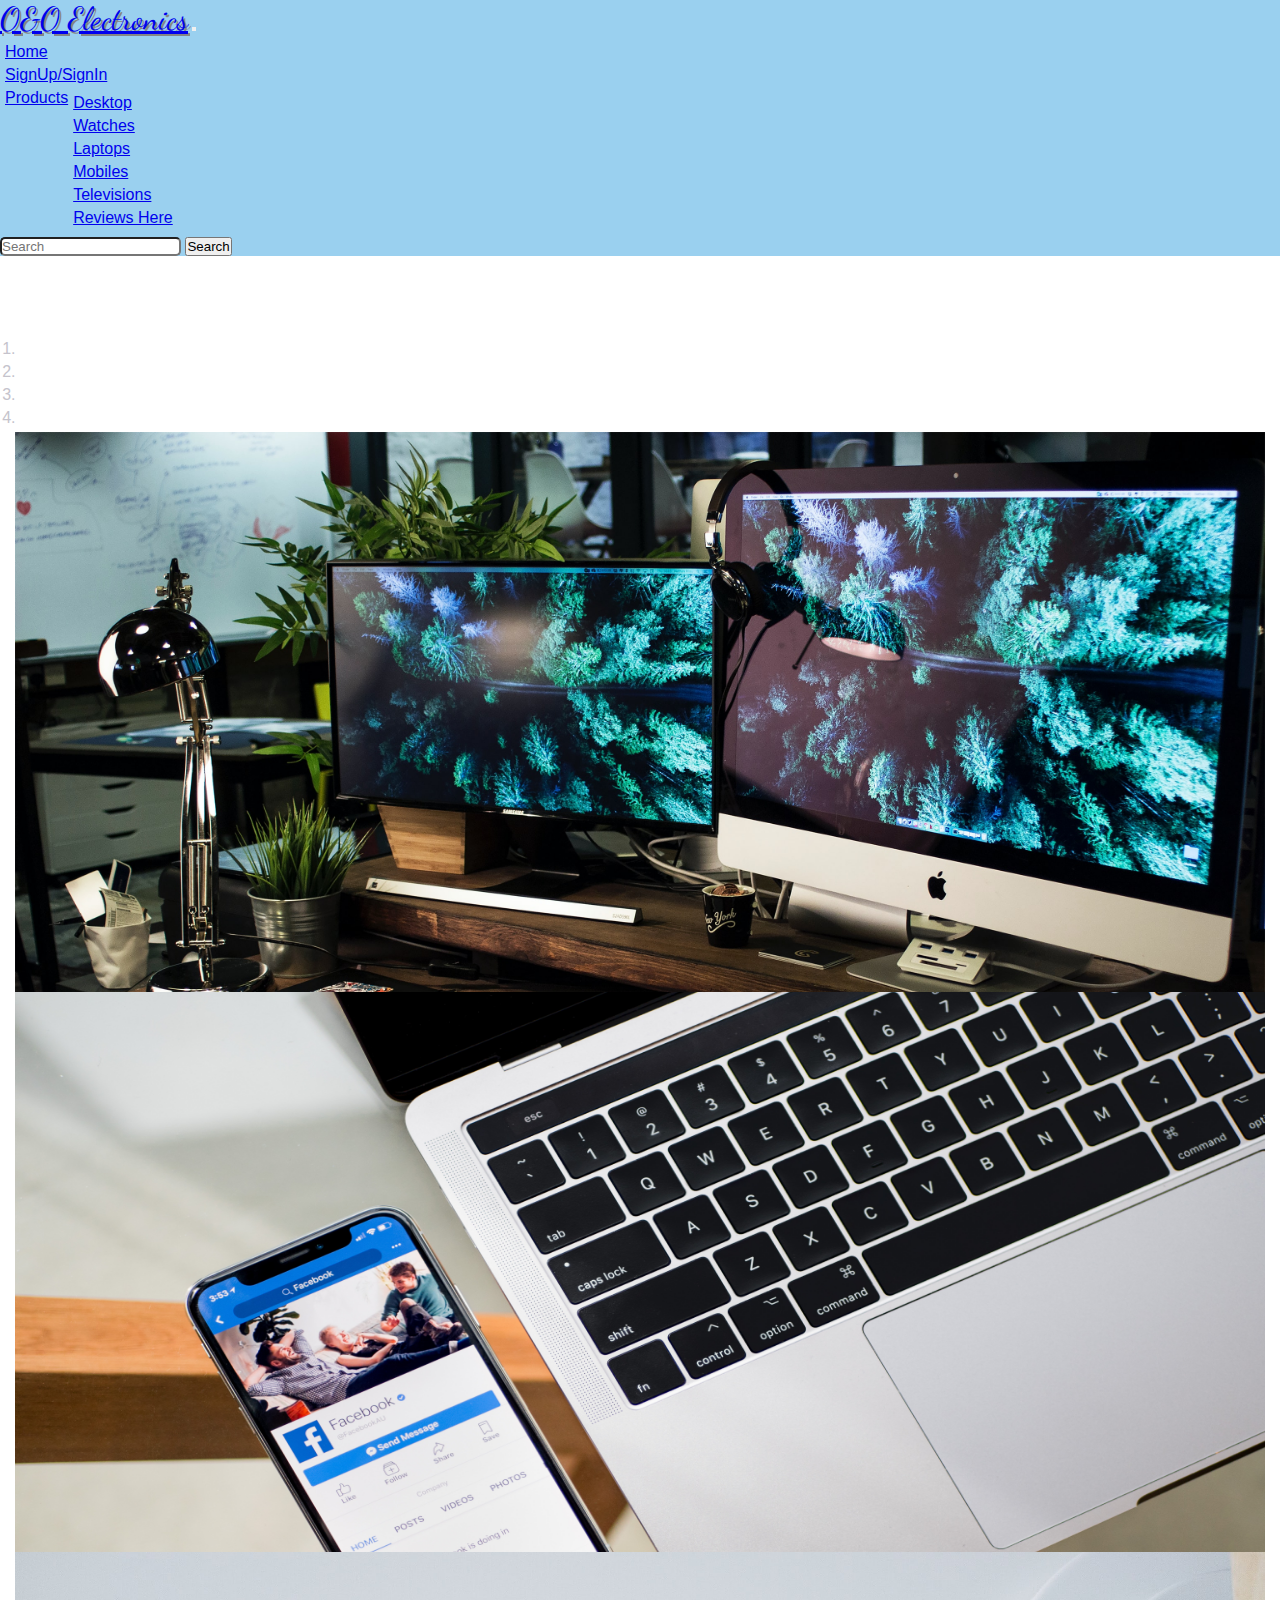
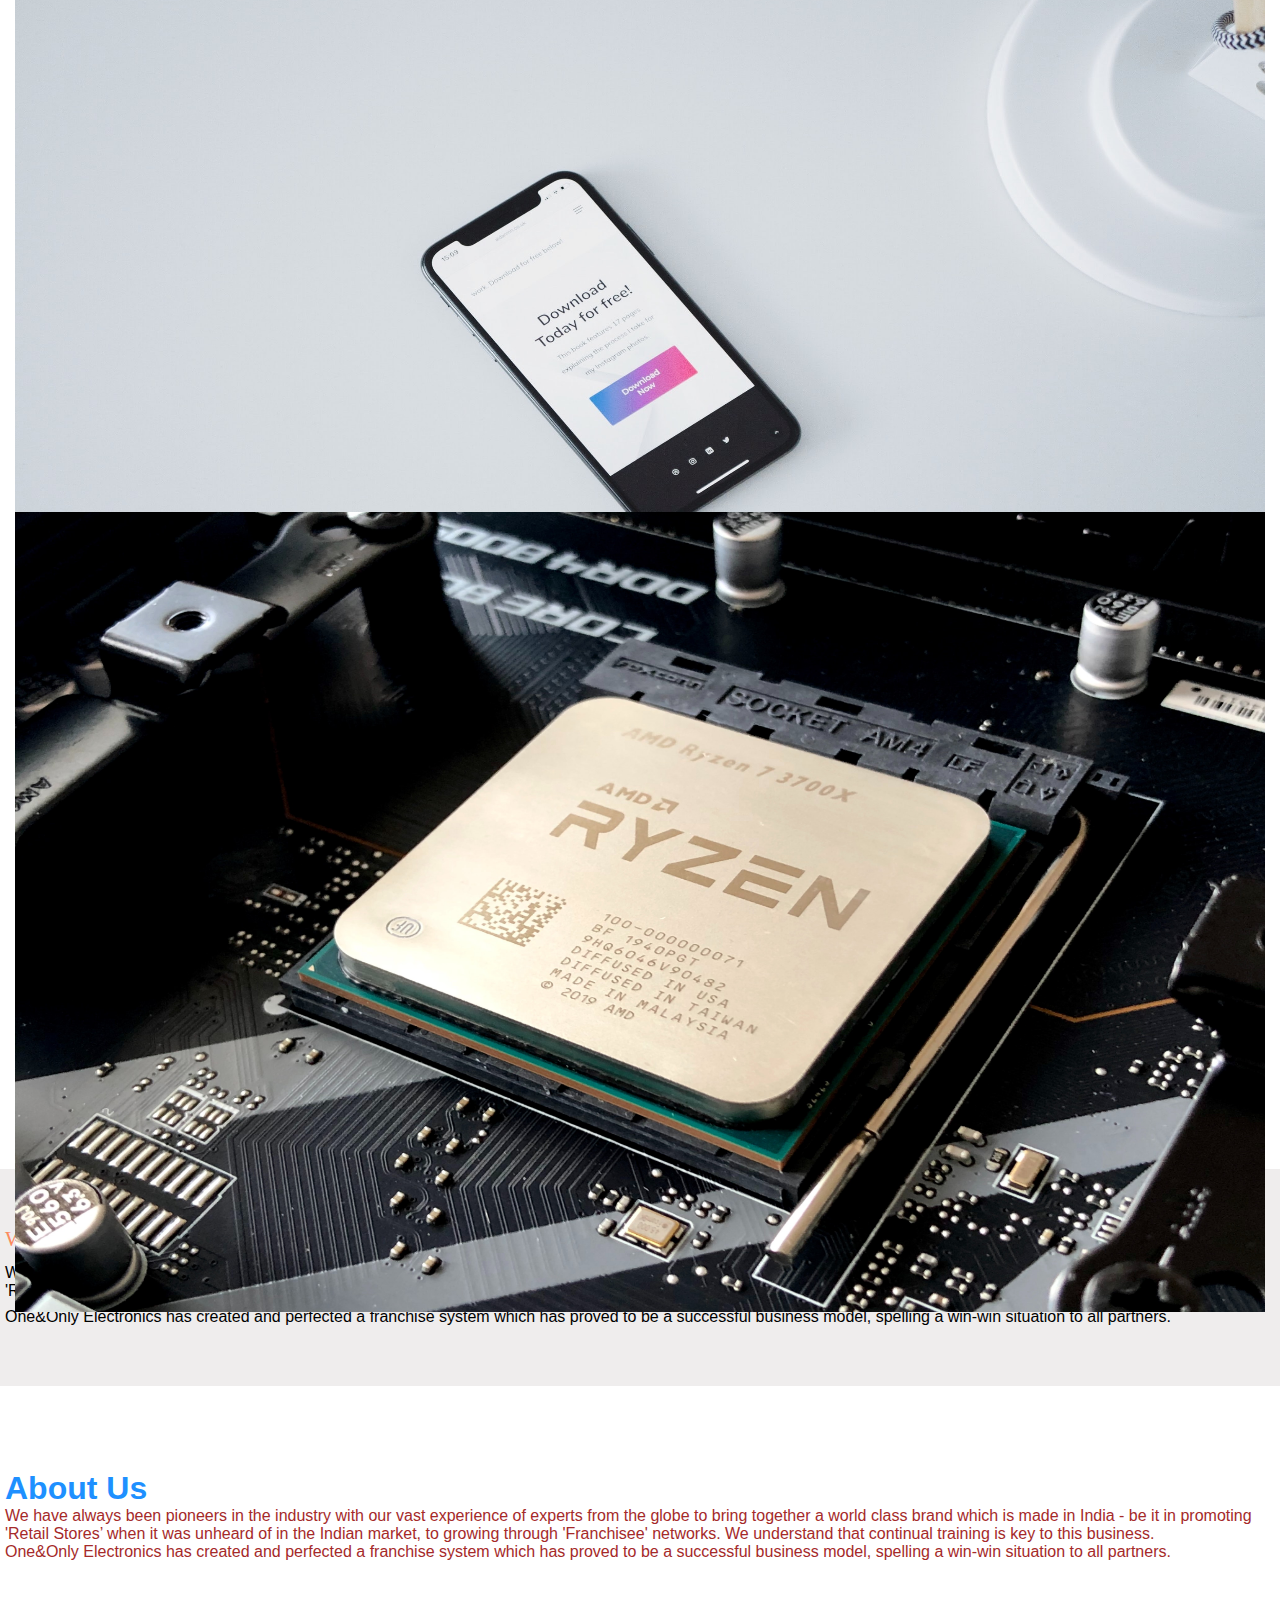
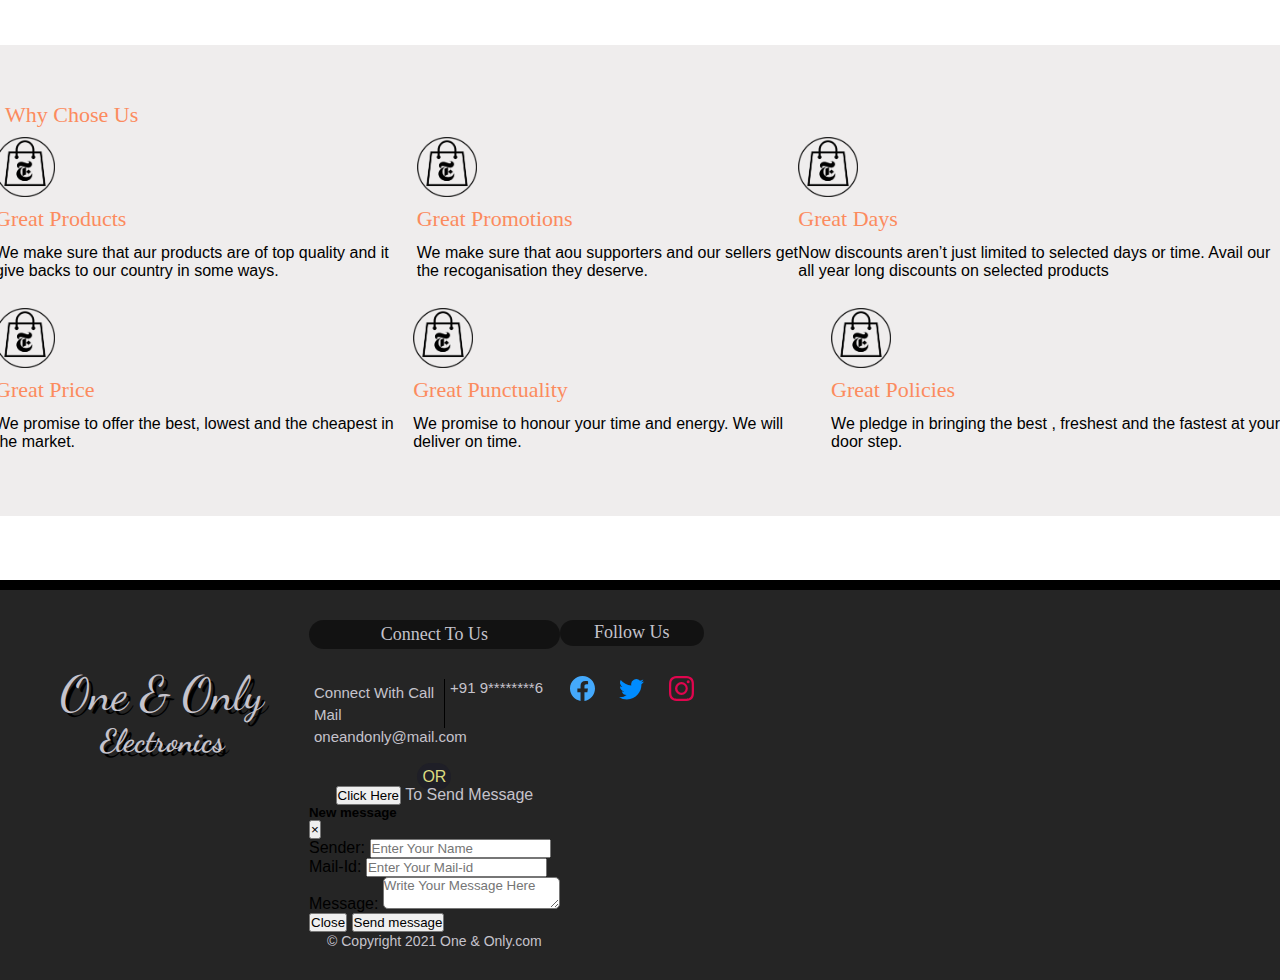
<file: index.html>
<!doctype html>
<html>
  <head>
    <meta charset="UTF-8">
    <meta http-equiv="X-UA-Compatible" content="IE=edge">
    <meta name="viewport" content="width=device-width, initial-scale=1.0">
    <link rel="stylesheet" href="https://cdn.jsdelivr.net/npm/bootstrap@4.6.0/dist/css/bootstrap.min.css" integrity="sha384-B0vP5xmATw1+K9KRQjQERJvTumQW0nPEzvF6L/Z6nronJ3oUOFUFpCjEUQouq2+l" crossorigin="anonymous">
    <link href="https://fonts.googleapis.com/css2?family=Dancing+Script:wght@700&display=swap" rel="stylesheet">
    <link rel="stylesheet" href="CSS/style.css">
    <link rel="stylesheet" href="CSS/footer.css">
    <title>Home | One & Only</title>
</head>
<body onload="myfunction()">
  <div id="loading"></div>
  <nav class="navbar navbar-expand-lg navbar-light ">
    <div class="container-fluid">
      <a class="navbar-brand" href="index.html" style = "font-family: 'Dancing Script',cursive; text-shadow: 2px 2px #858585; font-size: 2rem;" >O&O Electronics</a>
      <button class="navbar-toggler" type="button" data-bs-toggle="collapse" data-bs-target="#navbarSupportedContent" aria-controls="navbarSupportedContent" aria-expanded="false" aria-label="Toggle navigation">
        <span class="navbar-toggler-icon"></span>
      </button>
      <div class="collapse navbar-collapse" id="navbarSupportedContent">
        <ul class="navbar-nav mb-2 mb-lg-0 ml-auto">
          <li class="nav-item">
            <a class="nav-link active" aria-current="page" href="index.html">Home</a>
          </li>
          <li class="nav-item">
            <a class="nav-link" href="signup.html">SignUp/SignIn</a>
          </li>
          <li class="nav-item dropdown">
            <a class="nav-link dropdown-toggle" href="#" id="navbarDropdown" role="button" data-toggle="dropdown" aria-expanded="false">
              Products 
            </a>
            <ul class="dropdown-menu" aria-labelledby="navbarDropdown">
              <li><a class="dropdown-item" href="desktop.html">Desktop</a></li>
              <li><a class="dropdown-item" href="watches.html">Watches</a></li>
              <li><a class="dropdown-item" href="laptops.html">Laptops</a></li>
              <li><a class="dropdown-item" href="mobile.html">Mobiles</a></li>
              <li><a class="dropdown-item" href="television.html">Televisions</a></li>
              <div class="dropdown-divider"></div>
              <li><a class="dropdown-item" href="reviews.html">Reviews Here</a></li>
            </ul>
          </li>
        </ul>
        <form class="d-flex">
          <input class="form-control" type="search" placeholder="Search" aria-label="Search">
          <button class="btn btn-outline-success" type="submit">Search</button>
        </form>
      </div>
    </div>
  </nav>

  <!-- navbar end -->

  <!--carousel starts-->

        <div id="galary" class="carousel slide container mt-0" data-ride="carousel">
            <ol class="carousel-indicators">
                 <li data-target="#galary" data-slide-to="0" class="active"></li>
                 <li data-target="#galary" data-slide-to="1"></li>
                 <li data-target="#galary" data-slide-to="2"></li>
                 <li data-target="#galary" data-slide-to="3"></li>
            </ol>
            <div class="carousel-inner">
                <div class="carousel-item active">
                    <img class="img-fluid" src="Images/banners/desktop_banner.jpg" class="d-block w-auto" alt="...">
                </div>
                <div class="carousel-item">
                    <img class="img-fluid" src="Images/banners/laptop_mobile.jpg" class="d-block w-auto" alt="...">
                </div>
                <div class="carousel-item">
                    <img class="img-fluid" src="Images/banners/mobile_banner.jpg" class="d-block w-auto" alt="...">
                </div>
                <div class="carousel-item">
                    <img class="img-fluid" src="Images/banners/smd_banner.jpg" class="d-block w-auto" alt="...">
                </div>
            </div>
            <a class="carousel-control-prev" href="#galary" role="button" data-slide="prev">
                <span class="carousel-control-prev-icon" aria-hidden="true"></span>
                <span class="sr-only">Previous</span>
            </a>
            <a class="carousel-control-next" href="#galary" role="button" data-slide="next">
                <span class="carousel-control-next-icon" aria-hidden="true"></span>
                <span class="sr-only">Next</span>
            </a>
        </div>

  <!--carousel ends-->

  <!--- Section"s Start here  -->
        <section class="sec-1">
            <div class="container tp_pdg btm_pdg">
                <div class="row justify-content-between">
                    <div class="col col-lg-12 ">
                        <h1 class=" pt-5 pb-5 text-center">What We Do</h1>
                        <p>We have always been pioneers in the industry with our vast experience of experts from the globe to bring together a world class brand which is made in India - be it in promoting 'Retail Stores’ when it was unheard of in the Indian market, to growing through 'Franchisee' networks. We understand that continual training is key to this business.</p>
                        <p>One&Only Electronics has created and perfected a franchise system which has proved to be a successful business model, spelling a win-win situation to all partners. </p>
                    </div>
                </div>
            </div>
        </section>

        <section >
          <div class="container tp_pdg btm_pdg">
              <div class="row justify-content-between">
                  <div class="col col-lg-12 ">
                      <h1 class=" pt-5 pb-5 text-center" style="color:DodgerBlue;" >About Us</h1>
                      <p style="color:Brown;">We have always been pioneers in the industry with our vast experience of experts from the globe to bring together a world class brand which is made in India - be it in promoting 'Retail Stores’ when it was unheard of in the Indian market, to growing through 'Franchisee' networks. We understand that continual training is key to this business.</p>
                      <p style="color:Brown;">One&Only Electronics has created and perfected a franchise system which has proved to be a successful business model, spelling a win-win situation to all partners. </p>
                  </div>
              </div>
          </div>
      </section>

        <section class="sec-2">
            <div class="container tp_pdg btm_pdg">
                <div class="row">
                    <div class="col-md-12">
                        <h1 class="pt-5 pb-5 text-center" >Why Chose Us</h1>
                        <div class="row">
                            <div class="col-lg-4">
                                <div class="text-center">
                                    <i>
                                        <img src="Images/png_for _index_page.png" alt="">
                                    </i>
                                    <h2>Great Products</h2>
                                    <p>We make sure that aur products are of top quality and it give backs to our country in some ways. </p>
                                </div>
                            </div>
                            <div class="col-lg-4">
                                <div class="text-center">
                                    <i>
                                        <img src="Images/png_for _index_page.png" alt="">
                                    </i>
                                    <h2>Great Promotions</h2>
                                    <p>We make sure that aou supporters and our sellers get the recoganisation they deserve.</p>
                                </div>
                            </div>
                            <div class="col-lg-4">
                                <div class="text-center">
                                    <i>
                                        <img src="Images/png_for _index_page.png" alt="">
                                    </i>
                                    <h2>Great Days</h2>
                                    <p>Now discounts aren’t just limited to selected days or time. Avail our all year long discounts on selected products</p>
                                </div>
                            </div>
                        </div>
                    </div>
                </div>
                <div class="row">
                    <div class="col-md-12">
                        <div class="row">
                            <div class="col-lg-4">
                                <div class="text-center">
                                    <i>
                                        <img src="Images/png_for _index_page.png" alt="">
                                    </i>
                                    <h2>Great Price</h2>
                                    <p>We promise to offer the best, lowest and the cheapest in the market.</p>
                                </div>
                            </div>
                            <div class="col-lg-4">
                                <div class="text-center">
                                    <i>
                                        <img src="Images/png_for _index_page.png" alt="">
                                    </i>
                                    <h2>Great Punctuality</h2>
                                    <p>We promise to honour your time and energy. We will deliver on time.</p>
                                </div>
                            </div>
                            <div class="col-lg-4">
                                <div class="text-center">
                                    <i>
                                        <img src="Images/png_for _index_page.png" alt="">
                                    </i>
                                    <h2>Great Policies</h2>
                                    <p>We pledge in bringing the best , freshest and the fastest at your door step.</p>
                                </div>
                            </div>
                        </div>
                    </div>
                </div>
            </div>
        </section>



  <!--- Section"s ends here  -->

    <!-- <div class="topribbon">
            <p>
                <span class="ribbontext">
                    Shop now at the One & Only&nbsp;Store online with many great ways to buy. Get free, no-contact delivery, Specialist&nbsp;help&nbsp;and&nbsp;more
                </span>
            </p>
        </div>
        <h2 class="h22">Our Products</h2>
        <div class="images">    
            <img src="Images/oneplus.jpg" alt="oneplus image" width="450" height="450" border="2">
            <img src="Images/samsung.jpg" alt="samsung image" width="450" height="450" border="2" class="img2"> 
        </div>
       <a href = "https://www.nowhere.com/">more products</a>
       <h2><h2><center>Testimonials</h2></center>
       <p><center>------------------------------------------</center></p>
       <h2><center>************ 10% Discount to Students ************</center></h2>
       <p><center>------------------------------------------</center></p>
    </div> -->

    
    <footer>
        <div class="container">
         <div class="row">
             <div class="col-4 footer_title">
                  One & Only
                  <div style="font-weight: 900;font-family: 'Dancing Script', cursive;font-size: 2rem">Electronics</div>
             </div>
             <div class="col-4" style="text-align: center;">
                <div class="col-t">Connect To Us</div>
                <ul style="list-style: none; text-align: left;float: left;clear: both;
                padding-right: 5px; margin-right: 5px;border-right: 1px solid rgb(0, 0, 0);">
                    <li>Connect With Call</li> 
                    <li>Mail</li>
                </ul>
                <ul style="list-style: none ; text-align: left;" >
                    <li>+91 9********6</li>
                    <li>oneandonly@mail.com</li>
                </ul><br>
                <span style="color: rgb(219, 219, 128);background-color: rgb(31, 31, 39);
                border-radius: 50px; padding: 5px;">OR</span> <br>

 <!-- send message pop -->
            <div class="m-3 mb-5">
                <button type="button" class="btn btn-info btn-sm rounded-pill" data-toggle="modal" data-target="#exampleModal" data-whatever="@mdo"
                style="color: black;">
                Click Here</button> To Send Message
            </div>     
                
                <div class="modal fade font-weight-bold" style="color: black;text-align: left;"
                 id="exampleModal" tabindex="-1" aria-labelledby="exampleModalLabel" aria-hidden="true">
                <div class="modal-dialog">
                    <div class="modal-content" style="border-radius: 20px;">
                    <div class="modal-header">
                        <h5 class="modal-title" id="exampleModalLabel">New message</h5>
                        <button type="button" class="close" data-dismiss="modal" aria-label="Close">
                        <span aria-hidden="true">&times;</span>
                        </button>
                    </div>
                    <div class="modal-body">
                        <form>
                        <div class="form-group">
                            <label for="recipient-name" class="col-form-label">Sender:</label>
                            <input type="text" class="form-control" id="recipient-name" placeholder="Enter Your Name" required >
                        </div>
                        <div class="form-group">
                            <label for="recipient-name" class="col-form-label">Mail-Id:</label>
                            <input type="email" class="form-control" id="recipient-name" placeholder="Enter Your Mail-id" required>
                        </div>
                        <div class="form-group">
                            <label for="message-text" class="col-form-label">Message:</label>
                            <textarea class="form-control" id="message-text" placeholder="Write Your Message Here"></textarea>
                        </div>
                        <div class="modal-footer">
                            <button type="button" class="btn btn-danger" data-dismiss="modal">Close</button>
                            <button type="submit" class="btn btn-warning">Send message</button>
                        </div>
                        </form>
                    </div>
                    </div>
                </div>
                </div>
                
                    <span style="font-size: 14px;">&copy; Copyright 2021 One & Only.com</span>
                </div>
             <div class="col-4" style="text-align: center;" >
                 <div class="col-t">Follow Us</div>
<!-- facebook -->  <a href="https://touch.facebook.com/?_rdr" target="_blank" class="fb"><svg xmlns="http://www.w3.org/2000/svg" width="25" height="25" fill="currentColor" class="bi bi-facebook" viewBox="0 0 16 16"> 
                    <path d="M16 8.049c0-4.446-3.582-8.05-8-8.05C3.58 0-.002 3.603-.002 8.05c0 4.017 2.926 7.347 6.75 7.951v-5.625h-2.03V8.05H6.75V6.275c0-2.017 1.195-3.131 3.022-3.131.876 0 1.791.157 1.791.157v1.98h-1.009c-.993 0-1.303.621-1.303 1.258v1.51h2.218l-.354 2.326H9.25V16c3.824-.604 6.75-3.934 6.75-7.951z"/>
                   </svg></a>
<!--Twitter--> <a href="https://twitter.com/login?lang=en" target="_blank" class="twitter"><svg xmlns="http://www.w3.org/2000/svg" width="25" height="25" fill="currentColor" class="bi bi-twitter" viewBox="0 0 16 16">
                <path d="M5.026 15c6.038 0 9.341-5.003 9.341-9.334 0-.14 0-.282-.006-.422A6.685 6.685 0 0 0 16 3.542a6.658 6.658 0 0 1-1.889.518 3.301 3.301 0 0 0 1.447-1.817 6.533 6.533 0 0 1-2.087.793A3.286 3.286 0 0 0 7.875 6.03a9.325 9.325 0 0 1-6.767-3.429 3.289 3.289 0 0 0 1.018 4.382A3.323 3.323 0 0 1 .64 6.575v.045a3.288 3.288 0 0 0 2.632 3.218 3.203 3.203 0 0 1-.865.115 3.23 3.23 0 0 1-.614-.057 3.283 3.283 0 0 0 3.067 2.277A6.588 6.588 0 0 1 .78 13.58a6.32 6.32 0 0 1-.78-.045A9.344 9.344 0 0 0 5.026 15z"/>
                </svg></a>
<!-- Insta --> <a href="https://www.instagram.com/accounts/login/" target="_blank" class="insta"><svg xmlns="http://www.w3.org/2000/svg" width="25" height="25" fill="currentColor" class="bi bi-instagram" viewBox="0 0 16 16">
                <path d="M8 0C5.829 0 5.556.01 4.703.048 3.85.088 3.269.222 2.76.42a3.917 3.917 0 0 0-1.417.923A3.927 3.927 0 0 0 .42 2.76C.222 3.268.087 3.85.048 4.7.01 5.555 0 5.827 0 8.001c0 2.172.01 2.444.048 3.297.04.852.174 1.433.372 1.942.205.526.478.972.923 1.417.444.445.89.719 1.416.923.51.198 1.09.333 1.942.372C5.555 15.99 5.827 16 8 16s2.444-.01 3.298-.048c.851-.04 1.434-.174 1.943-.372a3.916 3.916 0 0 0 1.416-.923c.445-.445.718-.891.923-1.417.197-.509.332-1.09.372-1.942C15.99 10.445 16 10.173 16 8s-.01-2.445-.048-3.299c-.04-.851-.175-1.433-.372-1.941a3.926 3.926 0 0 0-.923-1.417A3.911 3.911 0 0 0 13.24.42c-.51-.198-1.092-.333-1.943-.372C10.443.01 10.172 0 7.998 0h.003zm-.717 1.442h.718c2.136 0 2.389.007 3.232.046.78.035 1.204.166 1.486.275.373.145.64.319.92.599.28.28.453.546.598.92.11.281.24.705.275 1.485.039.843.047 1.096.047 3.231s-.008 2.389-.047 3.232c-.035.78-.166 1.203-.275 1.485a2.47 2.47 0 0 1-.599.919c-.28.28-.546.453-.92.598-.28.11-.704.24-1.485.276-.843.038-1.096.047-3.232.047s-2.39-.009-3.233-.047c-.78-.036-1.203-.166-1.485-.276a2.478 2.478 0 0 1-.92-.598 2.48 2.48 0 0 1-.6-.92c-.109-.281-.24-.705-.275-1.485-.038-.843-.046-1.096-.046-3.233 0-2.136.008-2.388.046-3.231.036-.78.166-1.204.276-1.486.145-.373.319-.64.599-.92.28-.28.546-.453.92-.598.282-.11.705-.24 1.485-.276.738-.034 1.024-.044 2.515-.045v.002zm4.988 1.328a.96.96 0 1 0 0 1.92.96.96 0 0 0 0-1.92zm-4.27 1.122a4.109 4.109 0 1 0 0 8.217 4.109 4.109 0 0 0 0-8.217zm0 1.441a2.667 2.667 0 1 1 0 5.334 2.667 2.667 0 0 1 0-5.334z"/>
                </svg></a>
             </div>
         </div>
        </div>
    </footer>

    <script src="https://code.jquery.com/jquery-3.5.1.slim.min.js" integrity="sha384-DfXdz2htPH0lsSSs5nCTpuj/zy4C+OGpamoFVy38MVBnE+IbbVYUew+OrCXaRkfj" crossorigin="anonymous"></script>
    <script src="https://cdn.jsdelivr.net/npm/popper.js@1.16.1/dist/umd/popper.min.js" integrity="sha384-9/reFTGAW83EW2RDu2S0VKaIzap3H66lZH81PoYlFhbGU+6BZp6G7niu735Sk7lN" crossorigin="anonymous"></script>
    <script src="https://cdn.jsdelivr.net/npm/bootstrap@4.6.0/dist/js/bootstrap.min.js" integrity="sha384-+YQ4JLhjyBLPDQt//I+STsc9iw4uQqACwlvpslubQzn4u2UU2UFM80nGisd026JF" crossorigin="anonymous"></script>

    <script>
        var preloader = document.getElementById('loading');
        function myfunction(){
            preloader.style.display = 'none';
        }
    </script>  
  
    </body>
</html>
</file>
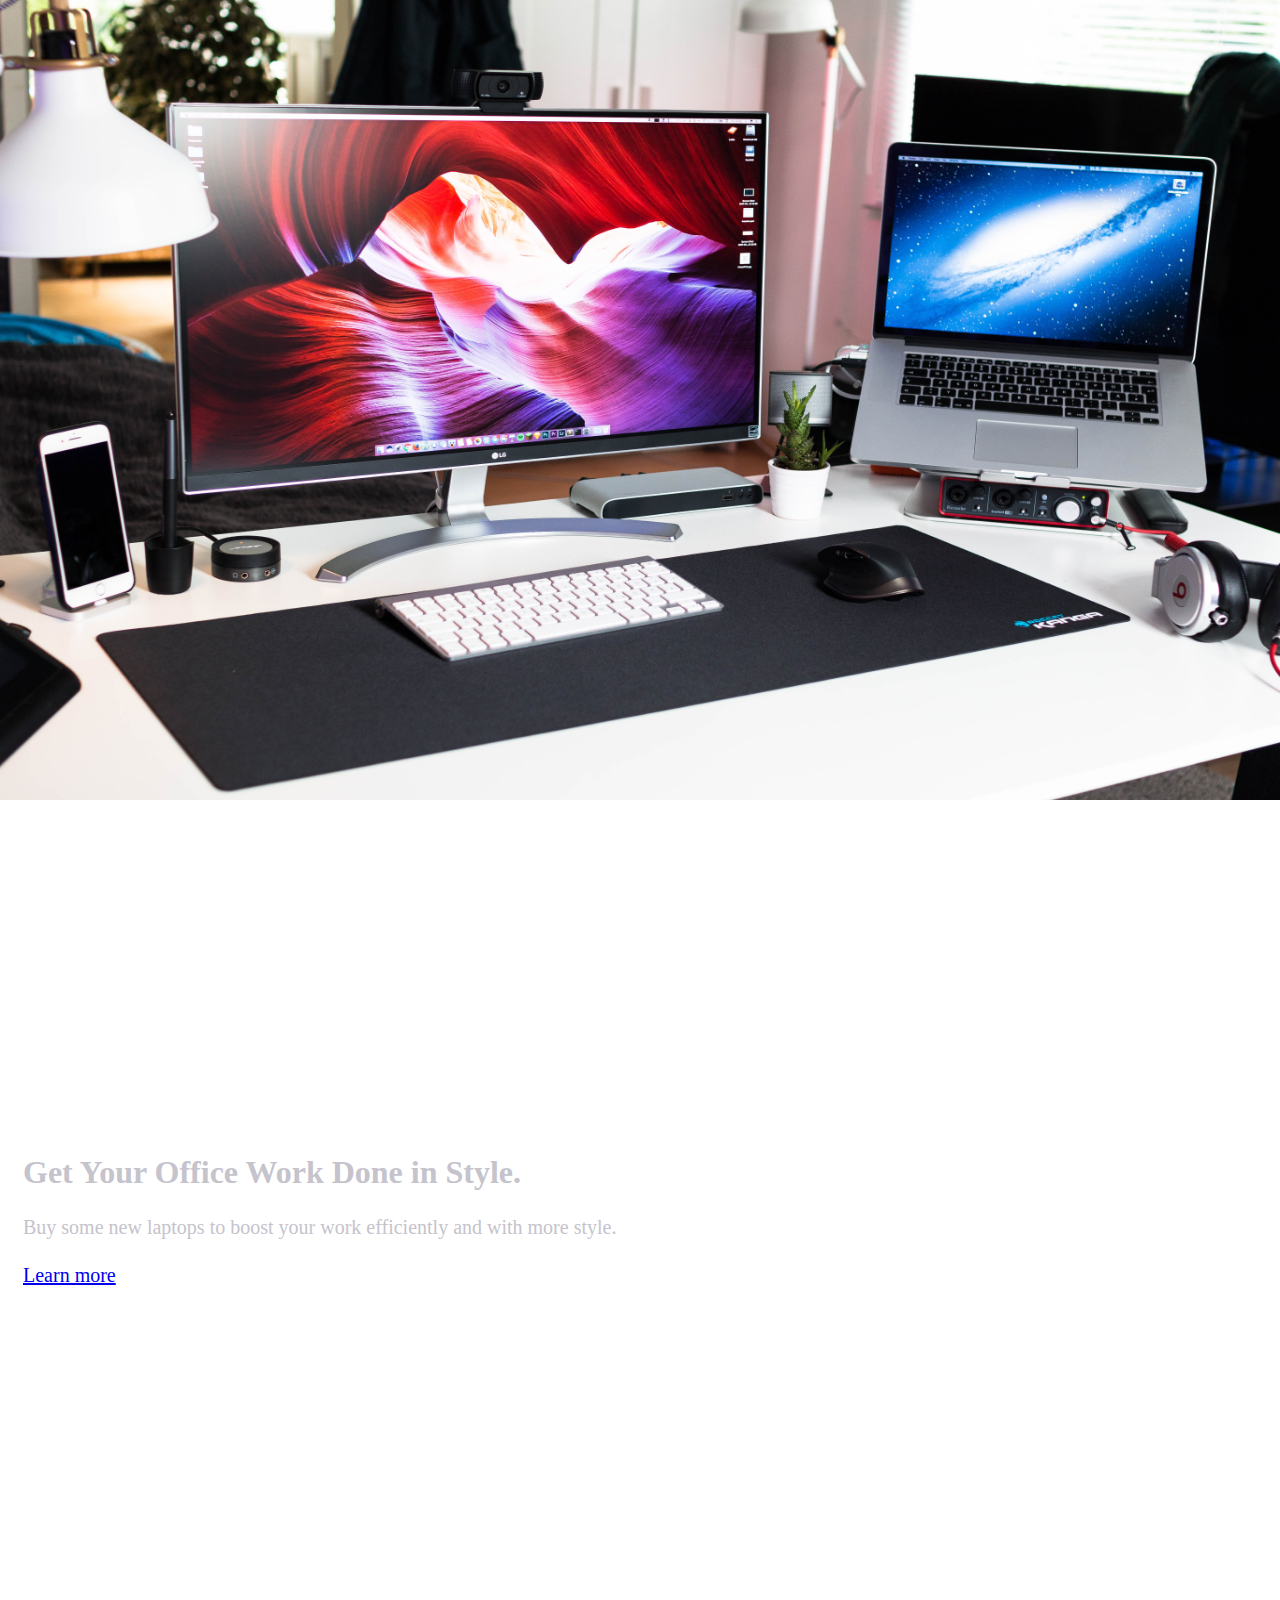
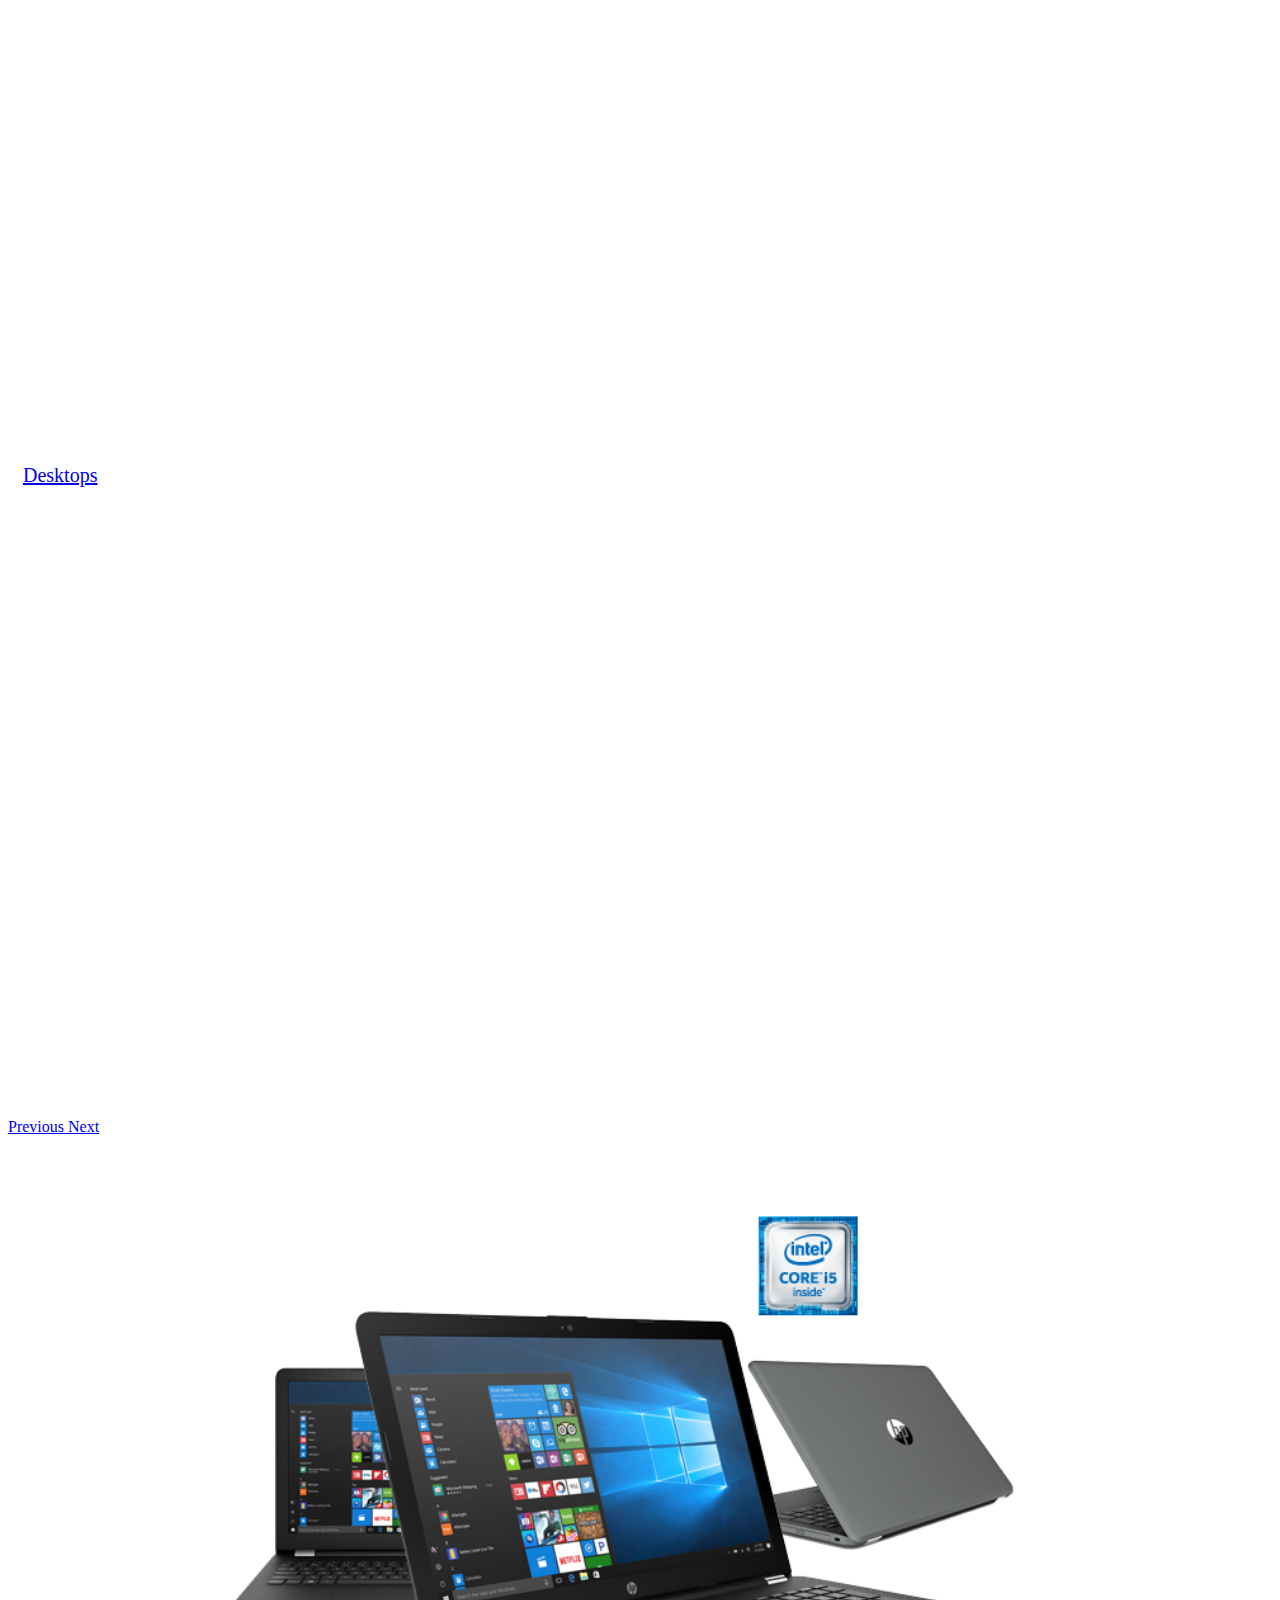
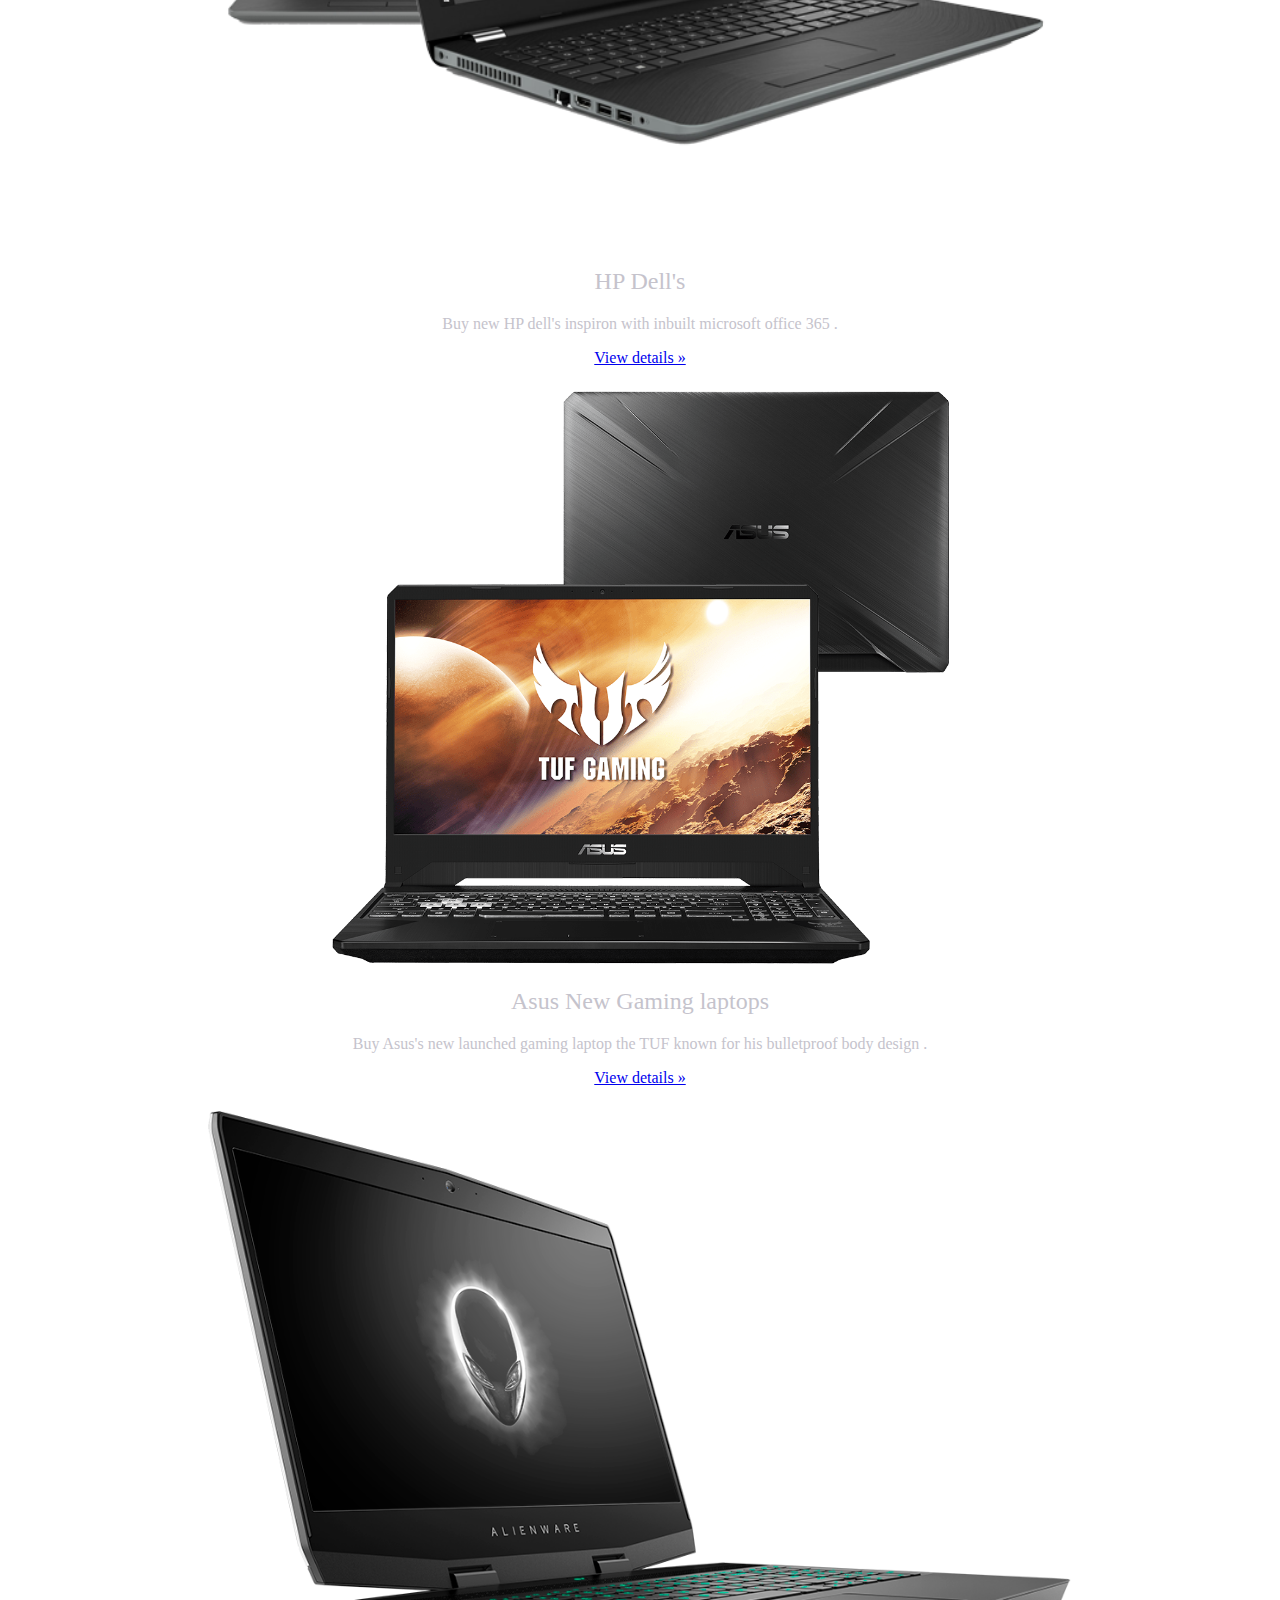
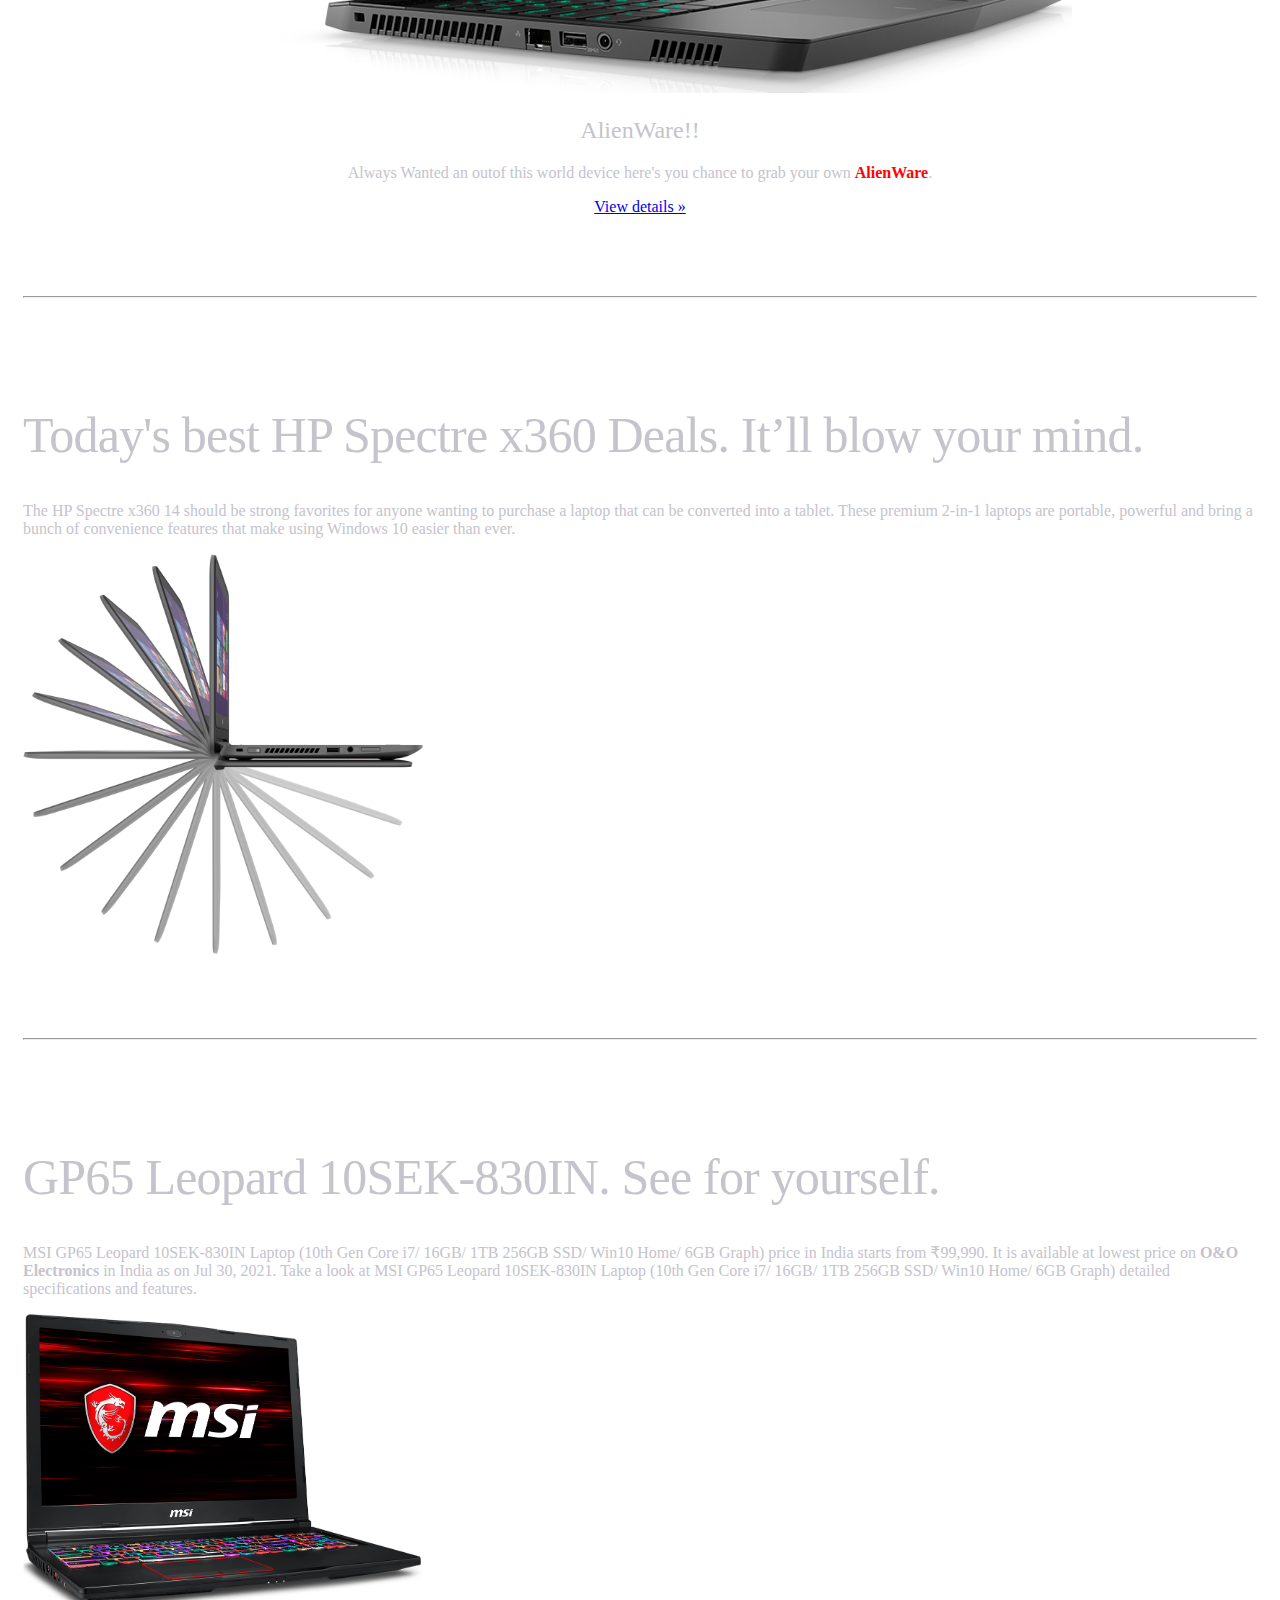
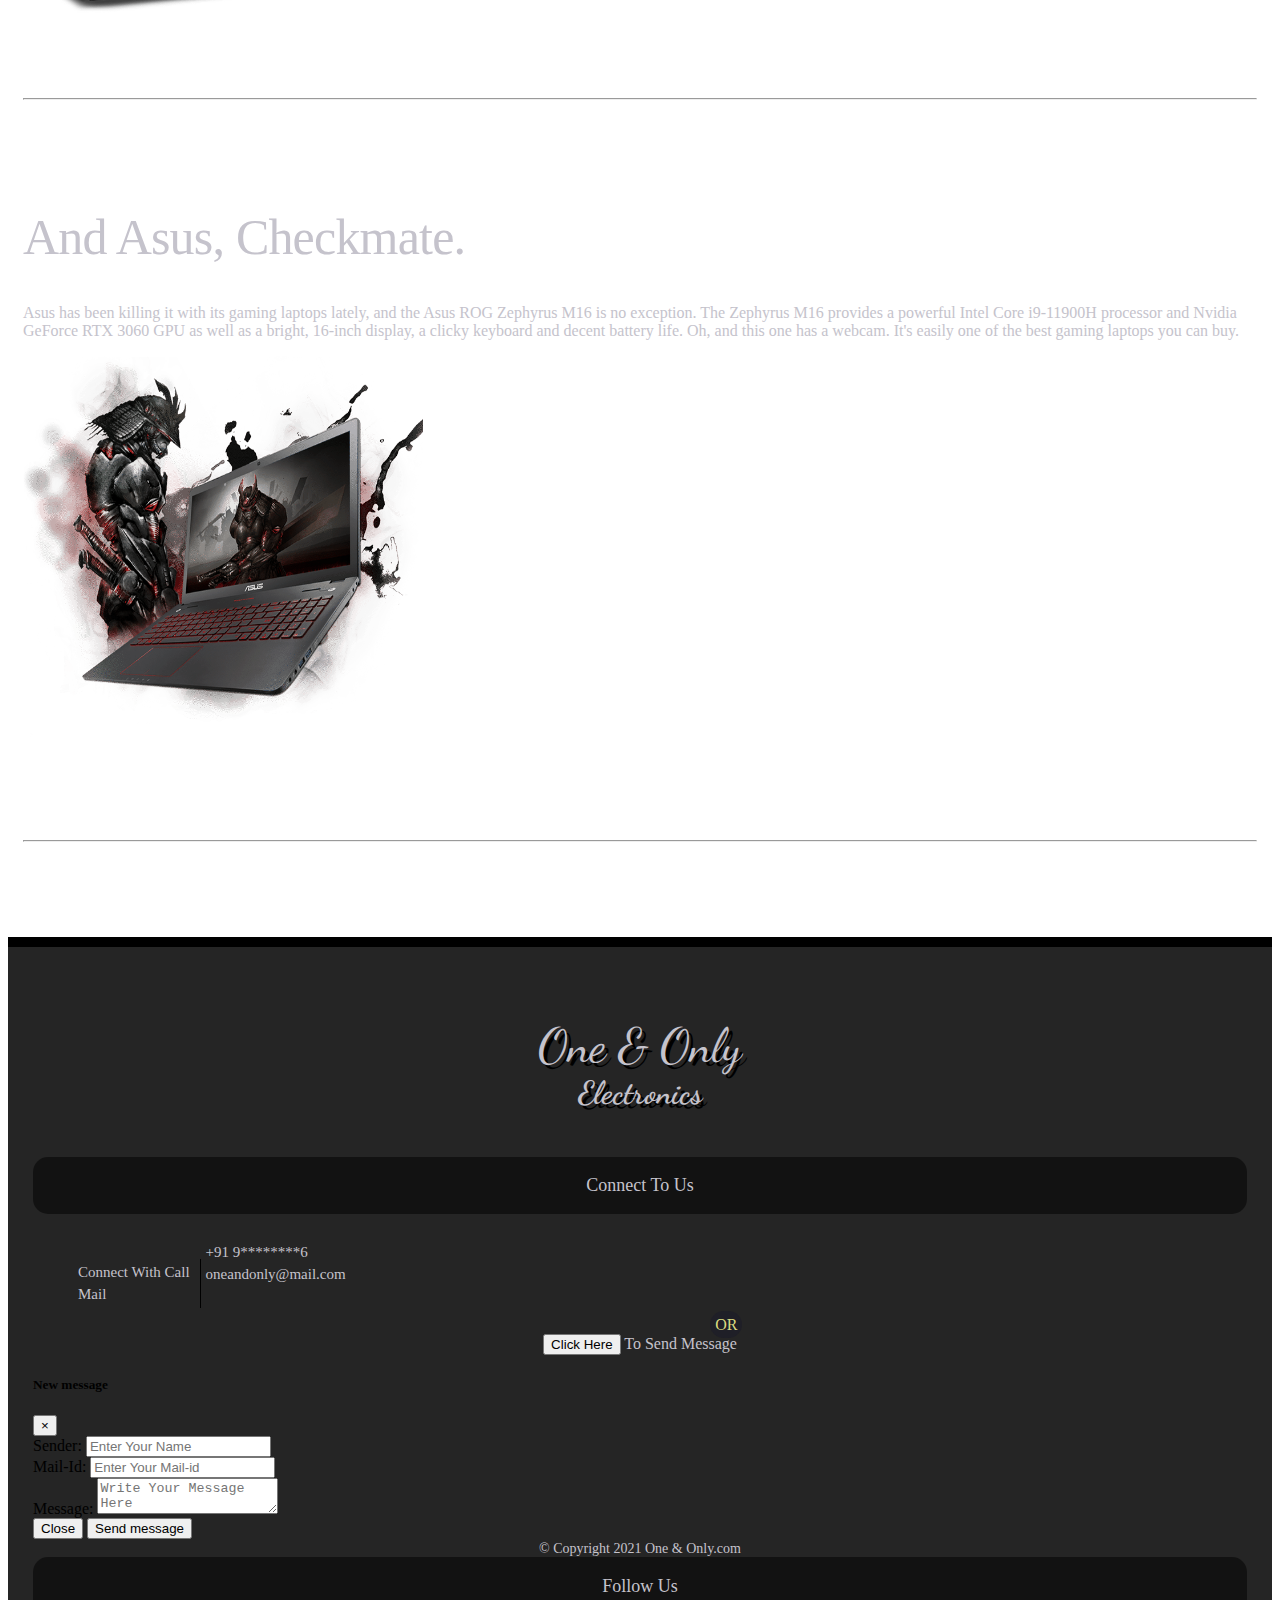
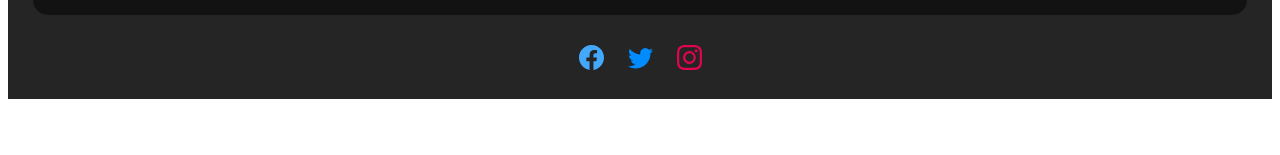
<file: laptops.html>
<!doctype html>
<html lang="en">
  <head>
    <meta charset="utf-8">
    <meta name="viewport" content="width=device-width, initial-scale=1, shrink-to-fit=no">
    <link rel="stylesheet" href="https://cdn.jsdelivr.net/npm/bootstrap@4.6.0/dist/css/bootstrap.min.css" integrity="sha384-B0vP5xmATw1+K9KRQjQERJvTumQW0nPEzvF6L/Z6nronJ3oUOFUFpCjEUQouq2+l" crossorigin="anonymous">
    <link href="https://fonts.googleapis.com/css2?family=Dancing+Script:wght@700&display=swap" rel="stylesheet"> 
    <link rel="stylesheet" href="CSS/lap_styles.css">
    <link rel="stylesheet" href="CSS/footer.css">
    <title>Laptops | One & Only</title>
 
  </head>
  <body>
    <!--navbar starts here -->
    
    <nav class="navbar navbar-expand-lg navbar-light navbar-customclass ">
      <a class="navbar-brand font-weight-bold" href="index.html" style = "font-family: 'Dancing Script',cursive; text-shadow: 2px 2px #858585; font-size: 2rem;"> O&O Electronics</a>
      <button class="navbar-toggler" type="button" data-toggle="collapse" data-target="#navbarSupportedContent" aria-controls="navbarSupportedContent" aria-expanded="false" aria-label="Toggle navigation">
        <span class="navbar-toggler-icon"></span>
      </button>
    
      <div class="collapse navbar-collapse" id="navbarSupportedContent">
        <ul class="navbar-nav ml-auto ">
          <li class="nav-item active">
            <a class="nav-link" href="index.html">Home <span class="sr-only">(current)</span></a>
          </li>
          <li class="nav-item">
            <a class="nav-link" href="signup.html">SignUp</a>
          </li>
          <li class="nav-item dropdown">
            <a class="nav-link dropdown-toggle" href="#" id="navbarDropdown" role="button" data-toggle="dropdown" aria-haspopup="true" aria-expanded="false">
             Items
            </a>
            <div class="dropdown-menu" aria-labelledby="navbarDropdown">
              <a class="dropdown-item" href="desktop.html">Desktop</a>   <!---Add all the links here -->
              <a class="dropdown-item" href="watches.html">Watches</a>     <!---Add all the links here -->
              <a class="dropdown-item" href="television.html">Televisions</a>   <!---Add all the links here -->
              <a class="dropdown-item" href="mobile.html">Mobiles</a>     <!---Add all the links here -->
              <div class="dropdown-divider"></div>
              <a class="dropdown-item" href="reviews.html">Give us Your Reviews Here</a>
            </div>
          </li>
          <li class="nav-item">
            <a class="nav-link disabled" href="#" tabindex="-1" aria-disabled="true">Laptops</a>
          </li>
        </ul>
        <form class="form-inline my-2 my-lg-0">
          <input class="form-control mr-sm-2" type="search" placeholder="Search" aria-label="Search">
          <button class="btn btn-outline-success my-2 my-sm-0" type="submit">Search</button>
        </form>
      </div>
    </nav>
 
    <!--Container-->

    <main role="main">

      <div id="myCarousel" class="carousel slide" data-ride="carousel">
        <ol class="carousel-indicators">
          <li data-target="#myCarousel" data-slide-to="0" class="active"></li>
          <li data-target="#myCarousel" data-slide-to="1"></li>
          <li data-target="#myCarousel" data-slide-to="2"></li>
        </ol>
        <div class="carousel-inner">
          <div class="carousel-item active">
            <img src="Images/corousel_laptop1.jpg" class="d-block w-auto" alt="...">
    
            <div class="container">
              <div class="carousel-caption text-left">
                <h1>Get This Beast Now.</h1>
                <p>SignUp with us and buy this beast to complete your setup.</p>
                <p><a class="btn btn-lg btn-primary" href="signup.html">Sign up today</a></p>
              </div>
            </div>
          </div>
          <div class="carousel-item">
            <img src="Images/carousel_laptop2.jpg" class="d-block w-auto" alt="...">
            <div class="container">
              <div class="carousel-caption">
                <h1>Get Your Office Work Done in Style.</h1>
                <p>Buy some new laptops to boost your work efficiently and with more style.</p>
                <p><a class="btn btn-lg btn-primary" href="#">Learn more</a></p>
              </div>
            </div>
          </div>
          <div class="carousel-item">
            <img src="Images/laptop_carosul3.jpg" class="d-block w-auto" alt="...">
            <div class="container">
              <div class="carousel-caption text-right " style="color: rgb(255, 255, 255);">
                <h1>Wanna Complete Your setup with an extra Desktop?.</h1>
                <p>Get Your latest Desktop from us also <strong> Buy Now </strong> and get aur latest deals .</p>
                <p><a class="btn btn-lg btn-primary" href="desktop.html">Desktops</a></p>  <!--Add Desktop link here-->
              </div>
            </div>
          </div>
        </div>
        <a class="carousel-control-prev" href="#myCarousel" role="button" data-slide="prev">
          <span class="carousel-control-prev-icon" aria-hidden="true"></span>
          <span class="sr-only">Previous</span>
        </a>
        <a class="carousel-control-next" href="#myCarousel" role="button" data-slide="next">
          <span class="carousel-control-next-icon" aria-hidden="true"></span>
          <span class="sr-only">Next</span>
        </a>
      </div>
    
    
      <div class="container marketing shadow">
    
        <!-- Three columns of text below the carousel -->
        <div class="row">
          <div class="col-lg-4">
            <img src="Images/Hp_Dell.png" alt="" width="70%">
            <h2>HP Dell's</h2>
            <p>Buy new HP dell's inspiron with inbuilt microsoft office 365 .</p>
            <p><a class="btn btn-secondary" href="#">View details &raquo;</a></p>
          </div>
          <div class="col-lg-4">
            <img src="Images/Assus_TUF.png" alt="" width="50%">
            <h2>Asus New Gaming laptops</h2>
            <p>Buy Asus's new launched gaming laptop the TUF known for his bulletproof body design .</p>
            <p><a class="btn btn-secondary" href="#">View details &raquo;</a></p>
          </div>
          <div class="col-lg-4">
            <img src="Images/AlienWare.png" alt="" width="70%">
            <h2>AlienWare!!</h2>
            <p>Always Wanted an outof this world device here's you chance to grab your own <strong style="color: rgb(255, 4, 4);">AlienWare</strong>.</p>
            <p><a class="btn btn-secondary" href="#">View details &raquo;</a></p>
          </div>
        </div>
    
    
        <!-- Featurette -->
    
        <hr class="featurette-divider shadow">
    
        <div class="row featurette">
          <div class="col-md-7">
            <h2 class="featurette-heading">Today's best HP Spectre x360  Deals. <span class="text-muted text-sm">It’ll blow your mind.</span></h2>
            <p class="lead">The HP Spectre x360 14 should be strong favorites for anyone wanting to purchase a laptop that can be converted into a tablet. These premium 2-in-1 laptops are portable, powerful and bring a bunch of convenience features that make using Windows 10 easier than ever. </p>
          </div>
          <div class="col-md-5">
           <img src="Images/hp_360_yoga.png" alt="" height="400" width="400">
          </div>
        </div>
    
        <hr class="featurette-divider">
    
        <div class="row featurette">
          <div class="col-md-7 order-md-2">
            <h2 class="featurette-heading">GP65 Leopard 10SEK-830IN. <span class="text-muted">See for yourself.</span></h2>
            <p class="lead">MSI GP65 Leopard 10SEK-830IN Laptop (10th Gen Core i7/ 16GB/ 1TB 256GB SSD/ Win10 Home/ 6GB Graph) price in India starts from ₹99,990. It is available at lowest price on <strong>O&O Electronics </strong> in India as on Jul 30, 2021. Take a look at MSI GP65 Leopard 10SEK-830IN Laptop (10th Gen Core i7/ 16GB/ 1TB 256GB SSD/ Win10 Home/ 6GB Graph) detailed specifications and features.</p>
          </div>
          <div class="col-md-5 order-md-1">
            <img src="Images/msi.png" alt="" height="300" width="400">
          </div>
        </div>
    
        <hr class="featurette-divider">
    
        <div class="row featurette">
          <div class="col-md-7">
            <h2 class="featurette-heading">And Asus, <span class="text-muted">Checkmate.</span></h2>
            <p class="lead">Asus has been killing it with its gaming laptops lately, and the Asus ROG Zephyrus M16 is no exception. The Zephyrus M16 provides a powerful Intel Core i9-11900H processor and Nvidia GeForce RTX 3060 GPU as well as a bright, 16-inch display, a clicky keyboard and decent battery life. Oh, and this one has a webcam. It's easily one of the best gaming laptops you can buy.</p>
          </div>
          <div class="col-md-5">
             <img src="Images/asus_gaming.png" alt="" height="400" width="400">
          </div>
        </div>
    
        <hr class="featurette-divider">
    
        <!-- end -->
    
      </div>

      <!-- footer -->
  <footer>
        <div class="container">
         <div class="row">
             <div class="col-4 footer_title">
                  One & Only
                  <div style="font-weight: 900;font-family: 'Dancing Script', cursive;font-size: 2rem">Electronics</div>
             </div>
             <div class="col-4" style="text-align: center;">
                <div class="col-t">Connect To Us</div>
                <ul style="list-style: none; text-align: left;float: left;clear: both;
                padding-right: 5px; margin-right: 5px;border-right: 1px solid rgb(0, 0, 0);">
                    <li>Connect With Call</li> 
                    <li>Mail</li>
                </ul>
                <ul style="list-style: none ; text-align: left;" >
                    <li>+91 9********6</li>
                    <li>oneandonly@mail.com</li>
                </ul><br>
                <span style="color: rgb(219, 219, 128);background-color: rgb(31, 31, 39);
                border-radius: 50px; padding: 5px;">OR</span> <br>

 <!-- send message pop -->
            <div class="m-3 mb-5">
                <button type="button" class="btn btn-info btn-sm rounded-pill" data-toggle="modal" data-target="#exampleModal" data-whatever="@mdo"
                style="color: black;">
                Click Here</button> To Send Message
            </div>     
                
                <div class="modal fade font-weight-bold" style="color: black;text-align: left;"
                 id="exampleModal" tabindex="-1" aria-labelledby="exampleModalLabel" aria-hidden="true">
                <div class="modal-dialog">
                    <div class="modal-content" style="border-radius: 20px;">
                    <div class="modal-header">
                        <h5 class="modal-title" id="exampleModalLabel">New message</h5>
                        <button type="button" class="close" data-dismiss="modal" aria-label="Close">
                        <span aria-hidden="true">&times;</span>
                        </button>
                    </div>
                    <div class="modal-body">
                        <form>
                        <div class="form-group">
                            <label for="recipient-name" class="col-form-label">Sender:</label>
                            <input type="text" class="form-control" id="recipient-name" placeholder="Enter Your Name" required >
                        </div>
                        <div class="form-group">
                            <label for="recipient-name" class="col-form-label">Mail-Id:</label>
                            <input type="email" class="form-control" id="recipient-name" placeholder="Enter Your Mail-id" required>
                        </div>
                        <div class="form-group">
                            <label for="message-text" class="col-form-label">Message:</label>
                            <textarea class="form-control" id="message-text" placeholder="Write Your Message Here"></textarea>
                        </div>
                        <div class="modal-footer">
                            <button type="button" class="btn btn-danger" data-dismiss="modal">Close</button>
                            <button type="submit" class="btn btn-warning">Send message</button>
                        </div>
                        </form>
                    </div>
                    </div>
                </div>
                </div>
                
                    <span style="font-size: 14px;">&copy; Copyright 2021 One & Only.com</span>
                </div>
             <div class="col-4" style="text-align: center;" >
                 <div class="col-t">Follow Us</div>
<!-- facebook -->  <a href="https://touch.facebook.com/?_rdr" target="_blank" class="fb"><svg xmlns="http://www.w3.org/2000/svg" width="25" height="25" fill="currentColor" class="bi bi-facebook" viewBox="0 0 16 16"> 
                    <path d="M16 8.049c0-4.446-3.582-8.05-8-8.05C3.58 0-.002 3.603-.002 8.05c0 4.017 2.926 7.347 6.75 7.951v-5.625h-2.03V8.05H6.75V6.275c0-2.017 1.195-3.131 3.022-3.131.876 0 1.791.157 1.791.157v1.98h-1.009c-.993 0-1.303.621-1.303 1.258v1.51h2.218l-.354 2.326H9.25V16c3.824-.604 6.75-3.934 6.75-7.951z"/>
                   </svg></a>
<!--Twitter--> <a href="https://twitter.com/login?lang=en" target="_blank" class="twitter"><svg xmlns="http://www.w3.org/2000/svg" width="25" height="25" fill="currentColor" class="bi bi-twitter" viewBox="0 0 16 16">
                <path d="M5.026 15c6.038 0 9.341-5.003 9.341-9.334 0-.14 0-.282-.006-.422A6.685 6.685 0 0 0 16 3.542a6.658 6.658 0 0 1-1.889.518 3.301 3.301 0 0 0 1.447-1.817 6.533 6.533 0 0 1-2.087.793A3.286 3.286 0 0 0 7.875 6.03a9.325 9.325 0 0 1-6.767-3.429 3.289 3.289 0 0 0 1.018 4.382A3.323 3.323 0 0 1 .64 6.575v.045a3.288 3.288 0 0 0 2.632 3.218 3.203 3.203 0 0 1-.865.115 3.23 3.23 0 0 1-.614-.057 3.283 3.283 0 0 0 3.067 2.277A6.588 6.588 0 0 1 .78 13.58a6.32 6.32 0 0 1-.78-.045A9.344 9.344 0 0 0 5.026 15z"/>
                </svg></a>
<!-- Insta --> <a href="https://www.instagram.com/accounts/login/" target="_blank" class="insta"><svg xmlns="http://www.w3.org/2000/svg" width="25" height="25" fill="currentColor" class="bi bi-instagram" viewBox="0 0 16 16">
                <path d="M8 0C5.829 0 5.556.01 4.703.048 3.85.088 3.269.222 2.76.42a3.917 3.917 0 0 0-1.417.923A3.927 3.927 0 0 0 .42 2.76C.222 3.268.087 3.85.048 4.7.01 5.555 0 5.827 0 8.001c0 2.172.01 2.444.048 3.297.04.852.174 1.433.372 1.942.205.526.478.972.923 1.417.444.445.89.719 1.416.923.51.198 1.09.333 1.942.372C5.555 15.99 5.827 16 8 16s2.444-.01 3.298-.048c.851-.04 1.434-.174 1.943-.372a3.916 3.916 0 0 0 1.416-.923c.445-.445.718-.891.923-1.417.197-.509.332-1.09.372-1.942C15.99 10.445 16 10.173 16 8s-.01-2.445-.048-3.299c-.04-.851-.175-1.433-.372-1.941a3.926 3.926 0 0 0-.923-1.417A3.911 3.911 0 0 0 13.24.42c-.51-.198-1.092-.333-1.943-.372C10.443.01 10.172 0 7.998 0h.003zm-.717 1.442h.718c2.136 0 2.389.007 3.232.046.78.035 1.204.166 1.486.275.373.145.64.319.92.599.28.28.453.546.598.92.11.281.24.705.275 1.485.039.843.047 1.096.047 3.231s-.008 2.389-.047 3.232c-.035.78-.166 1.203-.275 1.485a2.47 2.47 0 0 1-.599.919c-.28.28-.546.453-.92.598-.28.11-.704.24-1.485.276-.843.038-1.096.047-3.232.047s-2.39-.009-3.233-.047c-.78-.036-1.203-.166-1.485-.276a2.478 2.478 0 0 1-.92-.598 2.48 2.48 0 0 1-.6-.92c-.109-.281-.24-.705-.275-1.485-.038-.843-.046-1.096-.046-3.233 0-2.136.008-2.388.046-3.231.036-.78.166-1.204.276-1.486.145-.373.319-.64.599-.92.28-.28.546-.453.92-.598.282-.11.705-.24 1.485-.276.738-.034 1.024-.044 2.515-.045v.002zm4.988 1.328a.96.96 0 1 0 0 1.92.96.96 0 0 0 0-1.92zm-4.27 1.122a4.109 4.109 0 1 0 0 8.217 4.109 4.109 0 0 0 0-8.217zm0 1.441a2.667 2.667 0 1 1 0 5.334 2.667 2.667 0 0 1 0-5.334z"/>
                </svg></a>
             </div>
         </div>
        </div>
    </footer>

    <!-- Option 2: Separate Popper and Bootstrap JS -->
    
    <script src="https://code.jquery.com/jquery-3.5.1.slim.min.js" integrity="sha384-DfXdz2htPH0lsSSs5nCTpuj/zy4C+OGpamoFVy38MVBnE+IbbVYUew+OrCXaRkfj" crossorigin="anonymous"></script>
    <script src="https://cdn.jsdelivr.net/npm/popper.js@1.16.1/dist/umd/popper.min.js" integrity="sha384-9/reFTGAW83EW2RDu2S0VKaIzap3H66lZH81PoYlFhbGU+6BZp6G7niu735Sk7lN" crossorigin="anonymous"></script>
    <script src="https://cdn.jsdelivr.net/npm/bootstrap@4.6.0/dist/js/bootstrap.min.js" integrity="sha384-+YQ4JLhjyBLPDQt//I+STsc9iw4uQqACwlvpslubQzn4u2UU2UFM80nGisd026JF" crossorigin="anonymous"></script>
  </body>
</html>
</file>
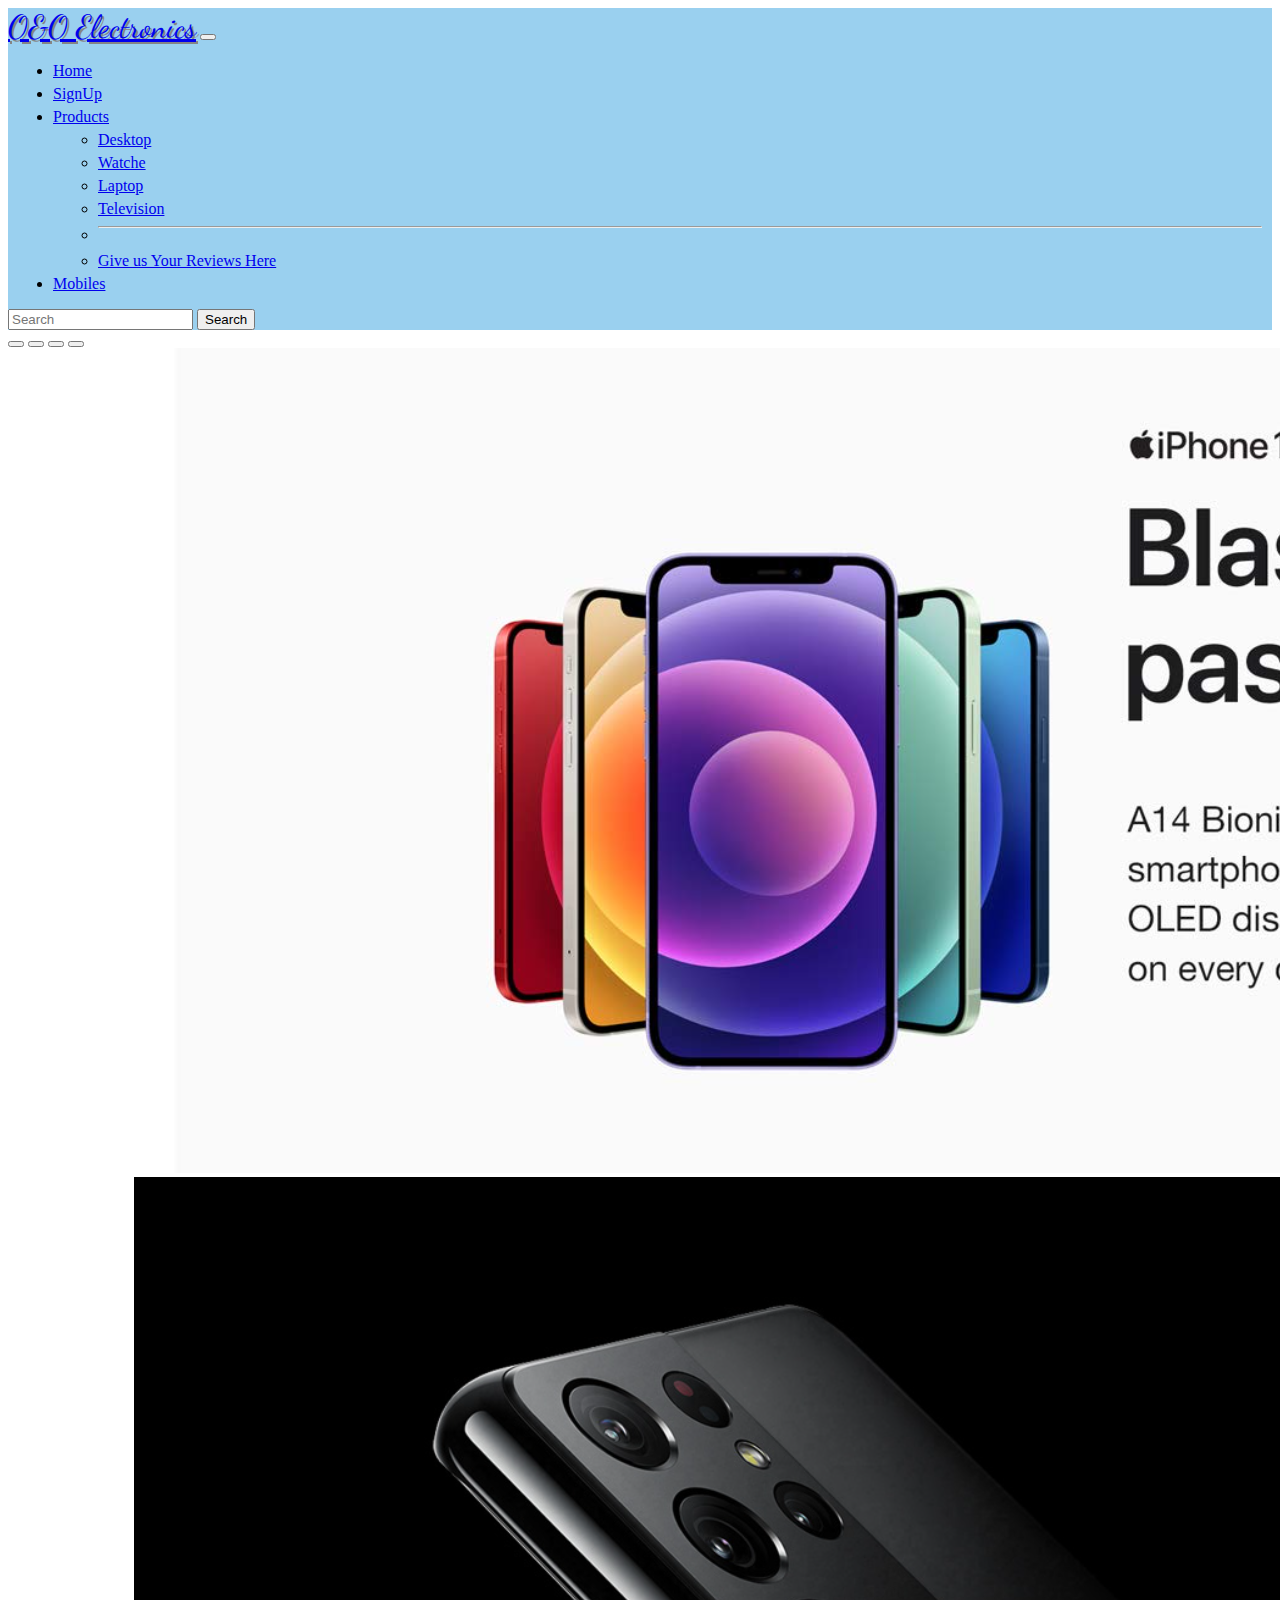
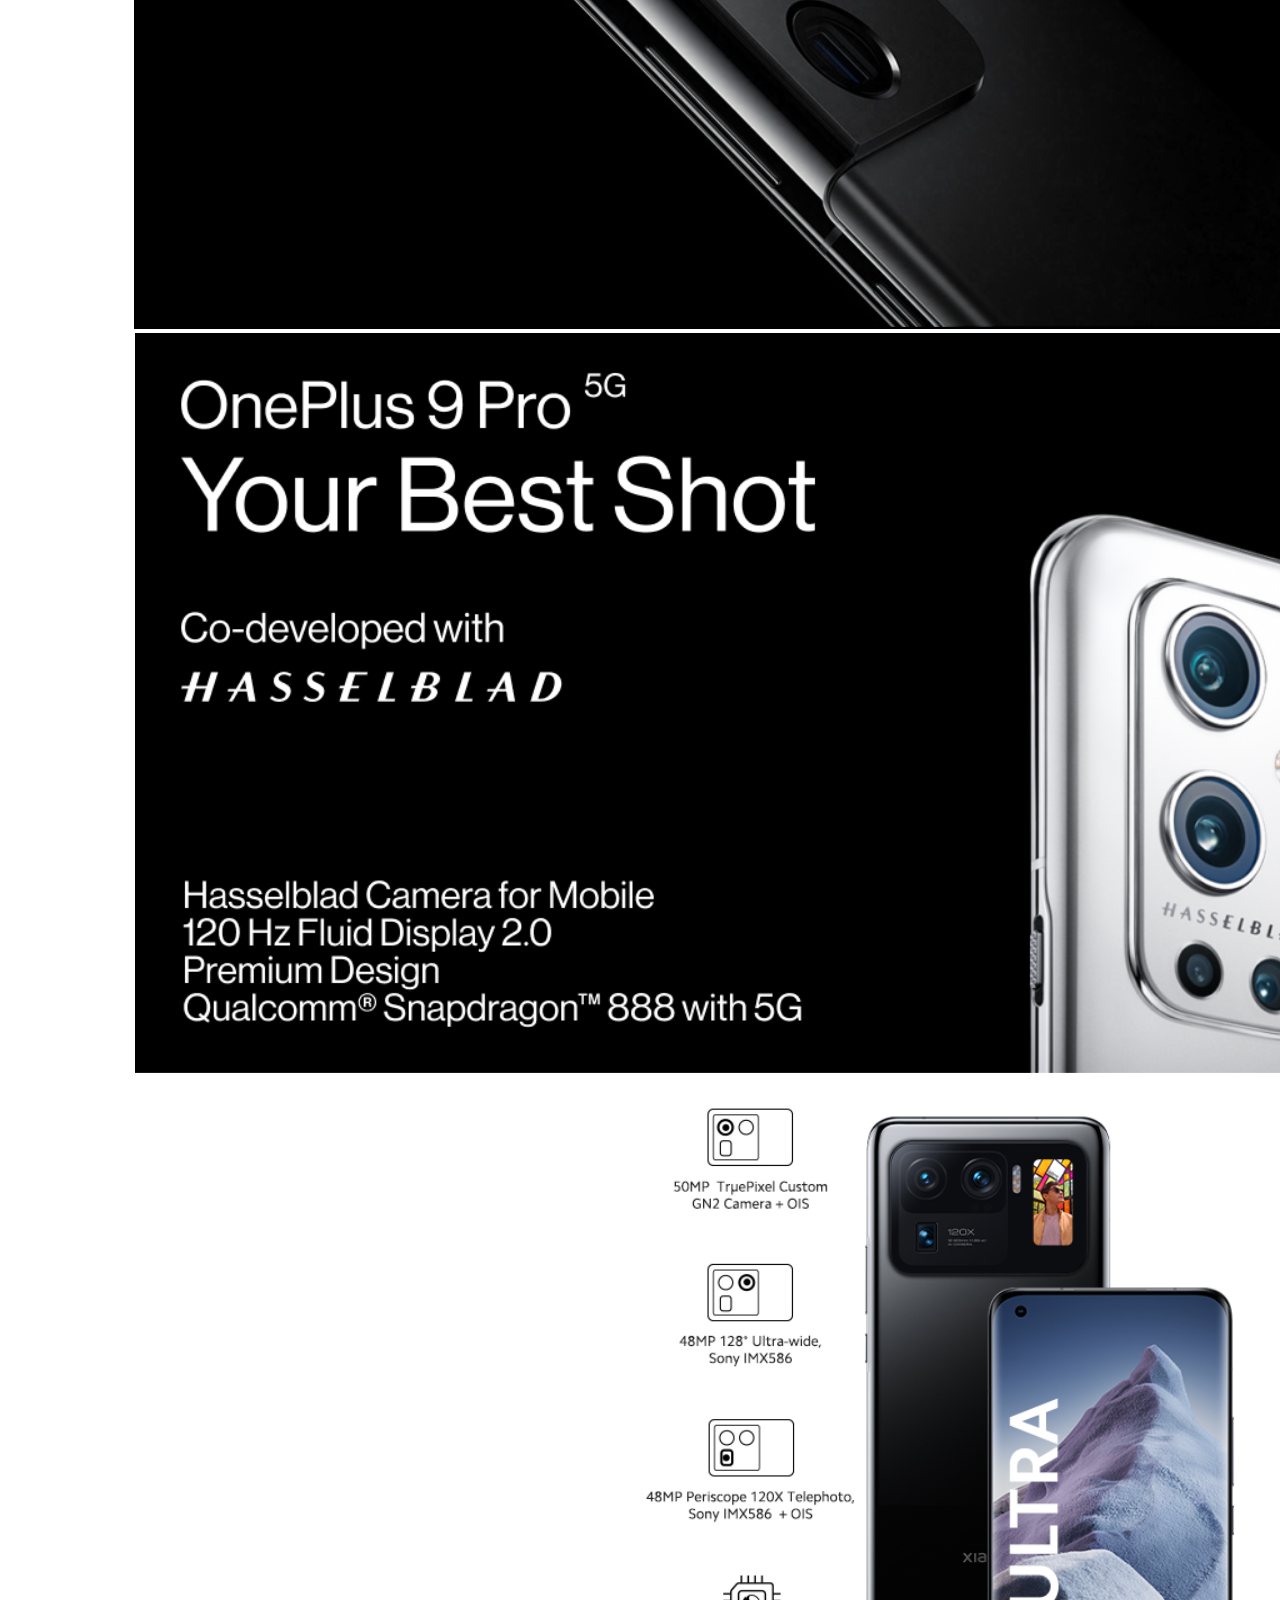
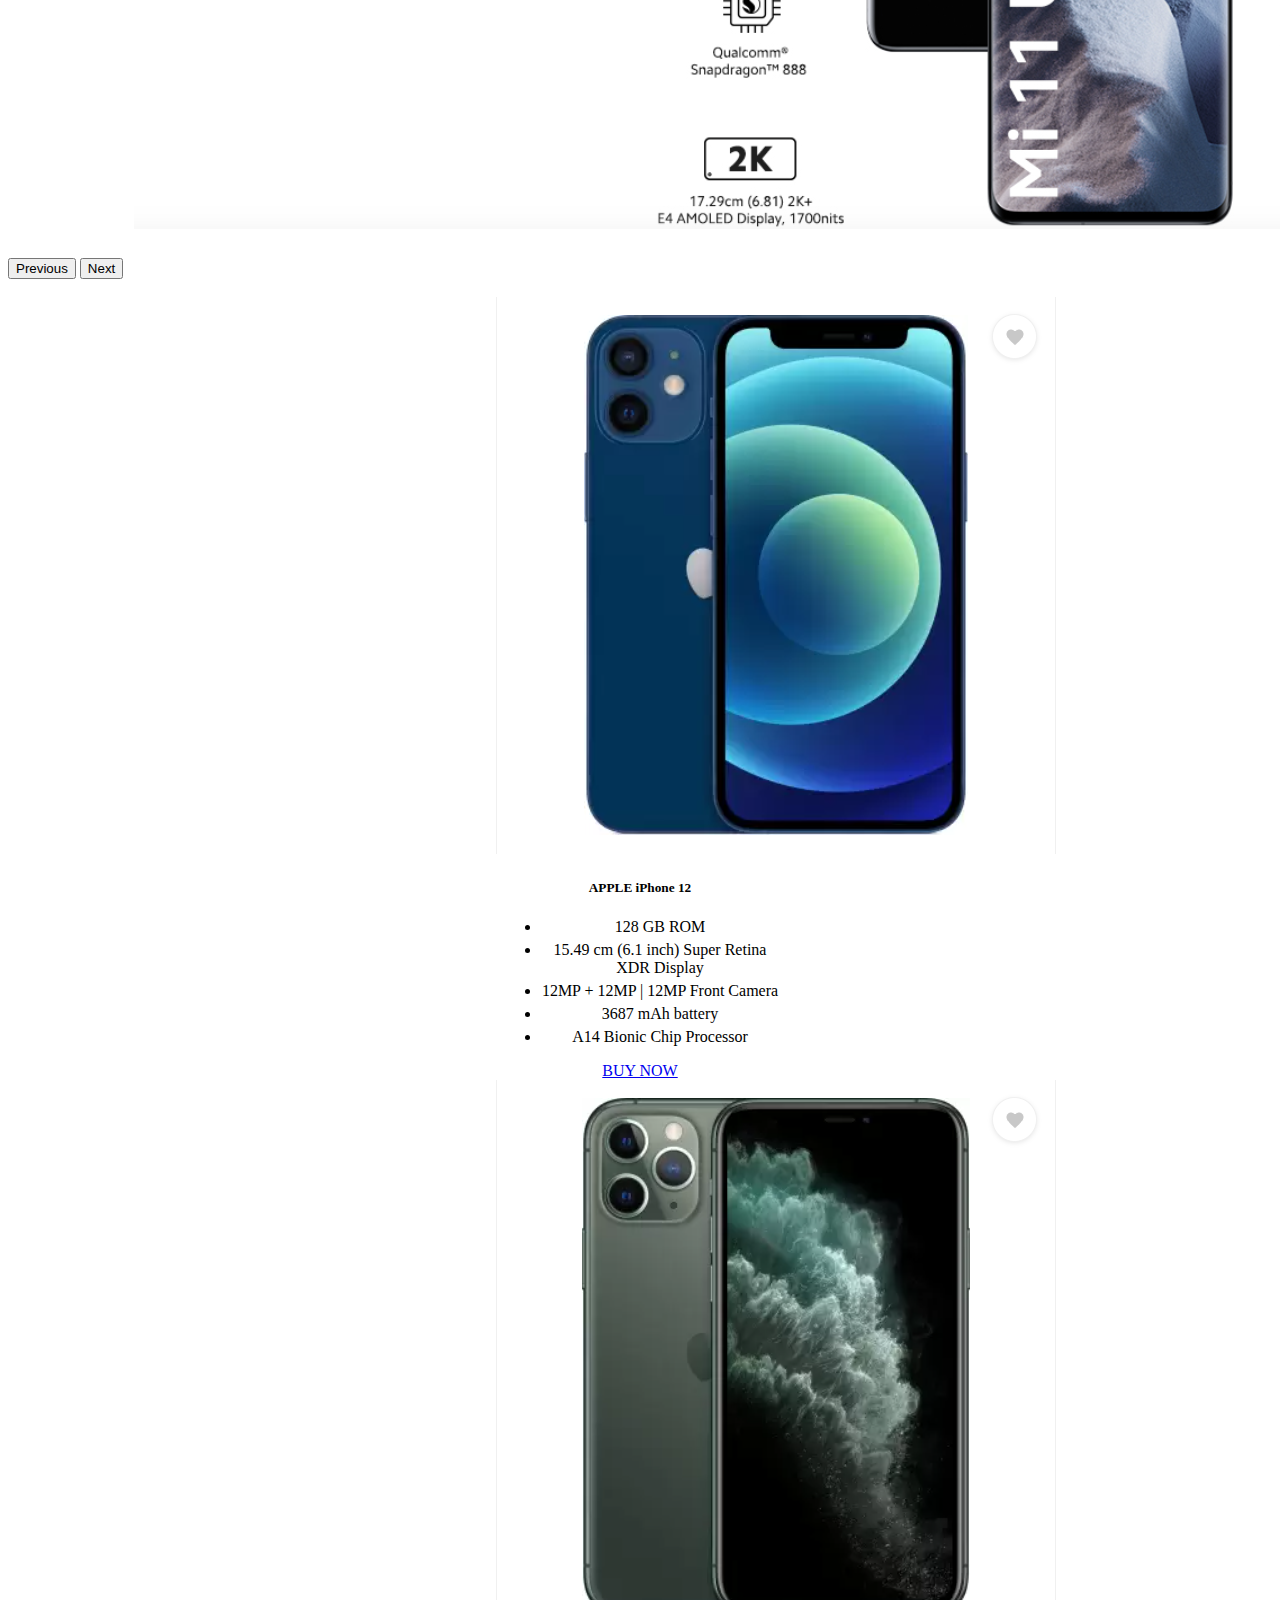
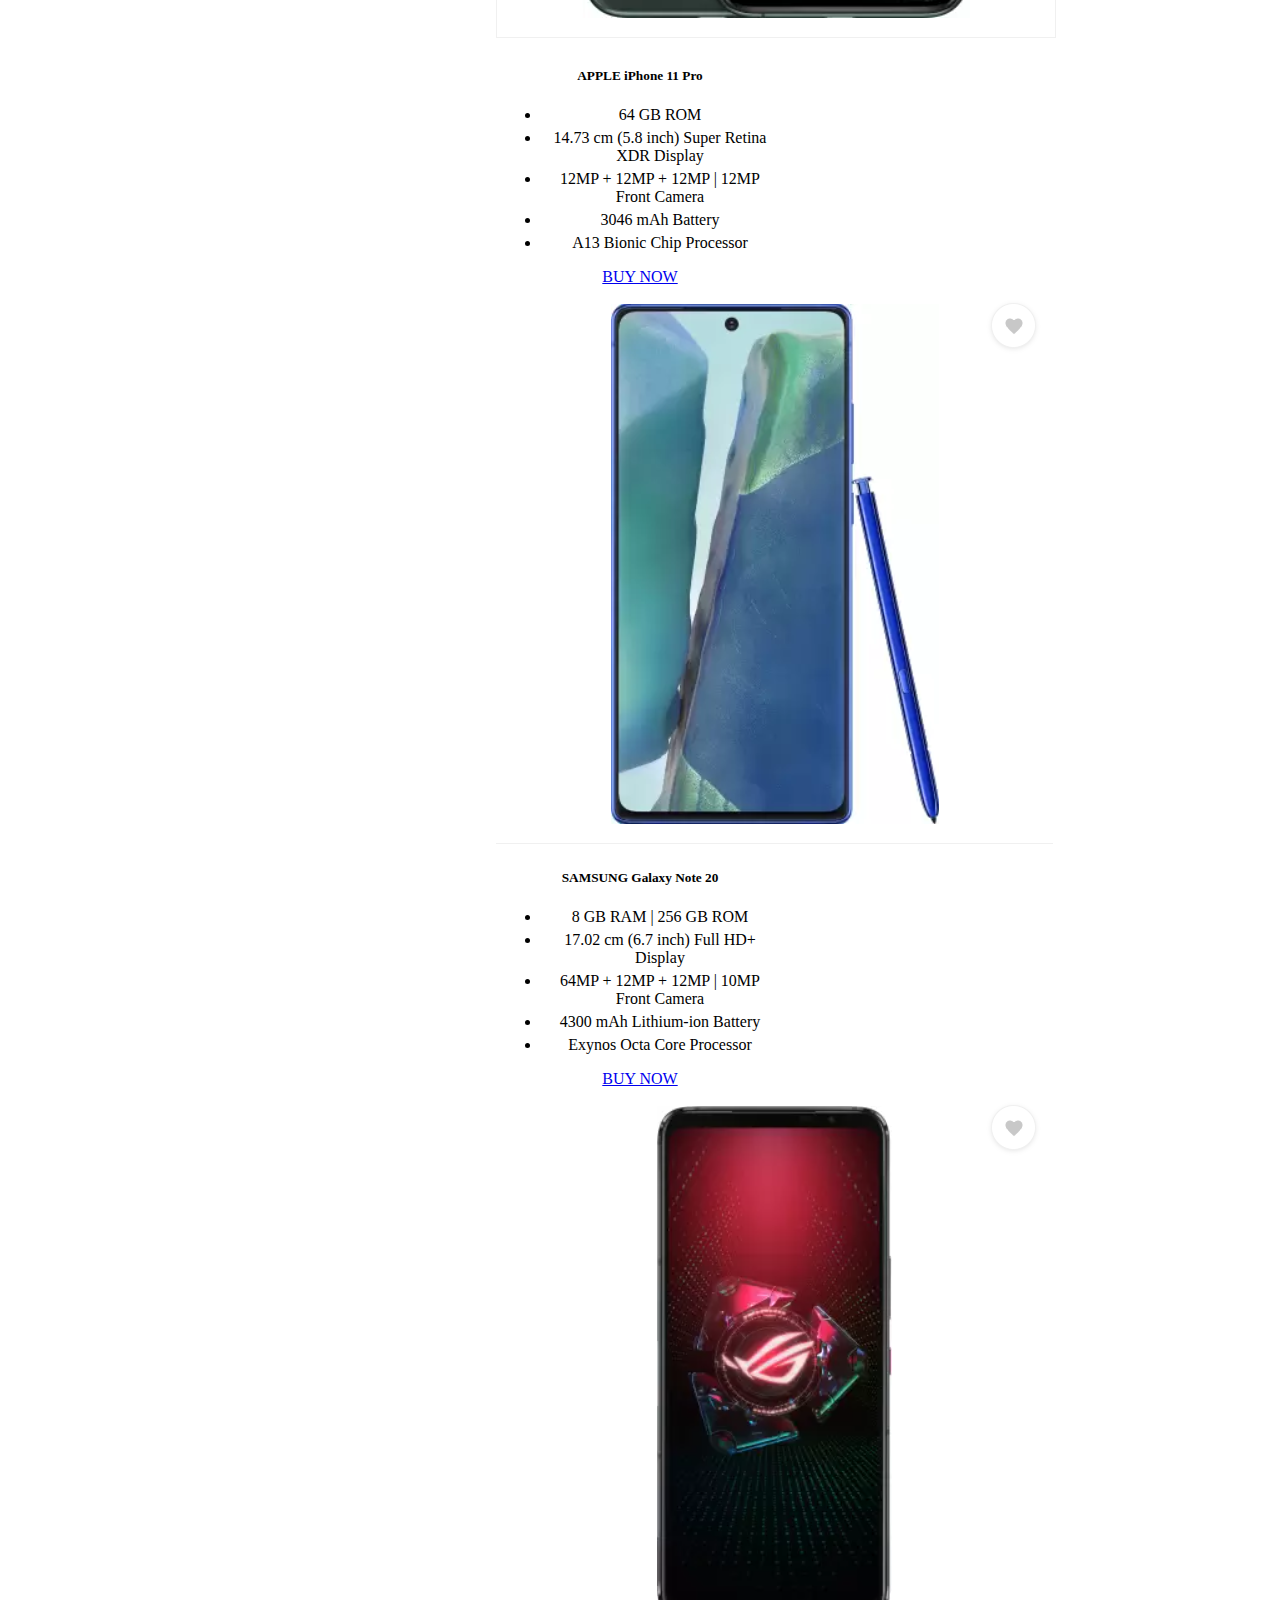
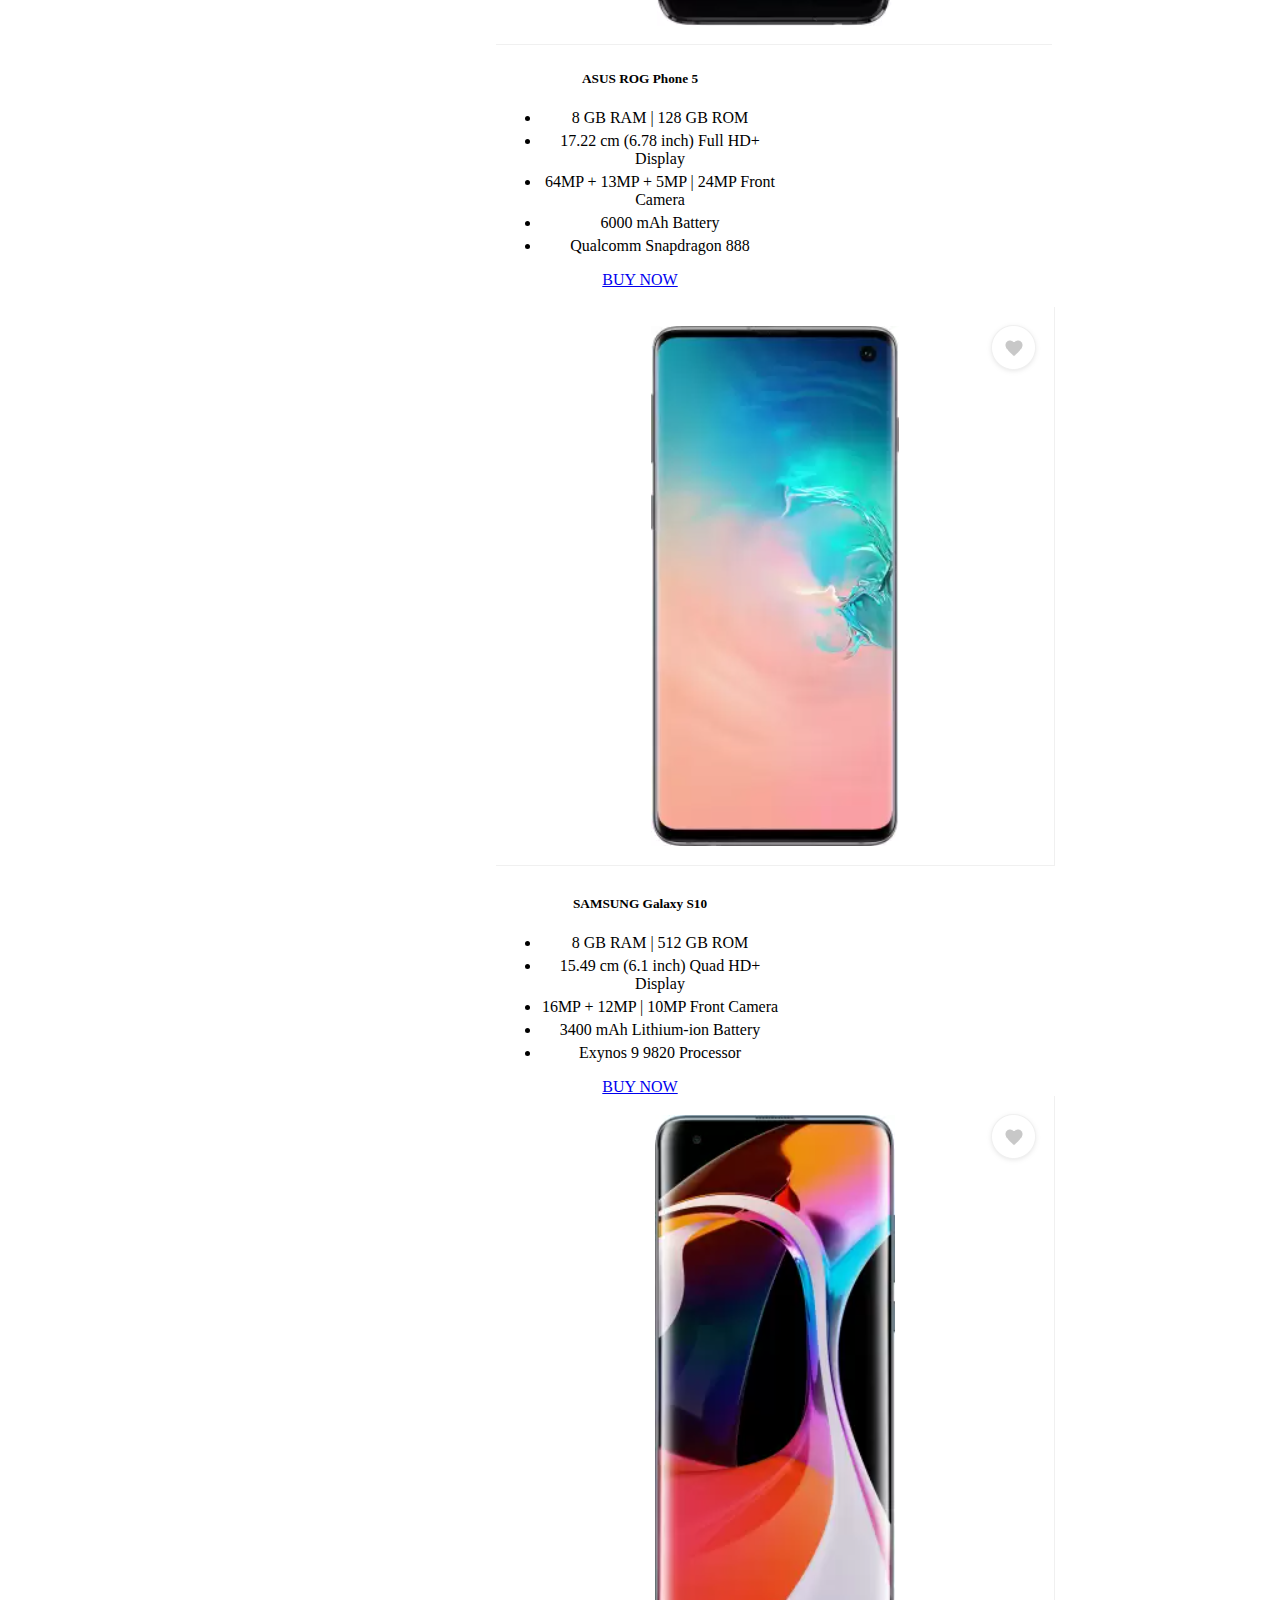
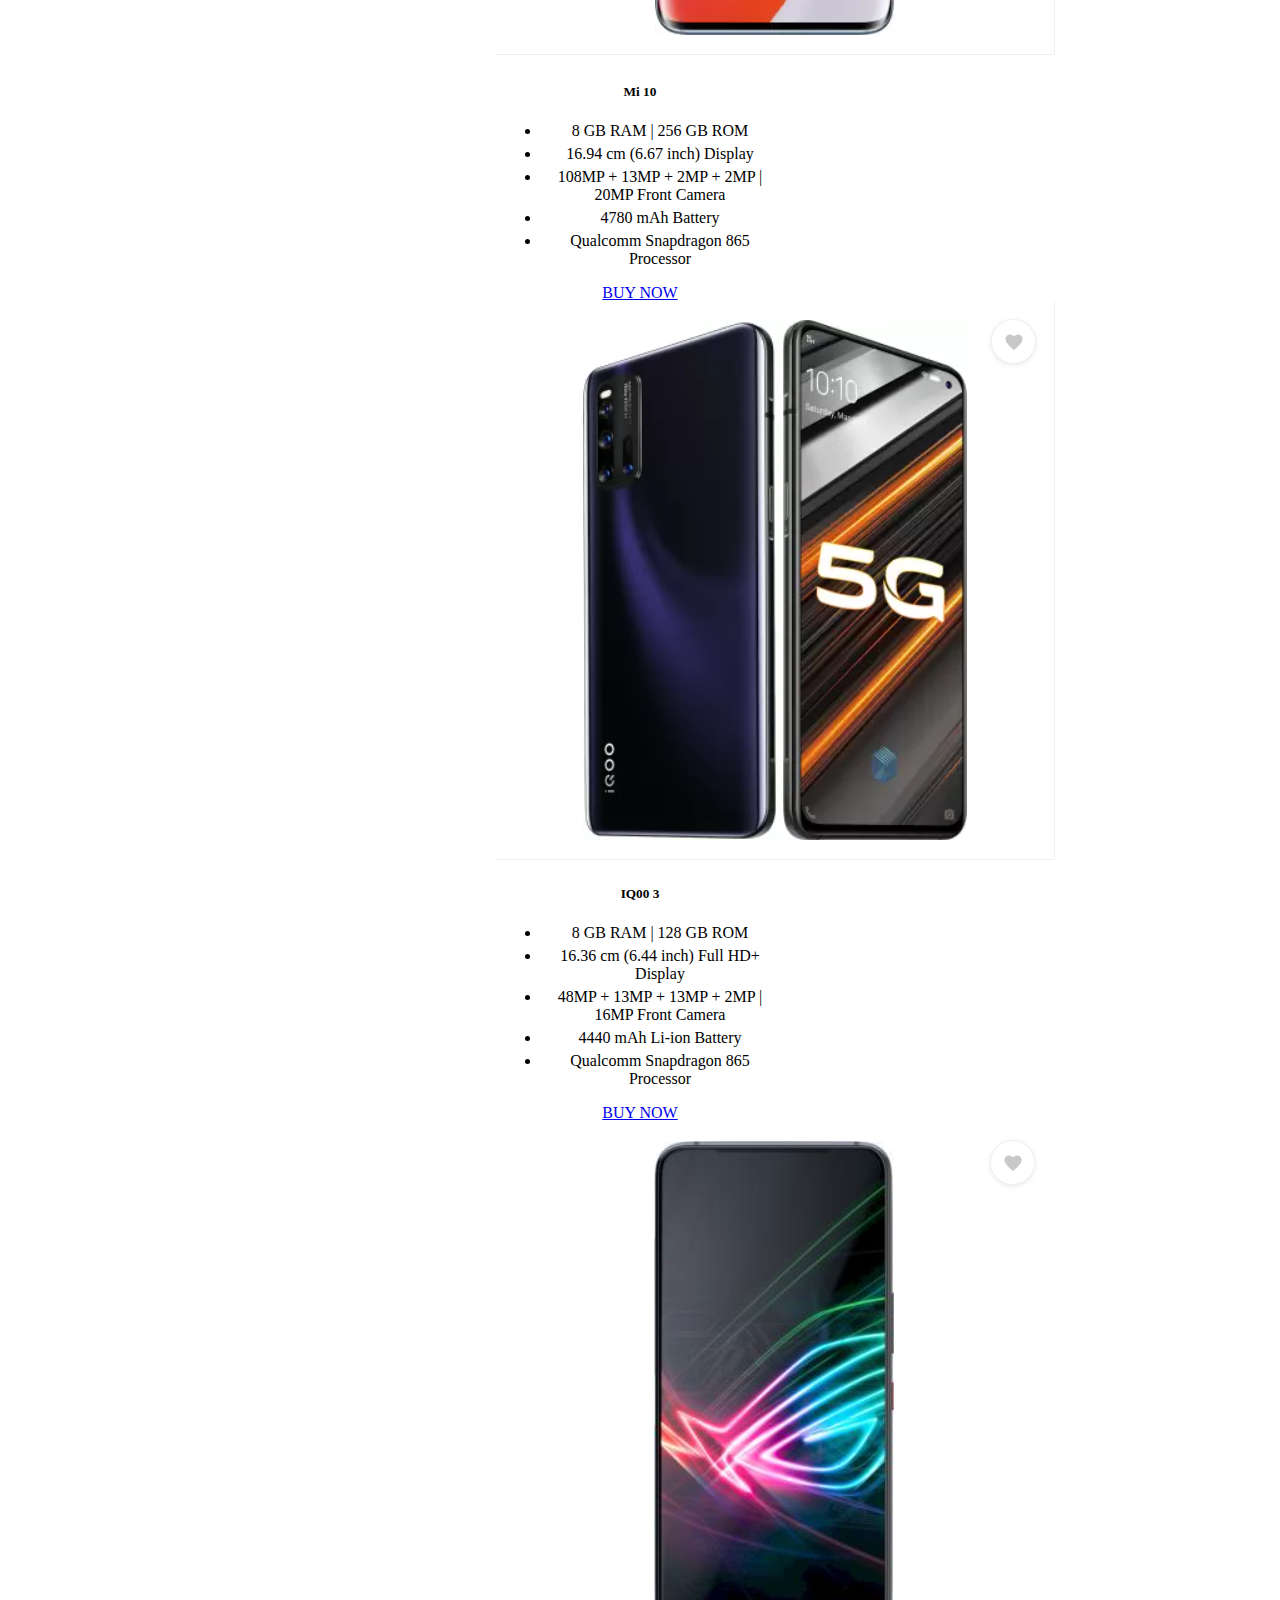
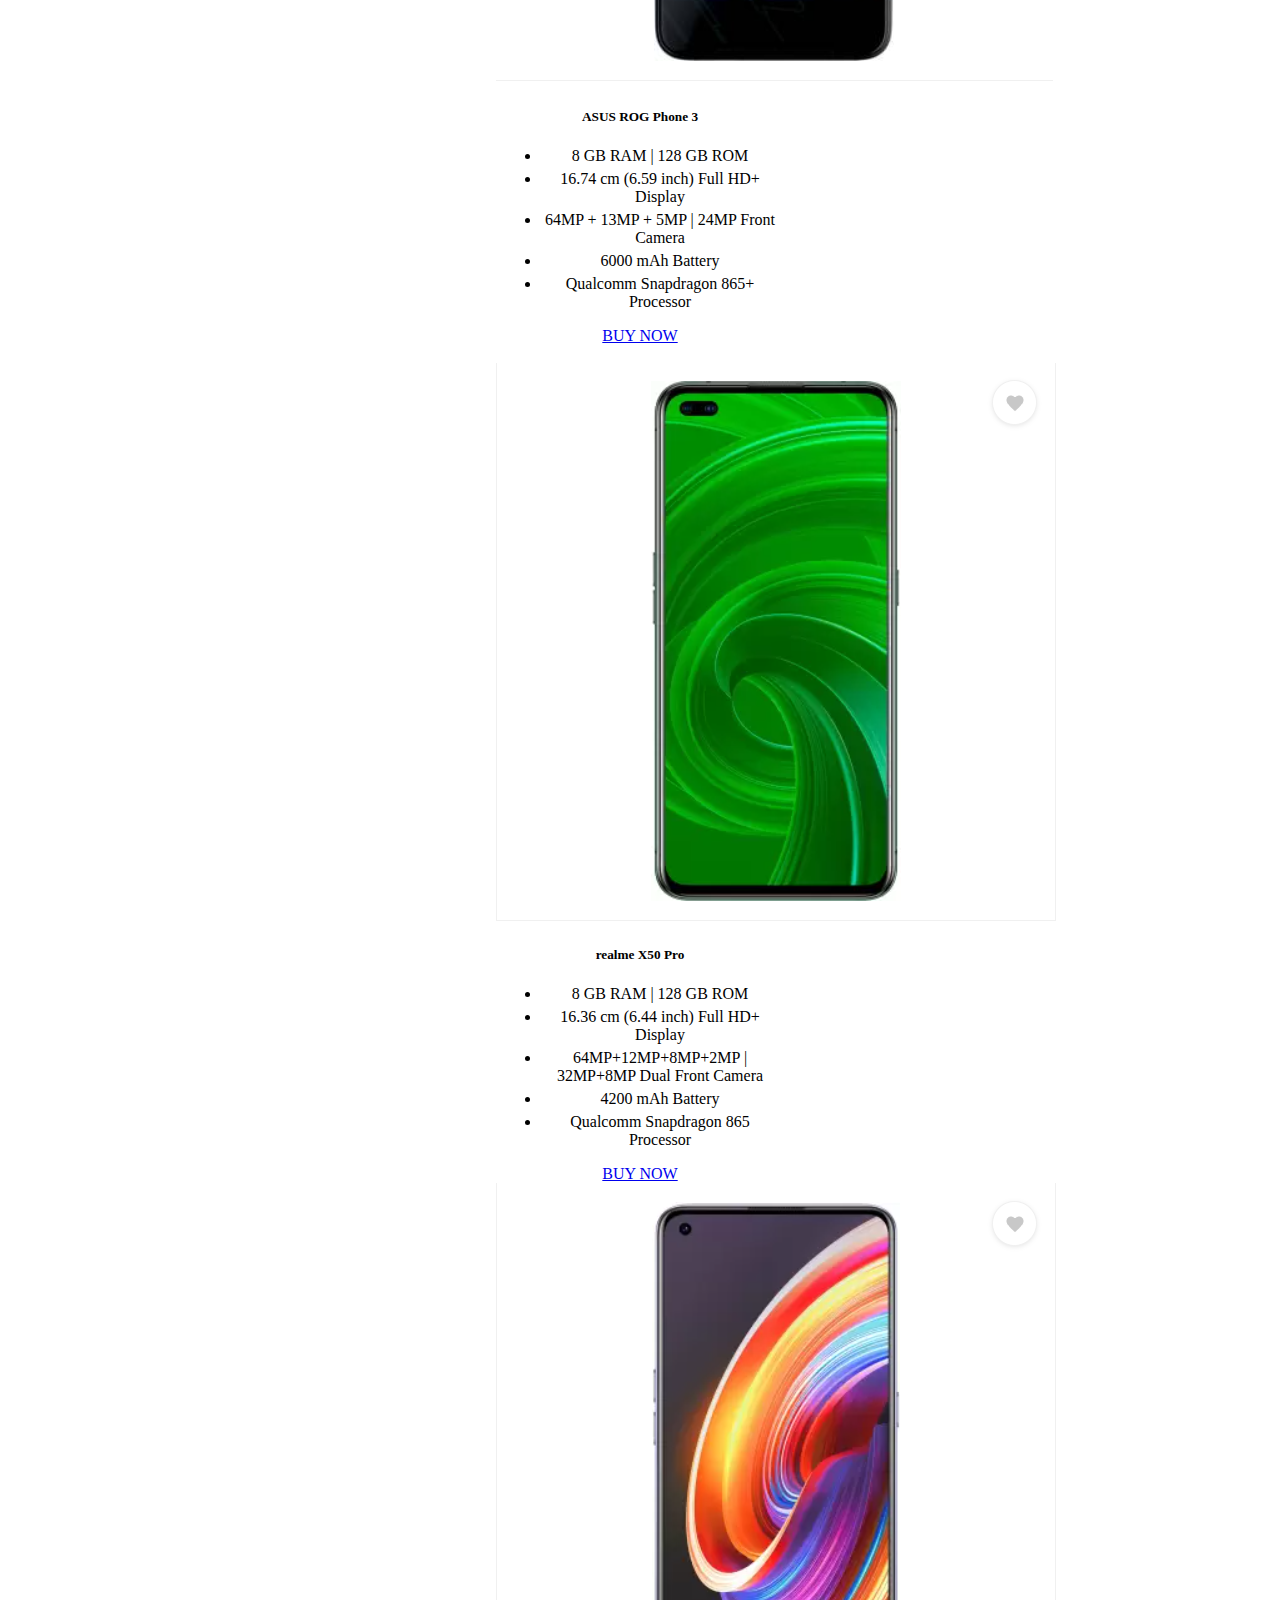
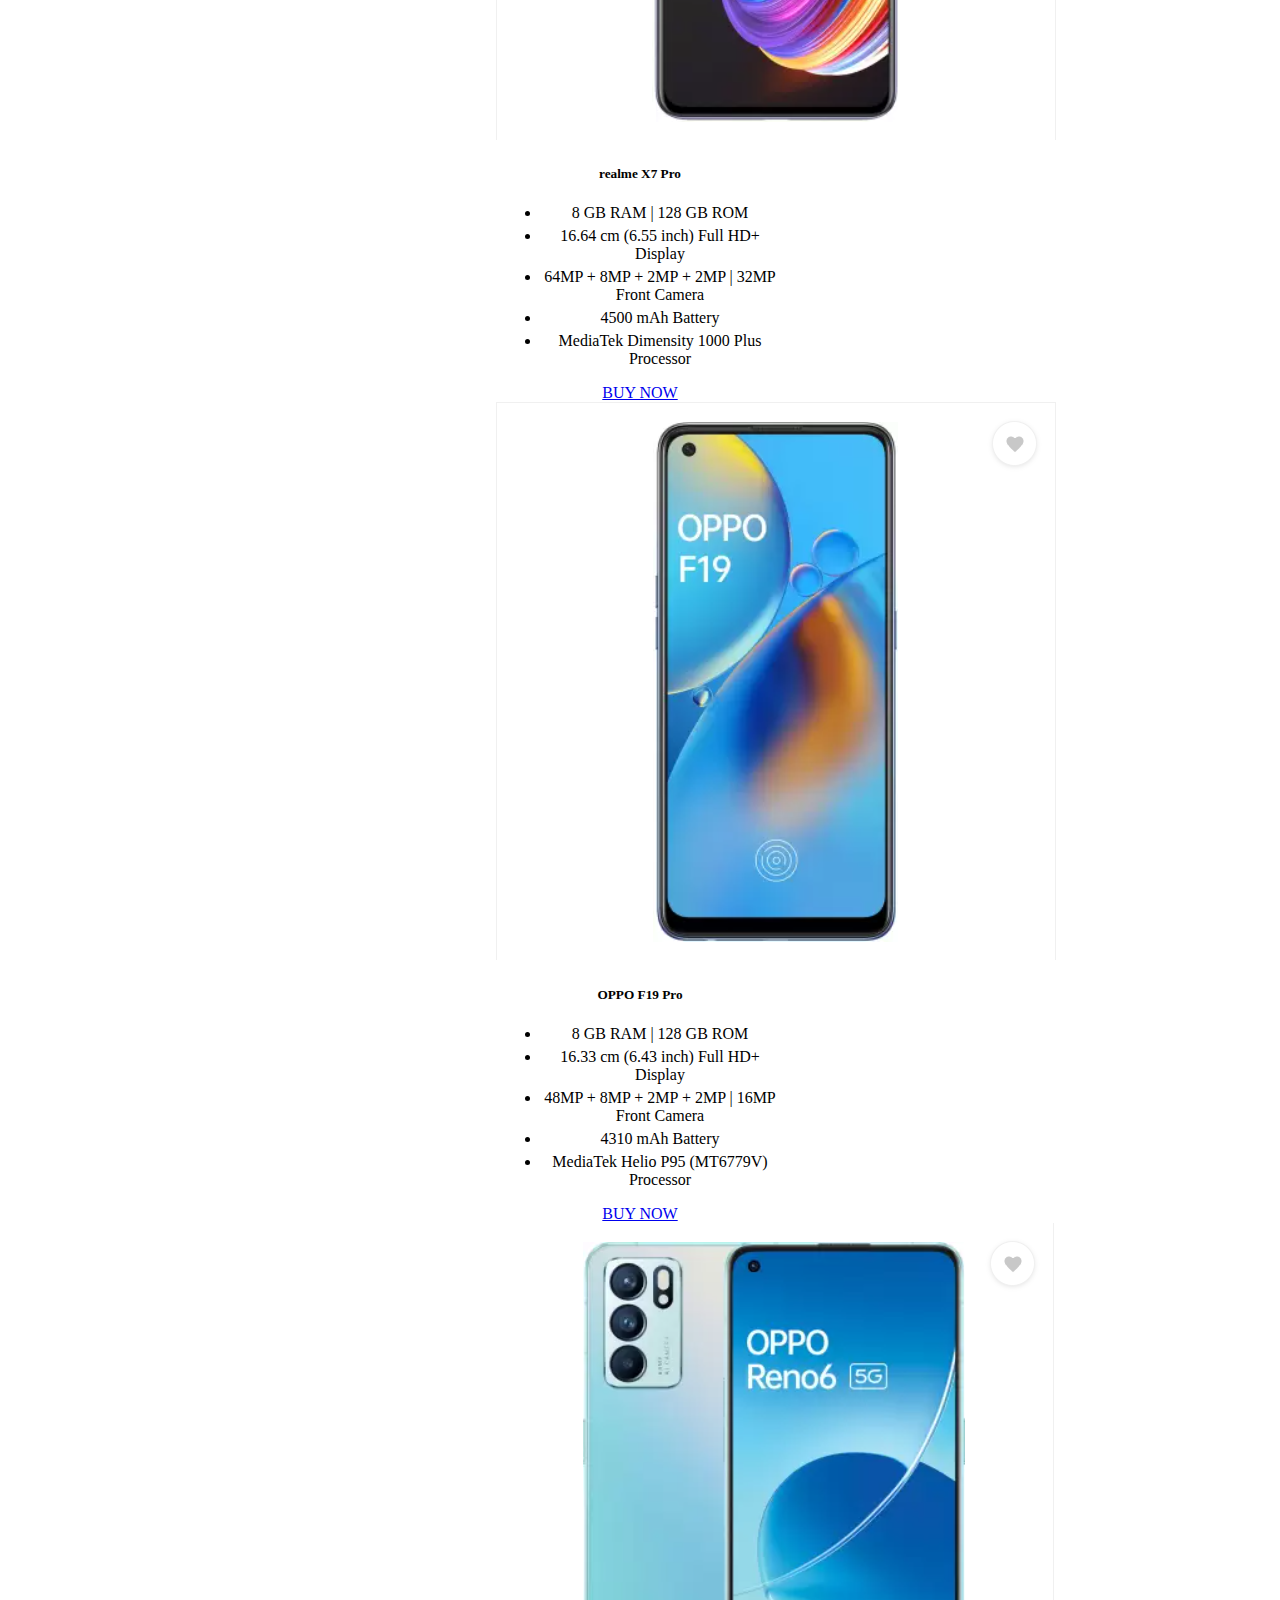
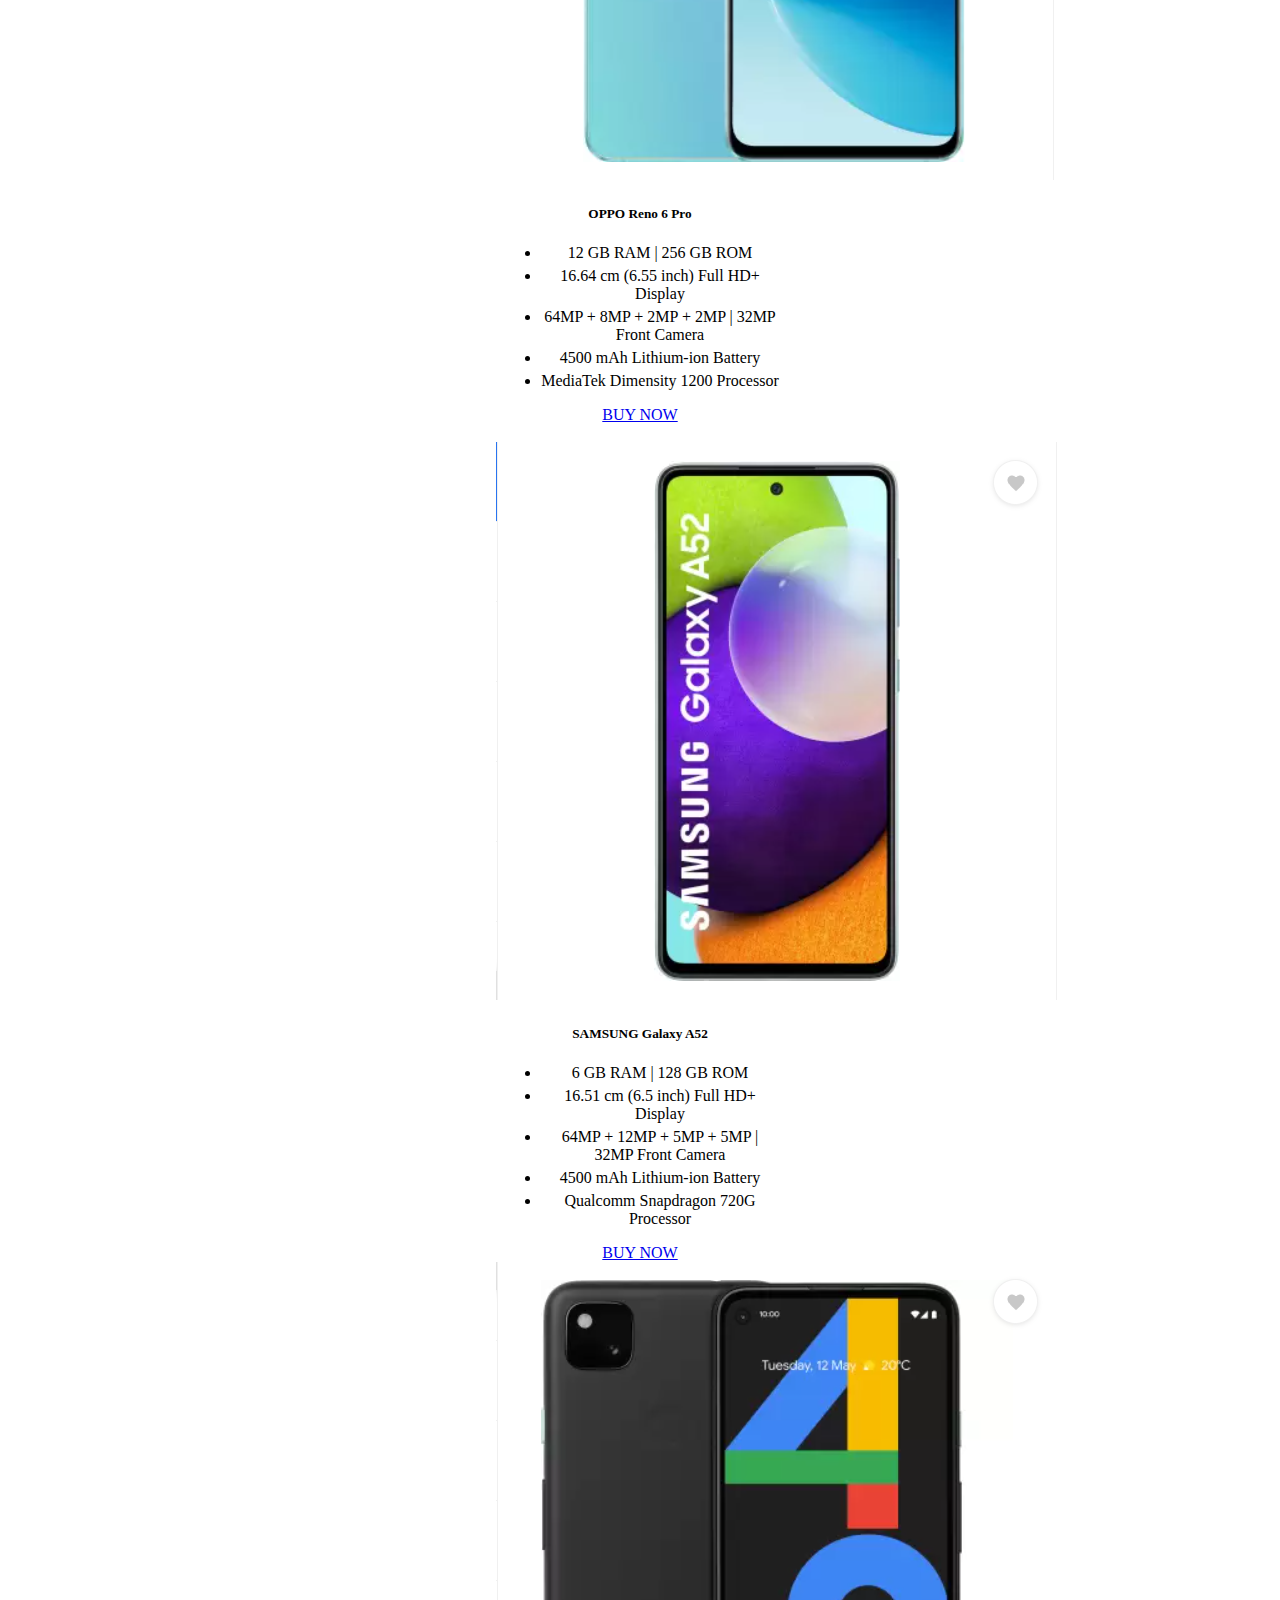
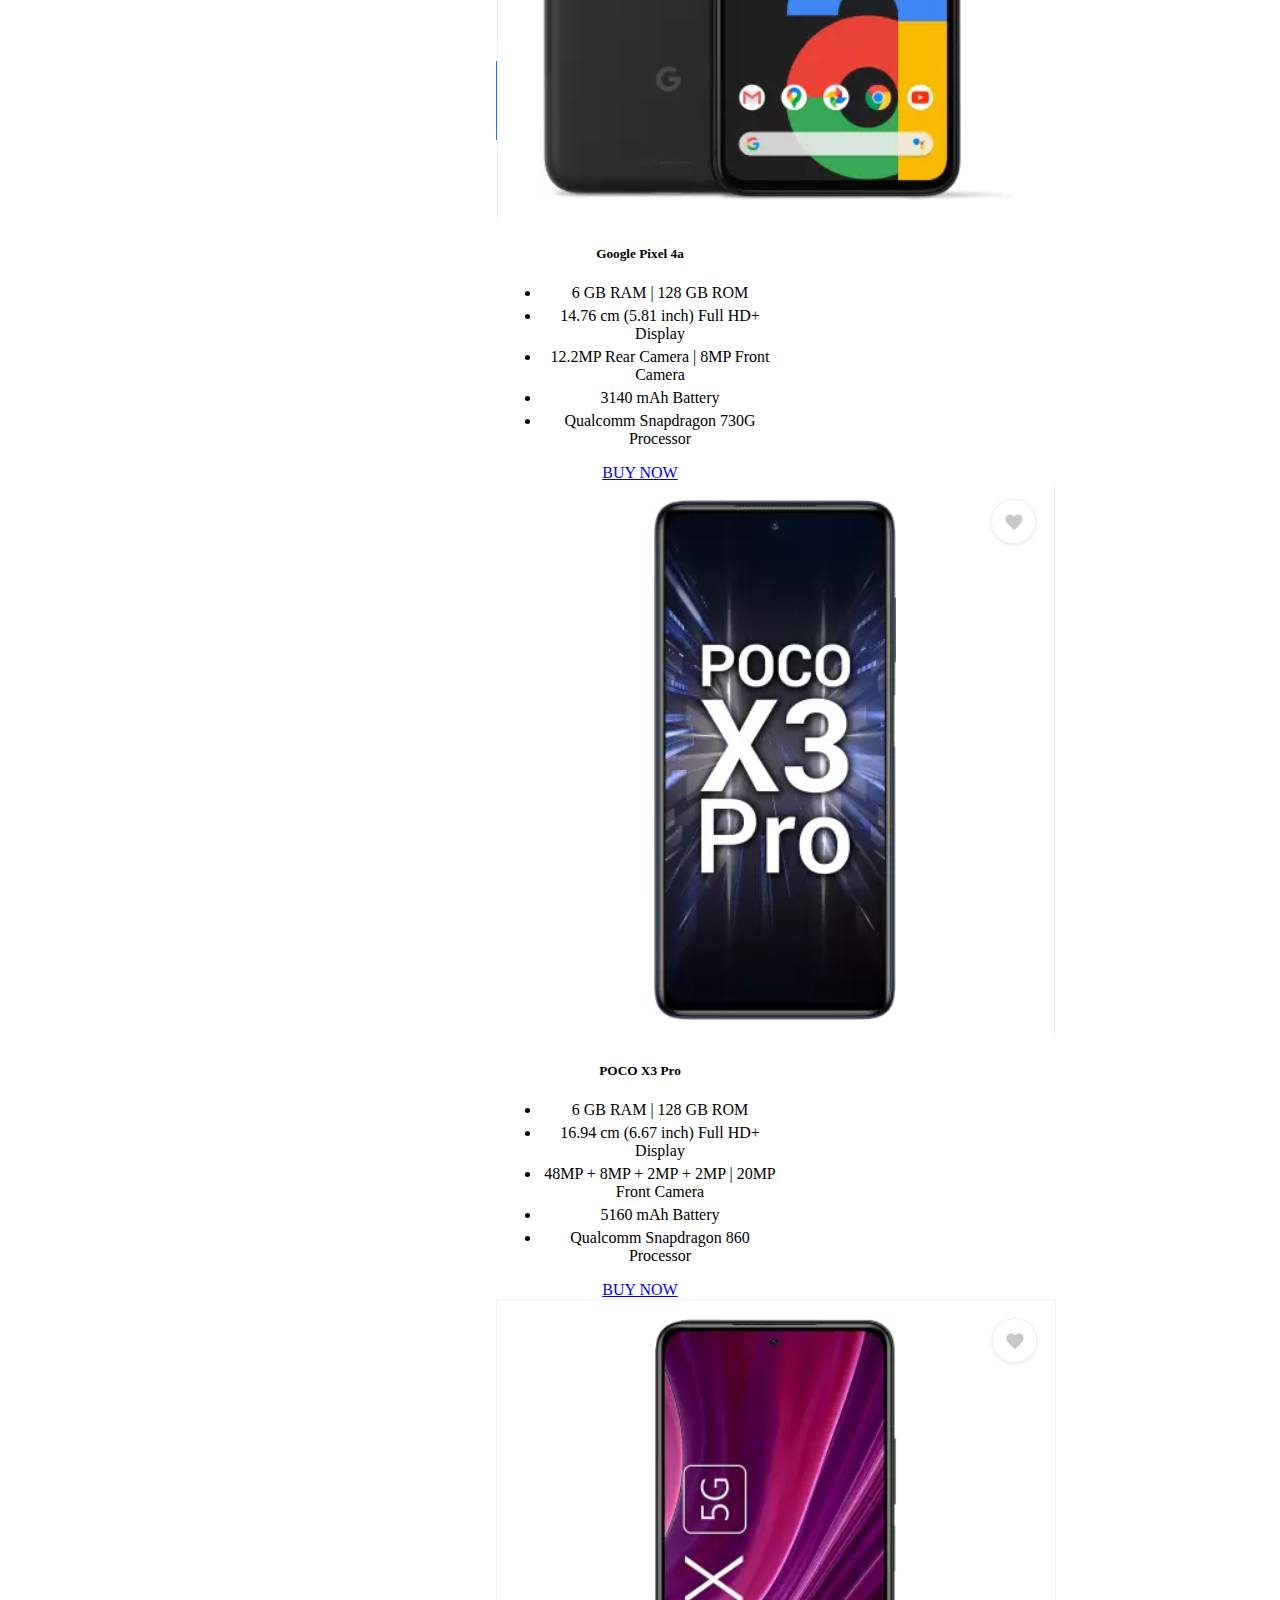
<file: mobile.html>
<!DOCTYPE html>
<html lang="en">
  <head>
     <!-- Required meta tags -->
    <meta charset="utf-8">
    <meta name="viewport" content="width=device-width, initial-scale=1">

    <!-- Bootstrap CSS -->
    <link href="https://cdn.jsdelivr.net/npm/bootstrap@5.0.2/dist/css/bootstrap.min.css" rel="stylesheet" integrity="sha384-EVSTQN3/azprG1Anm3QDgpJLIm9Nao0Yz1ztcQTwFspd3yD65VohhpuuCOmLASjC" crossorigin="anonymous">
    <link href="https://fonts.googleapis.com/css2?family=Dancing+Script:wght@700&display=swap" rel="stylesheet">
    <link rel="stylesheet" href="CSS/mobile.css">
    <link rel="stylesheet" href="CSS/footer.css">
    <title> Mobiles </title>
  </head>
<body>
  <nav class="navbar navbar-expand-lg navbar-light">
    <div class="container-fluid">
      <a class="navbar-brand fw-bolder" href="index.html" style = "font-family: 'Dancing Script',cursive; text-shadow: 2px 2px #858585; font-size: 2rem;">O&O Electronics</a>
      <button class="navbar-toggler" type="button" data-bs-toggle="collapse" data-bs-target="#navbarSupportedContent" aria-controls="navbarSupportedContent" aria-expanded="false" aria-label="Toggle navigation">
        <span class="navbar-toggler-icon"></span>
      </button>
      <div class="collapse navbar-collapse" id="navbarSupportedContent">
        <ul class="navbar-nav ms-auto mb-2 mb-lg-0">
          <li class="nav-item">
            <a class="nav-link active" aria-current="page" href="index.html">Home</a>
          </li>
          <li class="nav-item">
            <a class="nav-link" href="signup.html">SignUp</a>
          </li>
          <li class="nav-item dropdown">
            <a class="nav-link dropdown-toggle" href="#" id="navbarDropdown" role="button" data-bs-toggle="dropdown" aria-expanded="false">
              Products 
            </a>
            <ul class="dropdown-menu" aria-labelledby="navbarDropdown">
              <li><a class="dropdown-item" href="desktop.html">Desktop</a></li>
              <li><a class="dropdown-item" href="watches.html">Watche</a></li>
              <li><a class="dropdown-item" href="laptops.html">Laptop</a></li>
              <li><a class="dropdown-item" href="television.html">Television</a></li>
              <li><hr class="dropdown-divider"></li>
              <li><a class="dropdown-item" href="reviews.html">Give us Your Reviews Here</a></li>
            </ul>
          </li>
          <li class="nav-item">
            <a class="nav-link disabled" href="#" tabindex="-1" aria-disabled="true">Mobiles</a>
          </li>
        </ul>
        <form class="d-flex">
          <input class="form-control me-2" type="search" placeholder="Search" aria-label="Search">
          <button class="btn btn-outline-success" type="submit">Search</button>
        </form>
      </div>
    </div>
  </nav>
  <!-- navbar end -->
  <div id="carouselExampleIndicators" class="carousel slide" data-bs-ride="carousel">
    <div class="carousel-indicators">
      <button type="button" data-bs-target="#carouselExampleIndicators" data-bs-slide-to="0" class="active" aria-current="true" aria-label="Slide 1"></button>
      <button type="button" data-bs-target="#carouselExampleIndicators" data-bs-slide-to="1" aria-label="Slide 2"></button>
      <button type="button" data-bs-target="#carouselExampleIndicators" data-bs-slide-to="2" aria-label="Slide 3"></button>
      <button type="button" data-bs-target="#carouselExampleIndicators" data-bs-slide-to="3" aria-label="Slide 3"></button>
    </div>
    <div class="carousel-inner">
      <div class="carousel-item active">
        <img src="Images/mobile_img/iphone1.png" class="d-block w-100" alt="promotional image">
      </div>
      <div class="carousel-item">
        <img src="Images/mobile_img/samsung1.png" class="d-block w-100" alt="promotional image">
      </div>
      <div class="carousel-item">
        <img src="Images/mobile_img/oneplus1.png" class="d-block w-100" alt="promotional image">
      </div>
      <div class="carousel-item">
        <img src="Images/mobile_img/mi11.png" class="d-block w-100" alt="promotional image">
      </div>
    </div>
    <button class="carousel-control-prev" type="button" data-bs-target="#carouselExampleIndicators" data-bs-slide="prev">
      <span class="carousel-control-prev-icon" aria-hidden="true"></span>
      <span class="visually-hidden">Previous</span>
    </button>
    <button class="carousel-control-next" type="button" data-bs-target="#carouselExampleIndicators" data-bs-slide="next">
      <span class="carousel-control-next-icon" aria-hidden="true"></span>
      <span class="visually-hidden">Next</span>
    </button>
  </div>
  <br>
  <center>
  <div class="row">
    <div class="col-3">
	  <div class="card" style="width: 18rem;">
        <img src="Images/mobile_img/iphone12mini.png" class="card-img-top" alt="Product image">
          <div class="card-body">
            <h5 class="card-title">APPLE iPhone 12</h5>
            <p class="card-text">
              <ul>
                <li>128 GB ROM</li>
                <li>15.49 cm (6.1 inch) Super Retina XDR Display</li>
                <li>12MP + 12MP | 12MP Front Camera</li>
                <li>3687 mAh battery</li>
                <li>A14 Bionic Chip Processor</li>
              </ul>
            </p>
            <a href="#" class="btn btn-primary">BUY NOW</a>
          </div>
      </div>
    </div>

    <div class="col-3">
	  <div class="card" style="width: 18rem;">
        <img src="Images/mobile_img/iphone11pro.png" class="card-img-top" alt="Product image">
          <div class="card-body">
            <h5 class="card-title">APPLE iPhone 11 Pro</h5>
            <p class="card-text">
              <ul>
                <li>64 GB ROM</li>
                <li>14.73 cm (5.8 inch) Super Retina XDR Display</li>
                <li>12MP + 12MP + 12MP | 12MP Front Camera</li>
                <li>3046 mAh Battery</li>
                <li>A13 Bionic Chip Processor</li>
              </ul>
            </p>
            <a href="#" class="btn btn-primary">BUY NOW</a>
          </div>
      </div>
    </div>

    <div class="col-3">
	  <div class="card" style="width: 18rem;">
        <img src="Images/mobile_img/note20.png" class="card-img-top" alt="Product image">
          <div class="card-body">
            <h5 class="card-title">SAMSUNG Galaxy Note 20</h5>
            <p class="card-text">
               <ul>
                <li>8 GB RAM | 256 GB ROM</li>
                <li>17.02 cm (6.7 inch) Full HD+ Display</li>
                <li>64MP + 12MP + 12MP | 10MP Front Camera</li>
                <li>4300 mAh Lithium-ion Battery</li>
                <li>Exynos Octa Core Processor</li>
              </ul>
            </p>
            <a href="#" class="btn btn-primary">BUY NOW</a>
          </div>
      </div>
    </div>

    <div class="col-3">
	  <div class="card" style="width: 18rem;">
        <img src="Images/mobile_img/rog5.png" class="card-img-top" alt="Product image">
          <div class="card-body">
            <h5 class="card-title">ASUS ROG Phone 5</h5>
            <p class="card-text">
              <ul>
                <li>8 GB RAM | 128 GB ROM </li>
                <li>17.22 cm (6.78 inch) Full HD+ Display</li>
                <li>64MP + 13MP + 5MP | 24MP Front Camera</li>
                <li>6000 mAh Battery</li>
                <li>Qualcomm Snapdragon 888 </li>
              </ul>
            </p>
            <a href="#" class="btn btn-primary">BUY NOW</a>
          </div>
      </div>
    </div>
  </div>
  </center>
  <br>
  <center>
  <div class="row">
    <div class="col-3">
	  <div class="card" style="width: 18rem;">
        <img src="Images/mobile_img/s10.png" class="card-img-top" alt="Product image">
            <div class="card-body">
              <h5 class="card-title">SAMSUNG Galaxy S10</h5>
              <p class="card-text">
                <ul>
                <li>8 GB RAM | 512 GB ROM</li>
                <li>15.49 cm (6.1 inch) Quad HD+ Display</li>
                <li>16MP + 12MP | 10MP Front Camera</li>
                <li>3400 mAh Lithium-ion Battery</li>
                <li>Exynos 9 9820 Processor</li>
              </ul>
              </p>
              <a href="#" class="btn btn-primary">BUY NOW</a>
            </div>
      </div>
    </div>

    <div class="col-3">
	  <div class="card" style="width: 18rem;">
        <img src="Images/mobile_img/mi10.png" class="card-img-top" alt="Product image">
          <div class="card-body">
            <h5 class="card-title">Mi 10</h5>
            <p class="card-text">
              <ul>
                <li>8 GB RAM | 256 GB ROM</li>
                <li>16.94 cm (6.67 inch) Display</li>
                <li>108MP + 13MP + 2MP + 2MP | 20MP Front Camera</li>
                <li>4780 mAh Battery</li>
                <li>Qualcomm Snapdragon 865 Processor</li>
              </ul>
            </p>
            <a href="#" class="btn btn-primary">BUY NOW</a>
          </div>
      </div>
    </div>

    <div class="col-3">
	  <div class="card" style="width: 18rem;">
        <img src="Images/mobile_img/iqoo3.png" class="card-img-top" alt="Product image">
          <div class="card-body">
            <h5 class="card-title">IQ00 3</h5>
            <p class="card-text">
              <ul>
                <li>8 GB RAM | 128 GB ROM</li>
                <li>16.36 cm (6.44 inch) Full HD+ Display</li>
                <li>48MP + 13MP + 13MP + 2MP | 16MP Front Camera</li>
                <li>4440 mAh Li-ion Battery</li>
                <li>Qualcomm Snapdragon 865 Processor</li>
              </ul>
            </p>
            <a href="#" class="btn btn-primary">BUY NOW</a>
          </div>
      </div>
    </div>

    <div class="col-3">
	  <div class="card" style="width: 18rem;">
        <img src="Images/mobile_img/rog3.png" class="card-img-top" alt="Product image">
          <div class="card-body">
            <h5 class="card-title">ASUS ROG Phone 3</h5>
            <p class="card-text">
              <ul>
                <li>8 GB RAM | 128 GB ROM </li>
                <li>16.74 cm (6.59 inch) Full HD+ Display</li>
                <li>64MP + 13MP + 5MP | 24MP Front Camera</li>
                <li>6000 mAh Battery</li>
                <li>Qualcomm Snapdragon 865+ Processor</li>
              </ul>
            </p>
            <a href="#" class="btn btn-primary">BUY NOW</a>
          </div>
      </div>
    </div>
  </div>
  </center>
  <br>
  <center>
  <div class="row">
    <div class="col-3">
	  <div class="card" style="width: 18rem;">
        <img src="Images/mobile_img/x50pro.png" class="card-img-top" alt="Product image">
          <div class="card-body">
            <h5 class="card-title">realme X50 Pro</h5>
            <p class="card-text">
              <ul>
                <li>8 GB RAM | 128 GB ROM </li>
                <li>16.36 cm (6.44 inch) Full HD+ Display</li>
                <li>64MP+12MP+8MP+2MP | 32MP+8MP Dual Front Camera</li>
                <li>4200 mAh Battery</li>
                <li>Qualcomm Snapdragon 865 Processor</li>
              </ul>
            </p>
            <a href="#" class="btn btn-primary">BUY NOW</a>
          </div>
      </div>
    </div>

    <div class="col-3">
	  <div class="card" style="width: 18rem;">
        <img src="Images/mobile_img/x7pro.png" class="card-img-top" alt="Product image">
          <div class="card-body">
            <h5 class="card-title">realme X7 Pro</h5>
            <p class="card-text">
              <ul>
                <li>8 GB RAM | 128 GB ROM </li>
                <li>16.64 cm (6.55 inch) Full HD+ Display</li>
                <li>64MP + 8MP + 2MP + 2MP | 32MP Front Camera</li>
                <li>4500 mAh Battery</li>
                <li>MediaTek Dimensity 1000 Plus Processor</li>
              </ul>
            </p>
            <a href="#" class="btn btn-primary">BUY NOW</a>
          </div>
      </div>
    </div>

    <div class="col-3">
	  <div class="card" style="width: 18rem;">
        <img src="Images/mobile_img/oppof19.png" class="card-img-top" alt="Product image">
          <div class="card-body">
          <h5 class="card-title">OPPO F19 Pro</h5>
            <p class="card-text">
              <ul>
                <li>8 GB RAM | 128 GB ROM </li>
                <li>16.33 cm (6.43 inch) Full HD+ Display</li>
                <li>48MP + 8MP + 2MP + 2MP | 16MP Front Camera</li>
                <li>4310 mAh Battery</li>
                <li>MediaTek Helio P95 (MT6779V) Processor</li>
              </ul>
            </p>
            <a href="#" class="btn btn-primary">BUY NOW</a>
          </div>
      </div>
    </div>

    <div class="col-3">
	  <div class="card" style="width: 18rem;">
        <img src="Images/mobile_img/reno6.png" class="card-img-top" alt="Product image">
          <div class="card-body">
            <h5 class="card-title">OPPO Reno 6 Pro</h5>
            <p class="card-text">
              <ul>
                <li>12 GB RAM | 256 GB ROM</li>
                <li>16.64 cm (6.55 inch) Full HD+ Display</li>
                <li>64MP + 8MP + 2MP + 2MP | 32MP Front Camera</li>
                <li>4500 mAh Lithium-ion Battery</li>
                <li>MediaTek Dimensity 1200 Processor</li>
              </ul>
            </p>
            <a href="#" class="btn btn-primary">BUY NOW</a>
          </div>
      </div>
    </div>
  </div>
  </center>
  <br>
  <center>
  <div class="row">
    <div class="col-3">
	  <div class="card" style="width: 18rem;">
        <img src="Images/mobile_img/a52.png" class="card-img-top" alt="Product image">
          <div class="card-body">
            <h5 class="card-title">SAMSUNG Galaxy A52</h5>
            <p class="card-text">
              <ul>
                <li>6 GB RAM | 128 GB ROM</li>
                <li>16.51 cm (6.5 inch) Full HD+ Display</li>
                <li>64MP + 12MP + 5MP + 5MP | 32MP Front Camera</li>
                <li>4500 mAh Lithium-ion Battery</li>
                <li>Qualcomm Snapdragon 720G Processor</li>
              </ul>
            </p>
            <a href="#" class="btn btn-primary">BUY NOW</a>
          </div>
      </div>
    </div>

    <div class="col-3">
	  <div class="card" style="width: 18rem;">
        <img src="Images/mobile_img/pixel4a.png" class="card-img-top" alt="Product image">
          <div class="card-body">
            <h5 class="card-title">Google Pixel 4a</h5>
            <p class="card-text">
              <ul>
                <li>6 GB RAM | 128 GB ROM</li>
                <li>14.76 cm (5.81 inch) Full HD+ Display</li>
                <li>12.2MP Rear Camera | 8MP Front Camera</li>
                <li>3140 mAh Battery</li>
                <li>Qualcomm Snapdragon 730G Processor</li>
              </ul>
            </p>
            <a href="#" class="btn btn-primary">BUY NOW</a>
          </div>
      </div>
    </div>

    <div class="col-3">
	  <div class="card" style="width: 18rem;">
        <img src="Images/mobile_img/x3pro.png" class="card-img-top" alt="Product image">
          <div class="card-body">
            <h5 class="card-title">POCO X3 Pro</h5>
            <p class="card-text">
              <ul>
                <li>6 GB RAM | 128 GB ROM</li>
                <li>16.94 cm (6.67 inch) Full HD+ Display</li>
                <li>48MP + 8MP + 2MP + 2MP | 20MP Front Camera</li>
                <li>5160 mAh Battery</li>
                <li>Qualcomm Snapdragon 860 Processor</li>
              </ul>
            </p>
            <a href="#" class="btn btn-primary">BUY NOW</a>
          </div>
      </div>
    </div>

    <div class="col-3">
	  <div class="card" style="width: 18rem;">
        <img src="Images/mobile_img/mi11x.png" class="card-img-top" alt="Product image">
          <div class="card-body">
            <h5 class="card-title">Mi 11X</h5>
            <p class="card-text">
              <ul>
                <li>6 GB RAM | 128 GB ROM</li>
                <li>16.94 cm (6.67 inch) Full HD+ Display</li>
                <li>48MP + 8MP + 5MP | 20MP Front Camera</li>
                <li>4520 mAh Battery</li>
                <li>Qualcomm Snapdragon 870 Processor</li>
              </ul>
            </p>
            <a href="#" class="btn btn-primary">BUY NOW</a>
          </div>
      </div>
    </div>
  </div>
  </center>
   <br>

   <!-- footer -->
   <footer>
    <div class="container">
     <div class="row">
         <div class="col-4 footer_title">
              One & Only
              <div style="font-weight: 900;font-family: 'Dancing Script', cursive;font-size: 2rem">Electronics</div>
         </div>
         <div class="col-4" style="text-align: center;">
            <div class="col-t">Connect To Us</div>
            <ul style="list-style: none; text-align: left;float: left;clear: both;
            padding-right: 5px; margin-right: 5px;border-right: 1px solid rgb(0, 0, 0);">
                <li>Connect With Call</li> 
                <li>Mail</li>
            </ul>
            <ul style="list-style: none ; text-align: left;" >
                <li>+91 9********6</li>
                <li>oneandonly@mail.com</li>
            </ul><br>
            <span style="color: rgb(219, 219, 128);background-color: rgb(31, 31, 39);
            border-radius: 50px; padding: 5px;">OR</span><br>

<!-- send message pop -->
            <div class="m-3 mb-5">
            <button type="button" class="btn btn-info btn-sm rounded-pill" data-bs-toggle="modal" data-bs-target="#exampleModal" data-bs-whatever="@getbootstrap">Click Here</button> To Send Meaage
          </div>
            <div style="color: black;text-align: left;" class="modal fade fw-bolder" 
            id="exampleModal" tabindex="-1" aria-labelledby="exampleModalLabel" 
            aria-hidden="true">
              <div class="modal-dialog" >
                <div class="modal-content" style="border-radius: 20px;">
                  <div class="modal-header">
                    <h5 class="modal-title" id="exampleModalLabel">New message</h5>
                    <button type="button" class="btn-close" data-bs-dismiss="modal" aria-label="Close"></button>
                  </div>
                  <div class="modal-body">
                    <form>
                      <div class="mb-3">
                        <label for="recipient-name" class="col-form-label">Sender:</label>
                        <input type="text" class="form-control" id="recipient-name" placeholder="Enter Your Name" required>
                      </div>
                      <div class="mb-3">
                        <label for="recipient-mail" class="col-form-label">Mail-Id:</label>
                        <input type="email" class="form-control" id="recipient-mail" placeholder="Enter Your Mail-id" required>
                      </div>
                      <div class="mb-3">
                        <label for="message-text" class="col-form-label">Message:</label>
                        <textarea class="form-control" id="message-text" placeholder="Write Your Message Here"></textarea>
                      </div>
                      <div class="modal-footer">
                        <button type="button" class="btn btn-danger" data-bs-dismiss="modal">Close</button>
                        <button type="submit" class="btn btn-warning">Send message</button>
                      </div>
                    </form>
                  </div>
                  
                </div>
              </div>
            </div>
        
            <!-- <form>
                <legend style="font-size: 18px;">Send Message :</legend>
                <input type="email" placeholder="Enter your Mail ID"
                style="background-color: rgb(53, 51, 75);color: wheat;border: 0;
                padding: 5px;margin: 4px;" required>
                <textarea cols="40" rows="2" placeholder="Write your message here"
                style="background-color: rgb(53, 51, 75);color: wheat;border: 0;
                padding: 5px;"></textarea>
                <button type="submit" style="font-size: 14px; color: rgb(37, 37, 35);background-color: rgb(119, 179, 149);
                border-radius: 10px; padding: 3px;width: 100px;">Send</button>
               </form> -->

                <span style="font-size: 14px;">&copy; Copyright 2021 One & Only.com</span>
            </div>
         <div class="col-4" style="text-align: center;" >
             <div class="col-t">Follow Us</div>
<!-- facebook -->  <a href="https://touch.facebook.com/?_rdr" target="_blank" class="fb"><svg xmlns="http://www.w3.org/2000/svg" width="25" height="25" fill="currentColor" class="bi bi-facebook" viewBox="0 0 16 16"> 
                <path d="M16 8.049c0-4.446-3.582-8.05-8-8.05C3.58 0-.002 3.603-.002 8.05c0 4.017 2.926 7.347 6.75 7.951v-5.625h-2.03V8.05H6.75V6.275c0-2.017 1.195-3.131 3.022-3.131.876 0 1.791.157 1.791.157v1.98h-1.009c-.993 0-1.303.621-1.303 1.258v1.51h2.218l-.354 2.326H9.25V16c3.824-.604 6.75-3.934 6.75-7.951z"/>
               </svg></a>
<!--Twitter--> <a href="https://twitter.com/login?lang=en" target="_blank" class="twitter"><svg xmlns="http://www.w3.org/2000/svg" width="25" height="25" fill="currentColor" class="bi bi-twitter" viewBox="0 0 16 16">
            <path d="M5.026 15c6.038 0 9.341-5.003 9.341-9.334 0-.14 0-.282-.006-.422A6.685 6.685 0 0 0 16 3.542a6.658 6.658 0 0 1-1.889.518 3.301 3.301 0 0 0 1.447-1.817 6.533 6.533 0 0 1-2.087.793A3.286 3.286 0 0 0 7.875 6.03a9.325 9.325 0 0 1-6.767-3.429 3.289 3.289 0 0 0 1.018 4.382A3.323 3.323 0 0 1 .64 6.575v.045a3.288 3.288 0 0 0 2.632 3.218 3.203 3.203 0 0 1-.865.115 3.23 3.23 0 0 1-.614-.057 3.283 3.283 0 0 0 3.067 2.277A6.588 6.588 0 0 1 .78 13.58a6.32 6.32 0 0 1-.78-.045A9.344 9.344 0 0 0 5.026 15z"/>
            </svg></a>
<!-- Insta --> <a href="https://www.instagram.com/accounts/login/" target="_blank" class="insta"><svg xmlns="http://www.w3.org/2000/svg" width="25" height="25" fill="currentColor" class="bi bi-instagram" viewBox="0 0 16 16">
            <path d="M8 0C5.829 0 5.556.01 4.703.048 3.85.088 3.269.222 2.76.42a3.917 3.917 0 0 0-1.417.923A3.927 3.927 0 0 0 .42 2.76C.222 3.268.087 3.85.048 4.7.01 5.555 0 5.827 0 8.001c0 2.172.01 2.444.048 3.297.04.852.174 1.433.372 1.942.205.526.478.972.923 1.417.444.445.89.719 1.416.923.51.198 1.09.333 1.942.372C5.555 15.99 5.827 16 8 16s2.444-.01 3.298-.048c.851-.04 1.434-.174 1.943-.372a3.916 3.916 0 0 0 1.416-.923c.445-.445.718-.891.923-1.417.197-.509.332-1.09.372-1.942C15.99 10.445 16 10.173 16 8s-.01-2.445-.048-3.299c-.04-.851-.175-1.433-.372-1.941a3.926 3.926 0 0 0-.923-1.417A3.911 3.911 0 0 0 13.24.42c-.51-.198-1.092-.333-1.943-.372C10.443.01 10.172 0 7.998 0h.003zm-.717 1.442h.718c2.136 0 2.389.007 3.232.046.78.035 1.204.166 1.486.275.373.145.64.319.92.599.28.28.453.546.598.92.11.281.24.705.275 1.485.039.843.047 1.096.047 3.231s-.008 2.389-.047 3.232c-.035.78-.166 1.203-.275 1.485a2.47 2.47 0 0 1-.599.919c-.28.28-.546.453-.92.598-.28.11-.704.24-1.485.276-.843.038-1.096.047-3.232.047s-2.39-.009-3.233-.047c-.78-.036-1.203-.166-1.485-.276a2.478 2.478 0 0 1-.92-.598 2.48 2.48 0 0 1-.6-.92c-.109-.281-.24-.705-.275-1.485-.038-.843-.046-1.096-.046-3.233 0-2.136.008-2.388.046-3.231.036-.78.166-1.204.276-1.486.145-.373.319-.64.599-.92.28-.28.546-.453.92-.598.282-.11.705-.24 1.485-.276.738-.034 1.024-.044 2.515-.045v.002zm4.988 1.328a.96.96 0 1 0 0 1.92.96.96 0 0 0 0-1.92zm-4.27 1.122a4.109 4.109 0 1 0 0 8.217 4.109 4.109 0 0 0 0-8.217zm0 1.441a2.667 2.667 0 1 1 0 5.334 2.667 2.667 0 0 1 0-5.334z"/>
            </svg></a>
         </div>
     </div>
    </div>
</footer>
    <!-- Optional JavaScript; choose one of the two! -->

    <!-- Option 1: Bootstrap Bundle with Popper -->
    <script src="https://cdn.jsdelivr.net/npm/bootstrap@5.0.2/dist/js/bootstrap.bundle.min.js" integrity="sha384-MrcW6ZMFYlzcLA8Nl+NtUVF0sA7MsXsP1UyJoMp4YLEuNSfAP+JcXn/tWtIaxVXM" crossorigin="anonymous"></script>

    <!-- Option 2: Separate Popper and Bootstrap JS -->
    <!--
    <script src="https://cdn.jsdelivr.net/npm/@popperjs/core@2.9.2/dist/umd/popper.min.js" integrity="sha384-IQsoLXl5PILFhosVNubq5LC7Qb9DXgDA9i+tQ8Zj3iwWAwPtgFTxbJ8NT4GN1R8p" crossorigin="anonymous"></script>
    <script src="https://cdn.jsdelivr.net/npm/bootstrap@5.0.2/dist/js/bootstrap.min.js" integrity="sha384-cVKIPhGWiC2Al4u+LWgxfKTRIcfu0JTxR+EQDz/bgldoEyl4H0zUF0QKbrJ0EcQF" crossorigin="anonymous"></script>
    -->
</body>
</html>
</file>
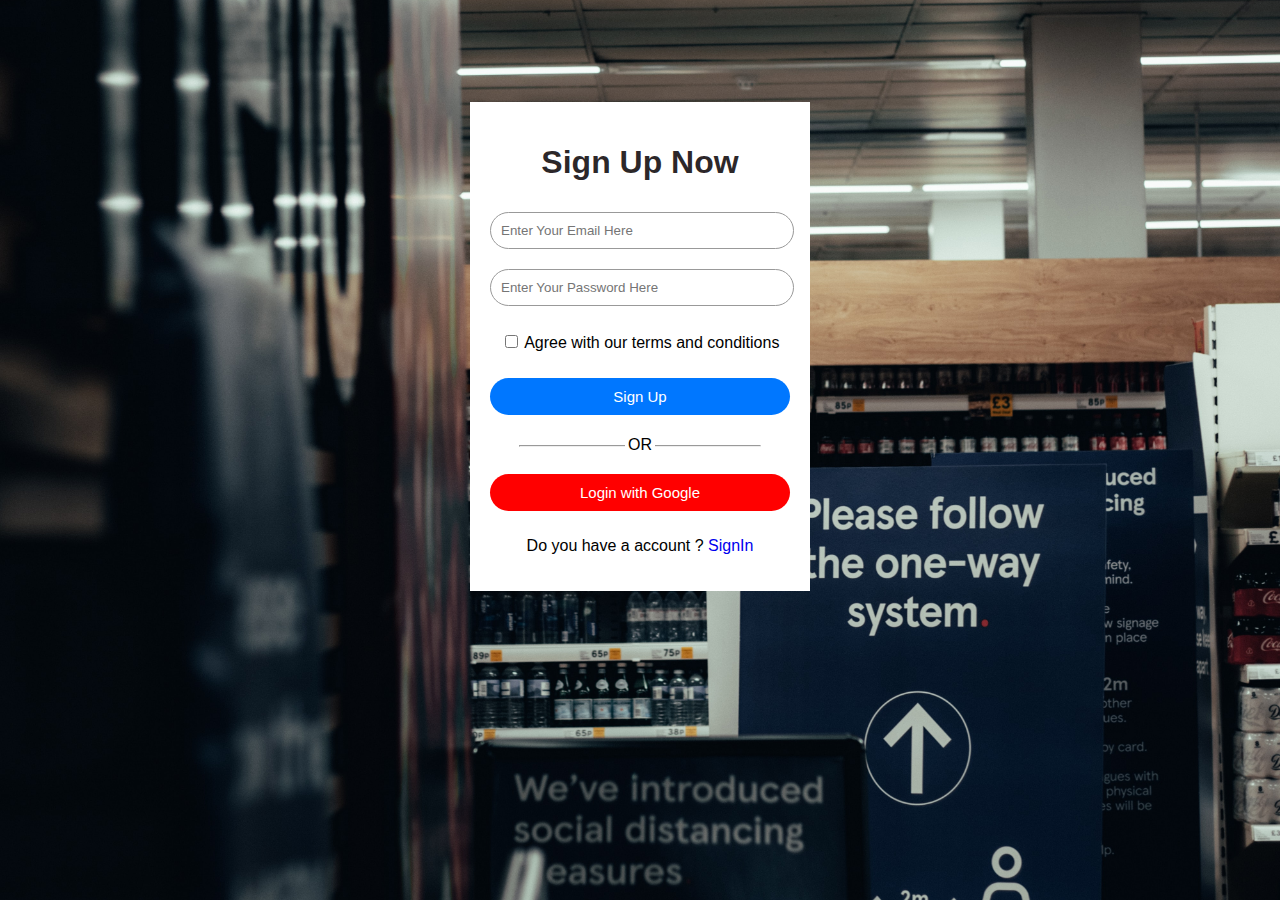
<file: signup.html>
<!DOCTYPE html>
<html>
<head>
    <meta charset="UTF-8" />
    <link rel="stylesheet" href="CSS/signup-styles.css">
    <title> Onle and Only Signup Page </title>
</head>
<body>

    <div class="signup-form">
        <h1>
            Sign Up Now
        </h1>
        <form action="" method="POST">
            
            <input class="input" type="email" id="email" name="email" required placeholder="Enter Your Email Here">
            <input class="input" type="password" id="pass" name="pass" required placeholder="Enter Your Password Here">
            <p> <span> <input type="checkbox" /> </span>Agree with our terms and conditions </p>
            <button type="button" class="signup-btn" >Sign Up </button>
            <hr>
            <p class="or">OR</p>
            <button type="button" class="google-btn" >Login with Google </button>
            <p > Do you have a account ? <a href="Signin.html" target=_blank  > SignIn </a></p>

        </form>
    </div>

</body>


</html>
</file>
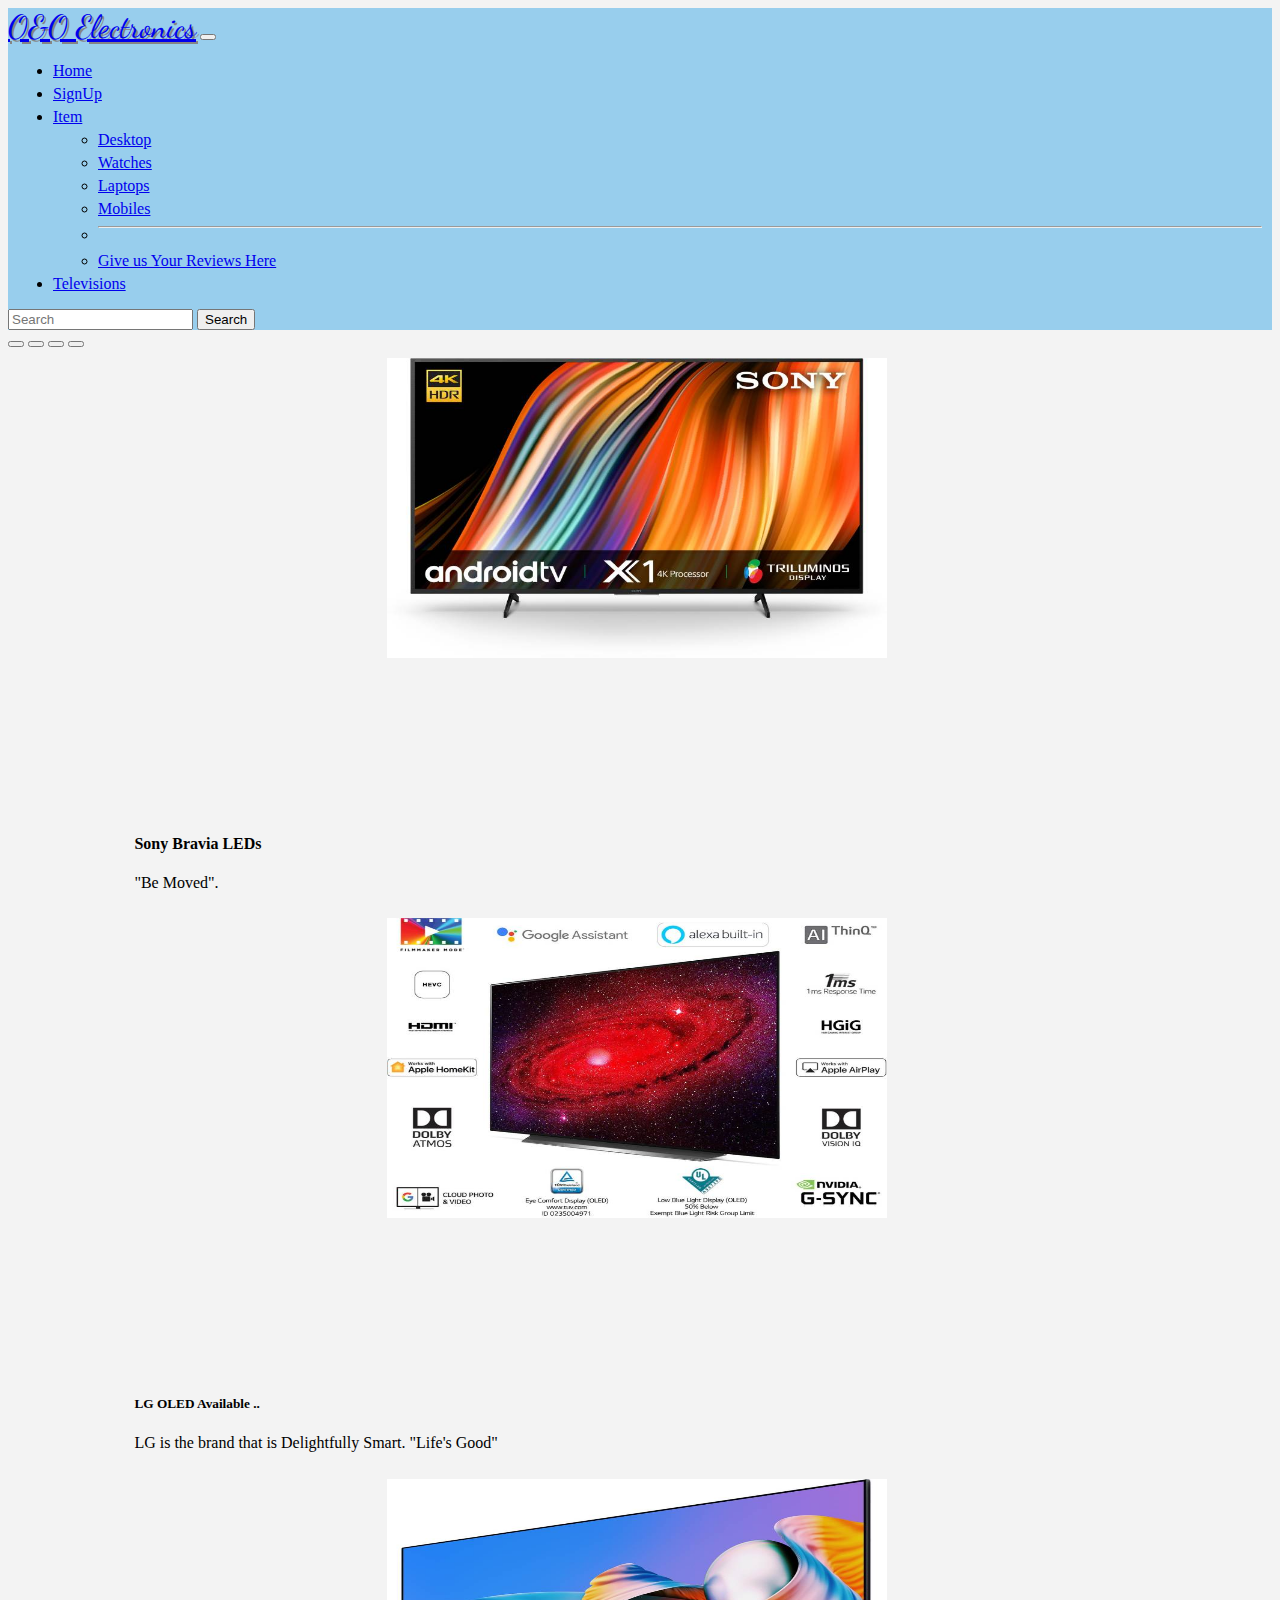
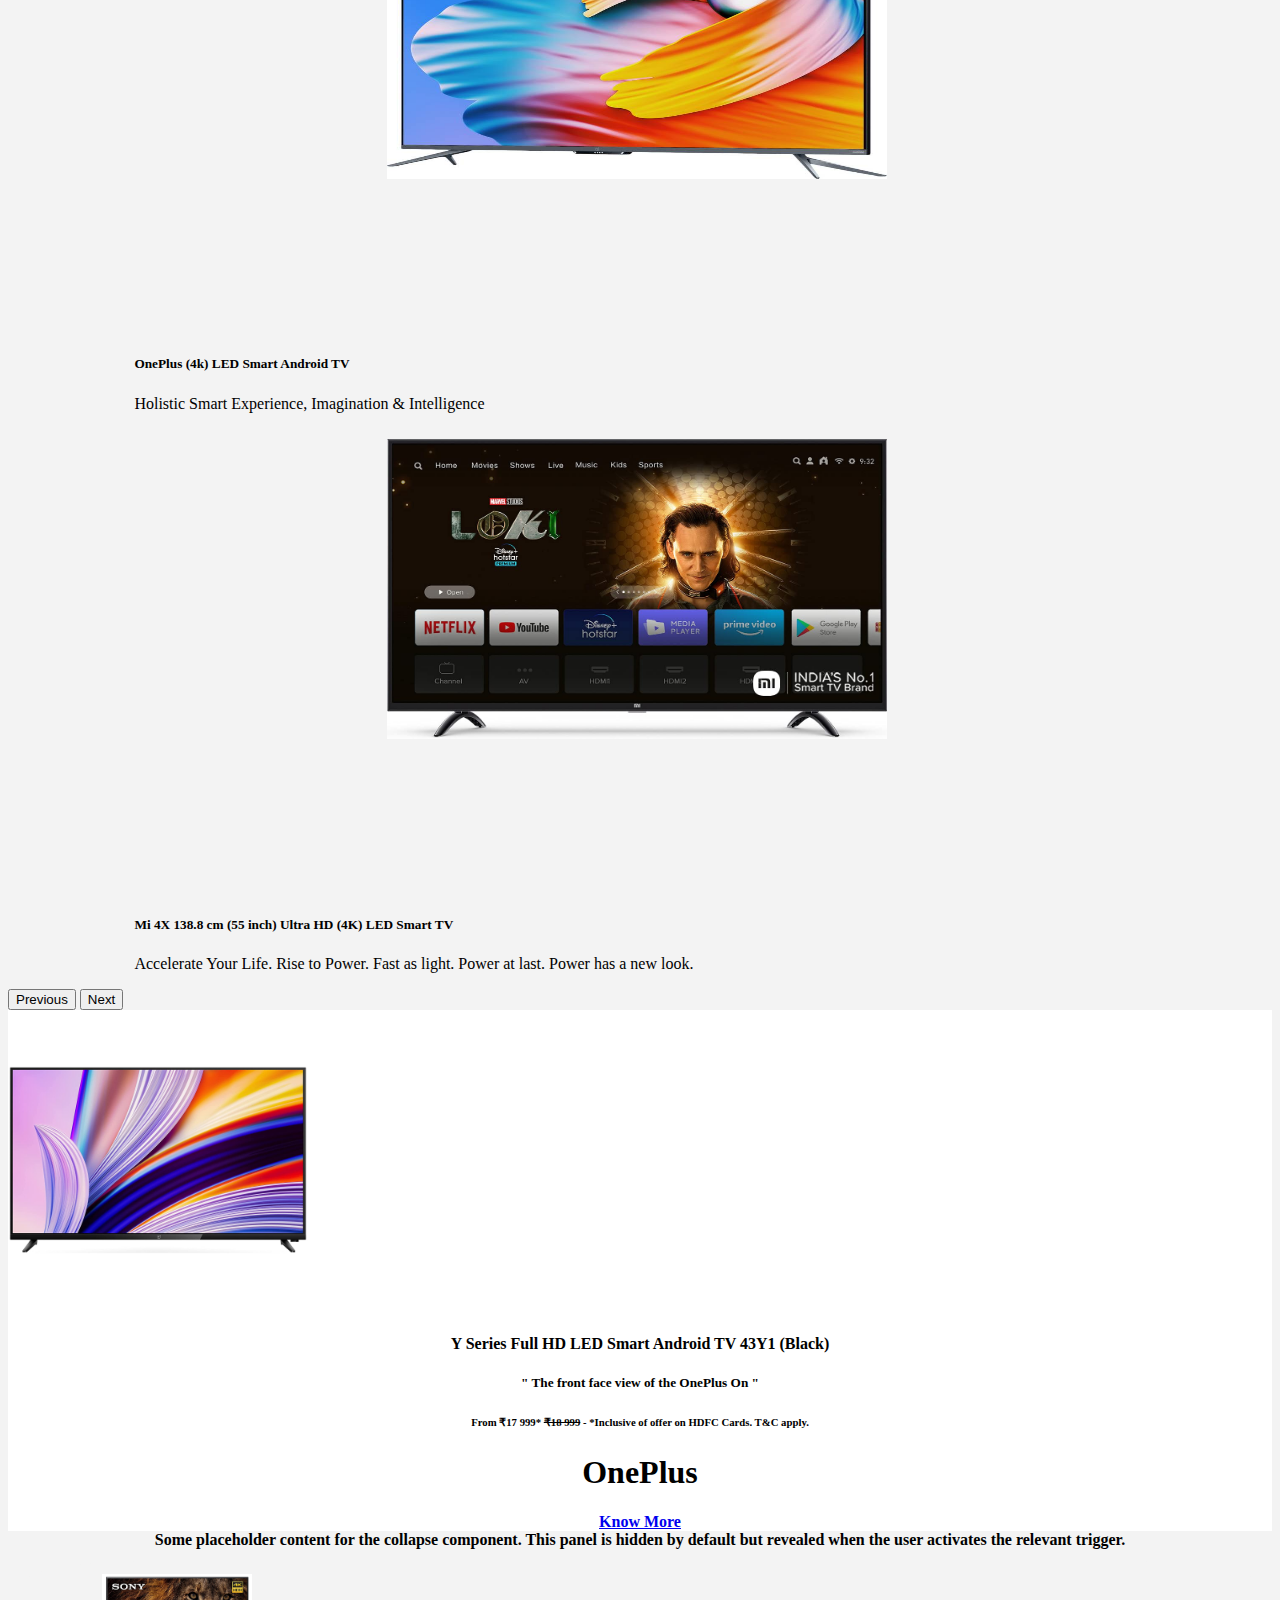
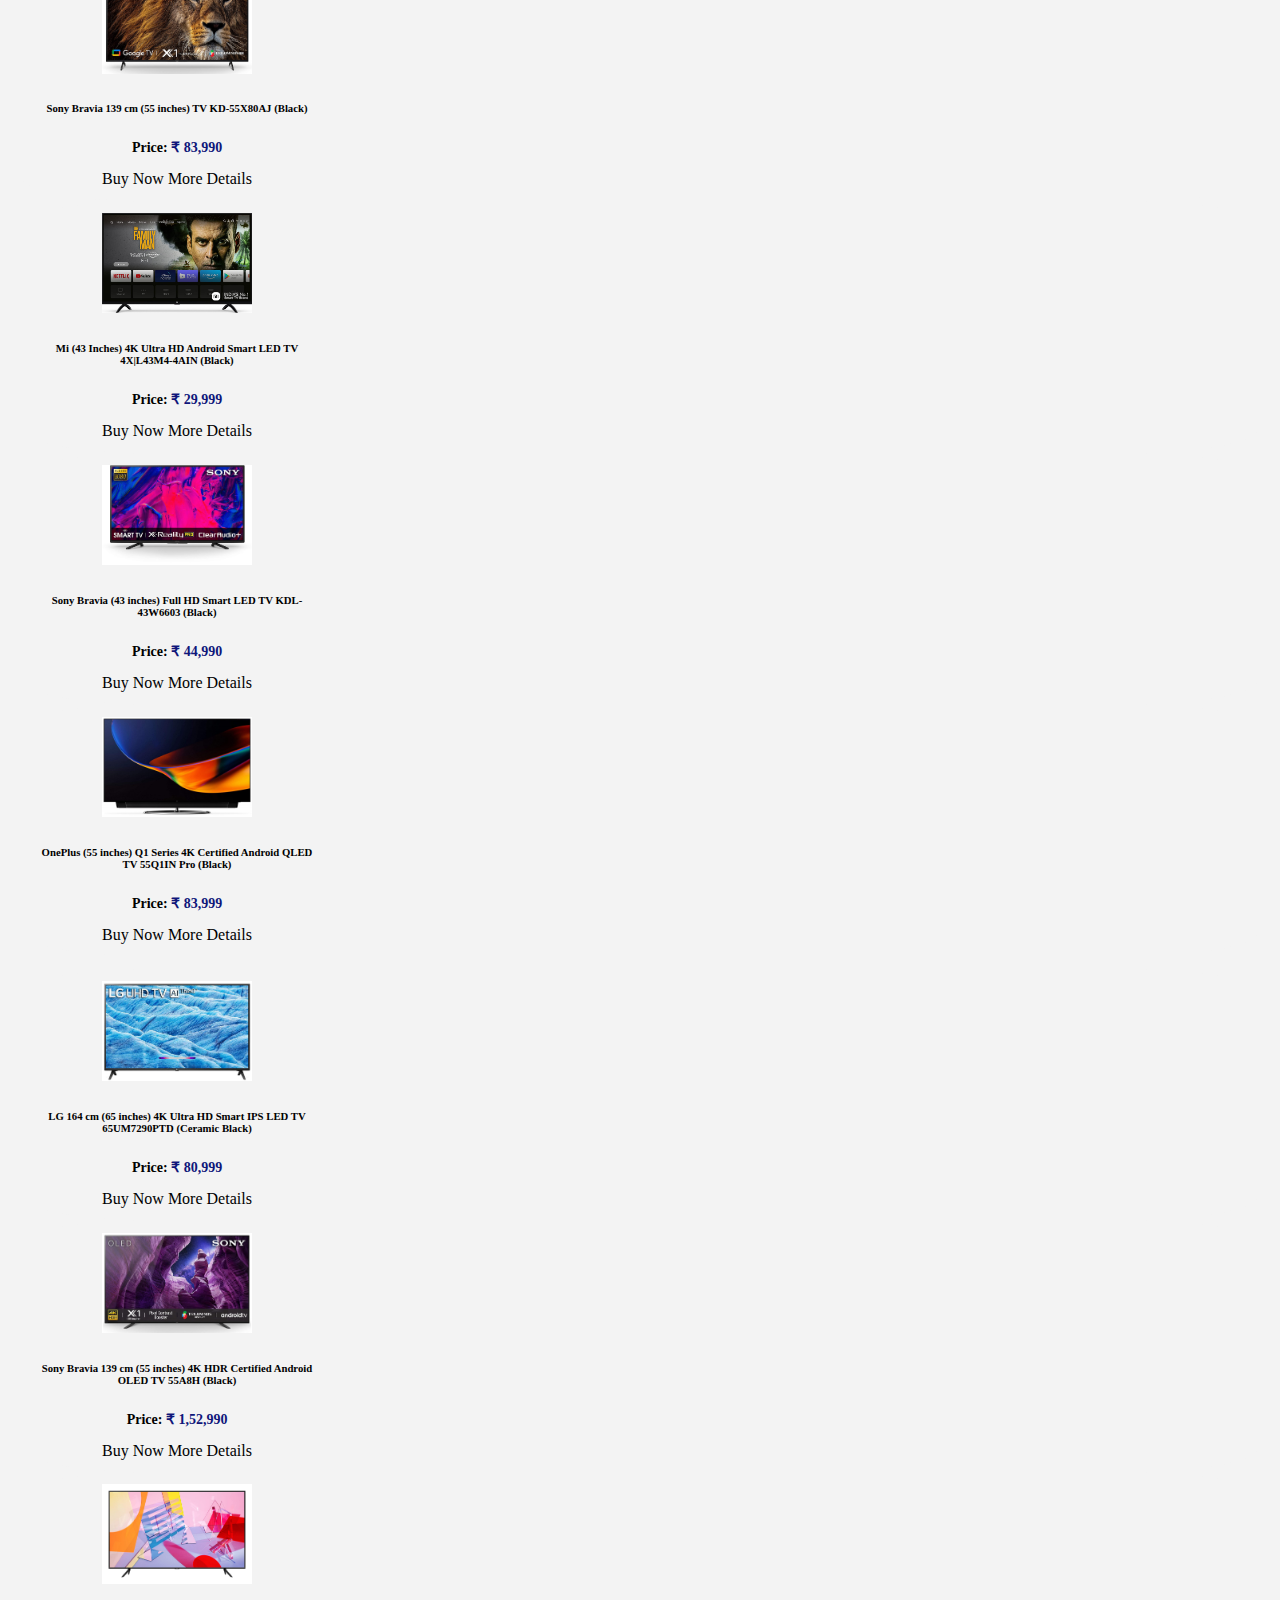
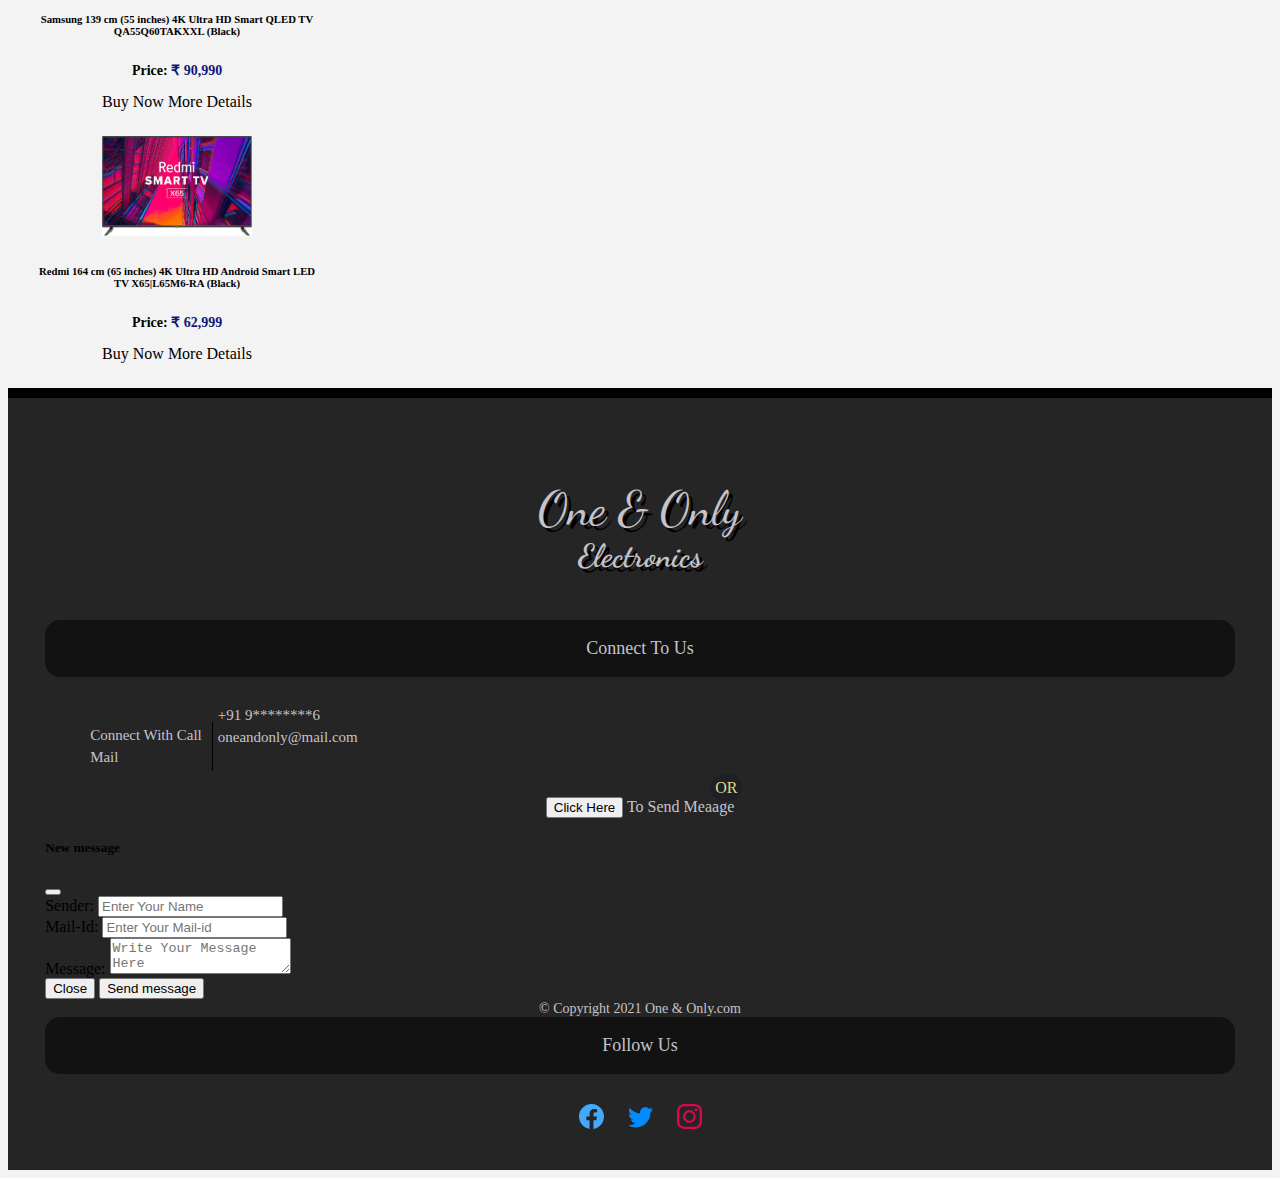
<file: television.html>
<!DOCTYPE html>
<html lang="en">
<head>
    <meta charset="UTF-8">
    <meta http-equiv="X-UA-Compatible" content="IE=edge">
    <meta name="viewport" content="width=device-width, initial-scale=1.0">
    <script src="https://cdn.jsdelivr.net/npm/@popperjs/core@2.9.2/dist/umd/popper.min.js" integrity="sha384-IQsoLXl5PILFhosVNubq5LC7Qb9DXgDA9i+tQ8Zj3iwWAwPtgFTxbJ8NT4GN1R8p" crossorigin="anonymous"></script>
    <script src="https://cdn.jsdelivr.net/npm/bootstrap@5.0.2/dist/js/bootstrap.min.js" integrity="sha384-cVKIPhGWiC2Al4u+LWgxfKTRIcfu0JTxR+EQDz/bgldoEyl4H0zUF0QKbrJ0EcQF" crossorigin="anonymous"></script>
    <link href="https://cdn.jsdelivr.net/npm/bootstrap@5.0.2/dist/css/bootstrap.min.css" rel="stylesheet" integrity="sha384-EVSTQN3/azprG1Anm3QDgpJLIm9Nao0Yz1ztcQTwFspd3yD65VohhpuuCOmLASjC" crossorigin="anonymous">
    <link href="https://fonts.googleapis.com/css2?family=Dancing+Script:wght@700&display=swap" rel="stylesheet">
    <link rel="stylesheet" href="CSS/television.css">
    <link rel="stylesheet" href="CSS/footer.css">
    <title>Document</title>
</head>
<body >
  <nav class="navbar navbar-expand-lg navbar-light ">
    <div class="container-fluid">
      <a class="navbar-brand fw-bolder" href="index.html" style = "font-family: 'Dancing Script',cursive; text-shadow: 2px 2px #858585; font-size: 2rem;">O&O Electronics</a>
      <button class="navbar-toggler" type="button" data-bs-toggle="collapse" data-bs-target="#navbarSupportedContent" aria-controls="navbarSupportedContent" aria-expanded="false" aria-label="Toggle navigation">
        <span class="navbar-toggler-icon"></span>
      </button>
      <div class="collapse navbar-collapse" id="navbarSupportedContent">
        <ul class="navbar-nav ms-auto mb-2 mb-lg-0">
          <li class="nav-item">
            <a class="nav-link active" aria-current="page" href="index.html">Home</a>
          </li>
          <li class="nav-item">
            <a class="nav-link" href="signup.html">SignUp</a>
          </li>
          <li class="nav-item dropdown">
            <a class="nav-link dropdown-toggle" href="#" id="navbarDropdown" role="button" data-bs-toggle="dropdown" aria-expanded="false">
              Item
            </a>
            <ul class="dropdown-menu" aria-labelledby="navbarDropdown">
              <li><a class="dropdown-item" href="desktop.html">Desktop</a></li>
              <li><a class="dropdown-item" href="watches.html">Watches</a></li>
              <li><a class="dropdown-item" href="laptops.html">Laptops</a></li>
              <li><a class="dropdown-item" href="mobile.html">Mobiles</a></li>
              <li><hr class="dropdown-divider"></li>
              <li><a class="dropdown-item" href="reviews.html">Give us Your Reviews Here</a></li>
            </ul>
          </li>
          <li class="nav-item">
            <a class="nav-link disabled" href="#" tabindex="-1" aria-disabled="true">Televisions</a>
          </li>
        </ul>
        <form class="d-flex">
          <input class="form-control me-2" type="search" placeholder="Search" aria-label="Search">
          <button class="btn btn-outline-success" type="submit">Search</button>
        </form>
      </div>
    </div>
  </nav>
  <!-- navbar end -->
<!-- slides -->
<div id="carouselExampleDark" class="carousel carousel-dark slide" data-bs-ride="carousel">
    <div class="carousel-indicators">
      <button type="button" data-bs-target="#carouselExampleDark" data-bs-slide-to="0" class="active" aria-current="true" aria-label="Slide 1"></button>
      <button type="button" data-bs-target="#carouselExampleDark" data-bs-slide-to="1" aria-label="Slide 2"></button>
      <button type="button" data-bs-target="#carouselExampleDark" data-bs-slide-to="2" aria-label="Slide 3"></button>
      <button type="button" data-bs-target="#carouselExampleDark" data-bs-slide-to="3" aria-label="Slide 4"></button>
    </div>
    <div class="carousel-inner">
      <div class="carousel-item active" data-bs-interval="2000">
        <img class="product_img" src="Images/television-images/sony.jpeg" class="d-block w-100" alt="...">
        <div class="carousel-caption d-none d-md-block">
          <h4>Sony Bravia LEDs</h4>
          <p>"Be Moved".</p>
        </div>
      </div>
      <div class="carousel-item" data-bs-interval="2000">
        <img class="product_img" src="Images/television-images/lg.jpeg" class="d-block w-100" alt="...">
        <div class="carousel-caption d-none d-md-block">
          <h5>LG OLED Available ..</h5>
          <p>LG is the brand that is Delightfully Smart. "Life's Good"</p>
        </div>
      </div>
      <div class="carousel-item" data-bs-interval="2000">
        <img class="product_img" src="Images/television-images/1plus.jpeg" class="d-block w-100" alt="...">
        <div class="carousel-caption d-none d-md-block">
          <h5>OnePlus (4k) LED Smart Android TV</h5>
          <p>Holistic Smart Experience, Imagination & Intelligence</p>
        </div>
      </div>
      <div class="carousel-item" data-bs-interval="2000">
        <img class="product_img" src="Images/television-images/mi.jpg" class="d-block w-100" alt="...">
        <div class="carousel-caption d-none d-md-block">
          <h5>Mi 4X 138.8 cm (55 inch) Ultra HD (4K) LED Smart TV</h5>
          <p>Accelerate Your Life. Rise to Power. Fast as light. Power at last. Power has a new look.</p>
        </div>
      </div>
      
    </div>
    <button class="carousel-control-prev" type="button" data-bs-target="#carouselExampleDark" data-bs-slide="prev">
      <span class="carousel-control-prev-icon" aria-hidden="true"></span>
      <span class="visually-hidden">Previous</span>
    </button>
    <button class="carousel-control-next" type="button" data-bs-target="#carouselExampleDark" data-bs-slide="next">
      <span class="carousel-control-next-icon" aria-hidden="true"></span>
      <span class="visually-hidden">Next</span>
    </button>
  </div>


  <div class="container-fluid p-2" style="background: white;">
    <img class="mx-auto d-block" src="Images/television-images/71vZLIfj5yS._SL1500_.jpg" width="300px"
     alt="">
    <div style=" font-weight: bold;text-align: center;">
      <h4>Y Series Full HD LED Smart Android TV 43Y1 (Black)</h4>
    <h5>" The front face view of the OnePlus On "</h5>
    <h6>From ₹17 999* <u style="text-decoration: line-through;">₹18 999</u> - 
    *Inclusive of offer on HDFC Cards. T&C apply.</h6>
    <h1 class="fw-bold">OnePlus</h1>
    <a class="btn btn-primary" data-bs-toggle="collapse" href="#collapseExample" role="button" aria-expanded="false" aria-controls="collapseExample">
     Know More
    </a>
    <div class="collapse" id="collapseExample">
      <div class="card card-body">
        Some placeholder content for the collapse component. This panel is hidden by default but revealed when the user activates the relevant trigger.
      </div>
    </div>
    </div>
  </div>
  
  <!--products  -->
    <div class="container-fluid p-5" >
      <div class="row">
        <div class="col-lg-3 col-md-4 col-sm-6">
          <div class="card" style="width: 18rem;">
            <img src="Images/television-images/81t9bFDmxBS._SL1500_.jpg" class="card-img-top mx-auto" alt="...">
            <div class="card-body">
              <h6 class="card-title fw-bold">Sony Bravia 139 cm (55 inches) TV KD-55X80AJ (Black)</h6>
              <p class="card-text"><span>Price: </span><span class="price">₹ 83,990</span></p>
              <a class="btn btn-sm btn-info rounded-pill" role="button" >
                Buy Now
              </a>
              <!-- popover button-->
              <a tabindex="0" class="btn btn-sm btn-lg btn-secondary rounded-pill" role="button" data-bs-placement="right"
              data-bs-toggle="popover" data-bs-trigger="focus" title="DETAILS"
               data-bs-content="Resolution: 4K Ultra HD (3840 x 2160) | Refresh Rate: 60 hertz
               Connectivity: 4 HDMI ports to connect set top box, Blu Ray players, gaming console | 2 USB ports to connect hard drives and other USB device
               Sound : 20 Watts Output | X-Balanced Speaker| Bass Reflex speakers | Dolby Atmos | Ambient Optimization
               Smart TV Features: Google TV | Voice Search | Google Play
                | Chromecast | Netflix | Amazon Prime Video | HDR Gaming | Additional Features: Apple Airplay | Apple Homekit |Alexa
               Display: X1 | 4K HDR | Triluminos pro Display | 4K X-Reality Pro | Motionflow XR100
               Warranty Information: 1 Year warranty provided by Sony from date of purchase">
                More Details</a>

            </div>
          </div>
        </div>
        <div class="col-lg-3 col-md-4 col-sm-6">
          <div class="card" style="width: 18rem;">
            <img src="Images/television-images/71deZZ0oDMS._SL1191_.jpg" class="card-img-top mx-auto" alt="...">
            <div class="card-body">
              <h6 class="card-title fw-bold">Mi (43 Inches) 4K Ultra HD Android Smart LED TV 4X|L43M4-4AIN (Black)</h6>
              <p class="card-text"><span>Price: </span><span class="price">₹ 29,999</span></p>
              <a class="btn btn-sm btn-info rounded-pill" role="button" >
                Buy Now
              </a>
              <!-- popover button-->
              <a tabindex="0" class="btn btn-sm btn-lg btn-secondary rounded-pill" role="button" data-bs-placement="right"
              data-bs-toggle="popover" data-bs-trigger="focus" title="DETAILS"
               data-bs-content="Resolution: 4K Ultra HD (3840 x 2160) | Refresh Rate: 60 hertz
               Connectivity: 4 HDMI ports to connect set top box, Blu Ray players, gaming console | 2 USB ports to connect hard drives and other USB device
               Sound : 20 Watts Output | X-Balanced Speaker| Bass Reflex speakers | Dolby Atmos | Ambient Optimization
               Smart TV Features: Google TV | Voice Search | Google Play
                | Chromecast | Netflix | Amazon Prime Video | HDR Gaming | Additional Features: Apple Airplay | Apple Homekit |Alexa
               Display: X1 | 4K HDR | Triluminos pro Display | 4K X-Reality Pro | Motionflow XR100
               Warranty Information: 1 Year warranty provided by Sony from date of purchase">
                More Details</a>
            </div>
          </div>
        </div>
        <div class="col-lg-3 col-md-4 col-sm-6">
          <div class="card" style="width: 18rem;">
            <img src="Images/television-images/81lpllAGcBL._SL1500_.jpg" class="card-img-top mx-auto" alt="...">
            <div class="card-body">
              <h6 class="card-title fw-bold">Sony Bravia (43 inches) Full HD Smart LED TV KDL-43W6603 (Black)</h6>
              <p class="card-text"><span>Price: </span><span class="price">₹ 44,990</span></p>
              <a class="btn btn-sm btn-info rounded-pill" role="button" >
                Buy Now
              </a>
              <!-- popover button-->
              <a tabindex="0" class="btn btn-sm btn-lg btn-secondary rounded-pill" role="button" data-bs-placement="right"
              data-bs-toggle="popover" data-bs-trigger="focus" title="DETAILS"
               data-bs-content="Resolution: 4K Ultra HD (3840 x 2160) | Refresh Rate: 60 hertz
               Connectivity: 4 HDMI ports to connect set top box, Blu Ray players, gaming console | 2 USB ports to connect hard drives and other USB device
               Sound : 20 Watts Output | X-Balanced Speaker| Bass Reflex speakers | Dolby Atmos | Ambient Optimization
               Smart TV Features: Google TV | Voice Search | Google Play
                | Chromecast | Netflix | Amazon Prime Video | HDR Gaming | Additional Features: Apple Airplay | Apple Homekit |Alexa
               Display: X1 | 4K HDR | Triluminos pro Display | 4K X-Reality Pro | Motionflow XR100
               Warranty Information: 1 Year warranty provided by Sony from date of purchase">
                More Details</a>
            </div>
          </div>
        </div>
        <div class="col-lg-3 col-md-4 col-sm-6">
          <div class="card" style="width: 18rem;">
            <img src="Images/television-images/61eTK1VEP0S._SL1500_.jpg" class="card-img-top mx-auto" alt="...">
            <div class="card-body">
              <h6 class="card-title fw-bold">OnePlus (55 inches) Q1 Series 4K Certified Android QLED TV 55Q1IN Pro (Black)</h6>
              <p class="card-text"><span>Price: </span><span class="price">₹ 83,999</span></p>
              <a class="btn btn-sm btn-info rounded-pill" role="button" >
                Buy Now
              </a>
              <!-- popover button-->
              <a tabindex="0" class="btn btn-sm btn-lg btn-secondary rounded-pill" role="button" data-bs-placement="right"
              data-bs-toggle="popover" data-bs-trigger="focus" title="DETAILS"
               data-bs-content="Resolution: 4K Ultra HD (3840 x 2160) | Refresh Rate: 60 hertz
               Connectivity: 4 HDMI ports to connect set top box, Blu Ray players, gaming console | 2 USB ports to connect hard drives and other USB device
               Sound : 20 Watts Output | X-Balanced Speaker| Bass Reflex speakers | Dolby Atmos | Ambient Optimization
               Smart TV Features: Google TV | Voice Search | Google Play
                | Chromecast | Netflix | Amazon Prime Video | HDR Gaming | Additional Features: Apple Airplay | Apple Homekit |Alexa
               Display: X1 | 4K HDR | Triluminos pro Display | 4K X-Reality Pro | Motionflow XR100
               Warranty Information: 1 Year warranty provided by Sony from date of purchase">
                More Details</a>
            </div>
          </div>
        </div>
      </div>
        <div class="row">
        <div class="col-lg-3 col-md-4 col-sm-6">
          <div class="card" style="width: 18rem;">
            <img src="Images/television-images/81bI+7BWWeL._SL1500_.jpg" class="card-img-top mx-auto" alt="...">
            <div class="card-body">
              <h6 class="card-title fw-bold">LG 164 cm (65 inches) 4K Ultra HD Smart IPS LED TV 65UM7290PTD (Ceramic Black)</h6>
              <p class="card-text"><span>Price: </span><span class="price">₹ 80,999</span></p>
              <a class="btn btn-sm btn-info rounded-pill" role="button" >
                Buy Now
              </a>
              <!-- popover button-->
              <a tabindex="0" class="btn btn-sm btn-lg btn-secondary rounded-pill" role="button" data-bs-placement="right"
              data-bs-toggle="popover" data-bs-trigger="focus" title="DETAILS"
               data-bs-content="Resolution: 4K Ultra HD (3840 x 2160) | Refresh Rate: 60 hertz
               Connectivity: 4 HDMI ports to connect set top box, Blu Ray players, gaming console | 2 USB ports to connect hard drives and other USB device
               Sound : 20 Watts Output | X-Balanced Speaker| Bass Reflex speakers | Dolby Atmos | Ambient Optimization
               Smart TV Features: Google TV | Voice Search | Google Play
                | Chromecast | Netflix | Amazon Prime Video | HDR Gaming | Additional Features: Apple Airplay | Apple Homekit |Alexa
               Display: X1 | 4K HDR | Triluminos pro Display | 4K X-Reality Pro | Motionflow XR100
               Warranty Information: 1 Year warranty provided by Sony from date of purchase">
                More Details</a>
            </div>
          </div>
        </div>
        <div class="col-lg-3 col-md-4 col-sm-6">
          <div class="card" style="width: 18rem;">
            <img src="Images/television-images/61GwJAhftvS._SL1500_.jpg" class="card-img-top mx-auto" alt="...">
            <div class="card-body">
              <h6 class="card-title fw-bold">
                Sony Bravia 139 cm (55 inches) 4K HDR Certified Android OLED TV 55A8H (Black)</h6>
              <p class="card-text"><span>Price: </span><span class="price">₹ 1,52,990</span></p>
              <a class="btn btn-sm btn-info rounded-pill" role="button" >
                Buy Now
              </a>
              <!-- popover button-->
              <a tabindex="0" class="btn btn-sm btn-lg btn-secondary rounded-pill" role="button" data-bs-placement="right"
              data-bs-toggle="popover" data-bs-trigger="focus" title="DETAILS"
               data-bs-content="Resolution: 4K Ultra HD (3840 x 2160) | Refresh Rate: 60 hertz
               Connectivity: 4 HDMI ports to connect set top box, Blu Ray players, gaming console | 2 USB ports to connect hard drives and other USB device
               Sound : 20 Watts Output | X-Balanced Speaker| Bass Reflex speakers | Dolby Atmos | Ambient Optimization
               Smart TV Features: Google TV | Voice Search | Google Play
                | Chromecast | Netflix | Amazon Prime Video | HDR Gaming | Additional Features: Apple Airplay | Apple Homekit |Alexa
               Display: X1 | 4K HDR | Triluminos pro Display | 4K X-Reality Pro | Motionflow XR100
               Warranty Information: 1 Year warranty provided by Sony from date of purchase">
                More Details</a>
            </div>
          </div>
        </div>
        <div class="col-lg-3 col-md-4 col-sm-6">
          <div class="card" style="width: 18rem;">
            <img src="Images/television-images/81Qxjm42bOL._SL1500_.jpg" class="card-img-top mx-auto" alt="...">
            <div class="card-body">
              <h6 class="card-title fw-bold">Samsung 139 cm (55 inches) 4K Ultra HD Smart QLED TV QA55Q60TAKXXL (Black)</h6>
              <p class="card-text"><span>Price: </span><span class="price">₹ 90,990</span></p>
              <a class="btn btn-sm btn-info rounded-pill" role="button" >
                Buy Now
              </a>
              <!-- popover button-->
              <a tabindex="0" class="btn btn-sm btn-lg btn-secondary rounded-pill" role="button" data-bs-placement="right"
              data-bs-toggle="popover" data-bs-trigger="focus" title="DETAILS"
               data-bs-content="Resolution: 4K Ultra HD (3840 x 2160) | Refresh Rate: 60 hertz
               Connectivity: 4 HDMI ports to connect set top box, Blu Ray players, gaming console | 2 USB ports to connect hard drives and other USB device
               Sound : 20 Watts Output | X-Balanced Speaker| Bass Reflex speakers | Dolby Atmos | Ambient Optimization
               Smart TV Features: Google TV | Voice Search | Google Play
                | Chromecast | Netflix | Amazon Prime Video | HDR Gaming | Additional Features: Apple Airplay | Apple Homekit |Alexa
               Display: X1 | 4K HDR | Triluminos pro Display | 4K X-Reality Pro | Motionflow XR100
               Warranty Information: 1 Year warranty provided by Sony from date of purchase">
                More Details</a>
            </div>
          </div>
        </div>
        <div class="col-lg-3 col-md-4 col-sm-6">
          <div class="card" style="width: 18rem;">
            <img src="Images/television-images/81+olvrT65L._SL1500_.jpg" class="card-img-top mx-auto" alt="...">
            <div class="card-body">
              <h6 class="card-title fw-bold">
                Redmi 164 cm (65 inches) 4K Ultra HD Android Smart LED TV X65|L65M6-RA (Black)</h6>
              <p class="card-text"><span>Price: </span><span class="price">₹ 62,999</span></p>
              <a class="btn btn-sm btn-info rounded-pill" role="button" >
                Buy Now
              </a>
              <!-- popover button-->
              <a tabindex="0" class="btn btn-sm btn-lg btn-secondary rounded-pill" role="button" data-bs-placement="right"
              data-bs-toggle="popover" data-bs-trigger="focus" title="DETAILS"
               data-bs-content="Resolution: 4K Ultra HD (3840 x 2160) | Refresh Rate: 60 hertz
               Connectivity: 4 HDMI ports to connect set top box, Blu Ray players, gaming console | 2 USB ports to connect hard drives and other USB device
               Sound : 20 Watts Output | X-Balanced Speaker| Bass Reflex speakers | Dolby Atmos | Ambient Optimization
               Smart TV Features: Google TV | Voice Search | Google Play
                | Chromecast | Netflix | Amazon Prime Video | HDR Gaming | Additional Features: Apple Airplay | Apple Homekit |Alexa
               Display: X1 | 4K HDR | Triluminos pro Display | 4K X-Reality Pro | Motionflow XR100
               Warranty Information: 1 Year warranty provided by Sony from date of purchase">
                More Details</a>
            </div>
          </div>
        </div>
      </div>
    

    </div>
      <!-- <div class="row">

      </div>
      <div class="row">

      </div> -->
    </div>
  
  <!-- footer -->
   <!-- footer -->
   <footer>
    <div class="container">
     <div class="row">
         <div class="col-4 footer_title">
              One & Only
              <div style="font-weight: 900;font-family: 'Dancing Script', cursive;font-size: 2rem">Electronics</div>
         </div>
         <div class="col-4" style="text-align: center;">
            <div class="col-t">Connect To Us</div>
            <ul style="list-style: none; text-align: left;float: left;clear: both;
            padding-right: 5px; margin-right: 5px;border-right: 1px solid rgb(0, 0, 0);">
                <li>Connect With Call</li> 
                <li>Mail</li>
            </ul>
            <ul style="list-style: none ; text-align: left;" >
                <li>+91 9********6</li>
                <li>oneandonly@mail.com</li>
            </ul><br>
            <span style="color: rgb(219, 219, 128);background-color: rgb(31, 31, 39);
            border-radius: 50px; padding: 5px;">OR</span><br>

<!-- send message pop -->
            <div class="m-3 mb-5">
            <button type="button" class="btn btn-info btn-sm rounded-pill" data-bs-toggle="modal" data-bs-target="#exampleModal" data-bs-whatever="@getbootstrap">Click Here</button> To Send Meaage
          </div>
            <div style="color: black;text-align: left;" class="modal fade fw-bolder" 
            id="exampleModal" tabindex="-1" aria-labelledby="exampleModalLabel" 
            aria-hidden="true">
              <div class="modal-dialog" >
                <div class="modal-content" style="border-radius: 20px;">
                  <div class="modal-header">
                    <h5 class="modal-title" id="exampleModalLabel">New message</h5>
                    <button type="button" class="btn-close" data-bs-dismiss="modal" aria-label="Close"></button>
                  </div>
                  <div class="modal-body">
                    <form>
                      <div class="mb-3">
                        <label for="recipient-name" class="col-form-label">Sender:</label>
                        <input type="text" class="form-control" id="recipient-name" placeholder="Enter Your Name" required>
                      </div>
                      <div class="mb-3">
                        <label for="recipient-mail" class="col-form-label">Mail-Id:</label>
                        <input type="email" class="form-control" id="recipient-mail" placeholder="Enter Your Mail-id" required>
                      </div>
                      <div class="mb-3">
                        <label for="message-text" class="col-form-label">Message:</label>
                        <textarea class="form-control" id="message-text" placeholder="Write Your Message Here"></textarea>
                      </div>
                      <div class="modal-footer">
                        <button type="button" class="btn btn-danger" data-bs-dismiss="modal">Close</button>
                        <button type="submit" class="btn btn-warning">Send message</button>
                      </div>
                    </form>
                  </div>
                  
                </div>
              </div>
            </div>
        
            <!-- <form>
                <legend style="font-size: 18px;">Send Message :</legend>
                <input type="email" placeholder="Enter your Mail ID"
                style="background-color: rgb(53, 51, 75);color: wheat;border: 0;
                padding: 5px;margin: 4px;" required>
                <textarea cols="40" rows="2" placeholder="Write your message here"
                style="background-color: rgb(53, 51, 75);color: wheat;border: 0;
                padding: 5px;"></textarea>
                <button type="submit" style="font-size: 14px; color: rgb(37, 37, 35);background-color: rgb(119, 179, 149);
                border-radius: 10px; padding: 3px;width: 100px;">Send</button>
               </form> -->

                <span style="font-size: 14px;">&copy; Copyright 2021 One & Only.com</span>
            </div>
         <div class="col-4" style="text-align: center;" >
             <div class="col-t">Follow Us</div>
<!-- facebook -->  <a href="https://touch.facebook.com/?_rdr" target="_blank" class="fb"><svg xmlns="http://www.w3.org/2000/svg" width="25" height="25" fill="currentColor" class="bi bi-facebook" viewBox="0 0 16 16"> 
                <path d="M16 8.049c0-4.446-3.582-8.05-8-8.05C3.58 0-.002 3.603-.002 8.05c0 4.017 2.926 7.347 6.75 7.951v-5.625h-2.03V8.05H6.75V6.275c0-2.017 1.195-3.131 3.022-3.131.876 0 1.791.157 1.791.157v1.98h-1.009c-.993 0-1.303.621-1.303 1.258v1.51h2.218l-.354 2.326H9.25V16c3.824-.604 6.75-3.934 6.75-7.951z"/>
               </svg></a>
<!--Twitter--> <a href="https://twitter.com/login?lang=en" target="_blank" class="twitter"><svg xmlns="http://www.w3.org/2000/svg" width="25" height="25" fill="currentColor" class="bi bi-twitter" viewBox="0 0 16 16">
            <path d="M5.026 15c6.038 0 9.341-5.003 9.341-9.334 0-.14 0-.282-.006-.422A6.685 6.685 0 0 0 16 3.542a6.658 6.658 0 0 1-1.889.518 3.301 3.301 0 0 0 1.447-1.817 6.533 6.533 0 0 1-2.087.793A3.286 3.286 0 0 0 7.875 6.03a9.325 9.325 0 0 1-6.767-3.429 3.289 3.289 0 0 0 1.018 4.382A3.323 3.323 0 0 1 .64 6.575v.045a3.288 3.288 0 0 0 2.632 3.218 3.203 3.203 0 0 1-.865.115 3.23 3.23 0 0 1-.614-.057 3.283 3.283 0 0 0 3.067 2.277A6.588 6.588 0 0 1 .78 13.58a6.32 6.32 0 0 1-.78-.045A9.344 9.344 0 0 0 5.026 15z"/>
            </svg></a>
<!-- Insta --> <a href="https://www.instagram.com/accounts/login/" target="_blank" class="insta"><svg xmlns="http://www.w3.org/2000/svg" width="25" height="25" fill="currentColor" class="bi bi-instagram" viewBox="0 0 16 16">
            <path d="M8 0C5.829 0 5.556.01 4.703.048 3.85.088 3.269.222 2.76.42a3.917 3.917 0 0 0-1.417.923A3.927 3.927 0 0 0 .42 2.76C.222 3.268.087 3.85.048 4.7.01 5.555 0 5.827 0 8.001c0 2.172.01 2.444.048 3.297.04.852.174 1.433.372 1.942.205.526.478.972.923 1.417.444.445.89.719 1.416.923.51.198 1.09.333 1.942.372C5.555 15.99 5.827 16 8 16s2.444-.01 3.298-.048c.851-.04 1.434-.174 1.943-.372a3.916 3.916 0 0 0 1.416-.923c.445-.445.718-.891.923-1.417.197-.509.332-1.09.372-1.942C15.99 10.445 16 10.173 16 8s-.01-2.445-.048-3.299c-.04-.851-.175-1.433-.372-1.941a3.926 3.926 0 0 0-.923-1.417A3.911 3.911 0 0 0 13.24.42c-.51-.198-1.092-.333-1.943-.372C10.443.01 10.172 0 7.998 0h.003zm-.717 1.442h.718c2.136 0 2.389.007 3.232.046.78.035 1.204.166 1.486.275.373.145.64.319.92.599.28.28.453.546.598.92.11.281.24.705.275 1.485.039.843.047 1.096.047 3.231s-.008 2.389-.047 3.232c-.035.78-.166 1.203-.275 1.485a2.47 2.47 0 0 1-.599.919c-.28.28-.546.453-.92.598-.28.11-.704.24-1.485.276-.843.038-1.096.047-3.232.047s-2.39-.009-3.233-.047c-.78-.036-1.203-.166-1.485-.276a2.478 2.478 0 0 1-.92-.598 2.48 2.48 0 0 1-.6-.92c-.109-.281-.24-.705-.275-1.485-.038-.843-.046-1.096-.046-3.233 0-2.136.008-2.388.046-3.231.036-.78.166-1.204.276-1.486.145-.373.319-.64.599-.92.28-.28.546-.453.92-.598.282-.11.705-.24 1.485-.276.738-.034 1.024-.044 2.515-.045v.002zm4.988 1.328a.96.96 0 1 0 0 1.92.96.96 0 0 0 0-1.92zm-4.27 1.122a4.109 4.109 0 1 0 0 8.217 4.109 4.109 0 0 0 0-8.217zm0 1.441a2.667 2.667 0 1 1 0 5.334 2.667 2.667 0 0 1 0-5.334z"/>
            </svg></a>
         </div>
     </div>
    </div>
</footer>

<script>
 var popoverTriggerList = [].slice.call(document.querySelectorAll('[data-bs-toggle="popover"]'))
var popoverList = popoverTriggerList.map(function (popoverTriggerEl) {
  return new bootstrap.Popover(popoverTriggerEl)
});

  </script>

</body>
</html>
</file>
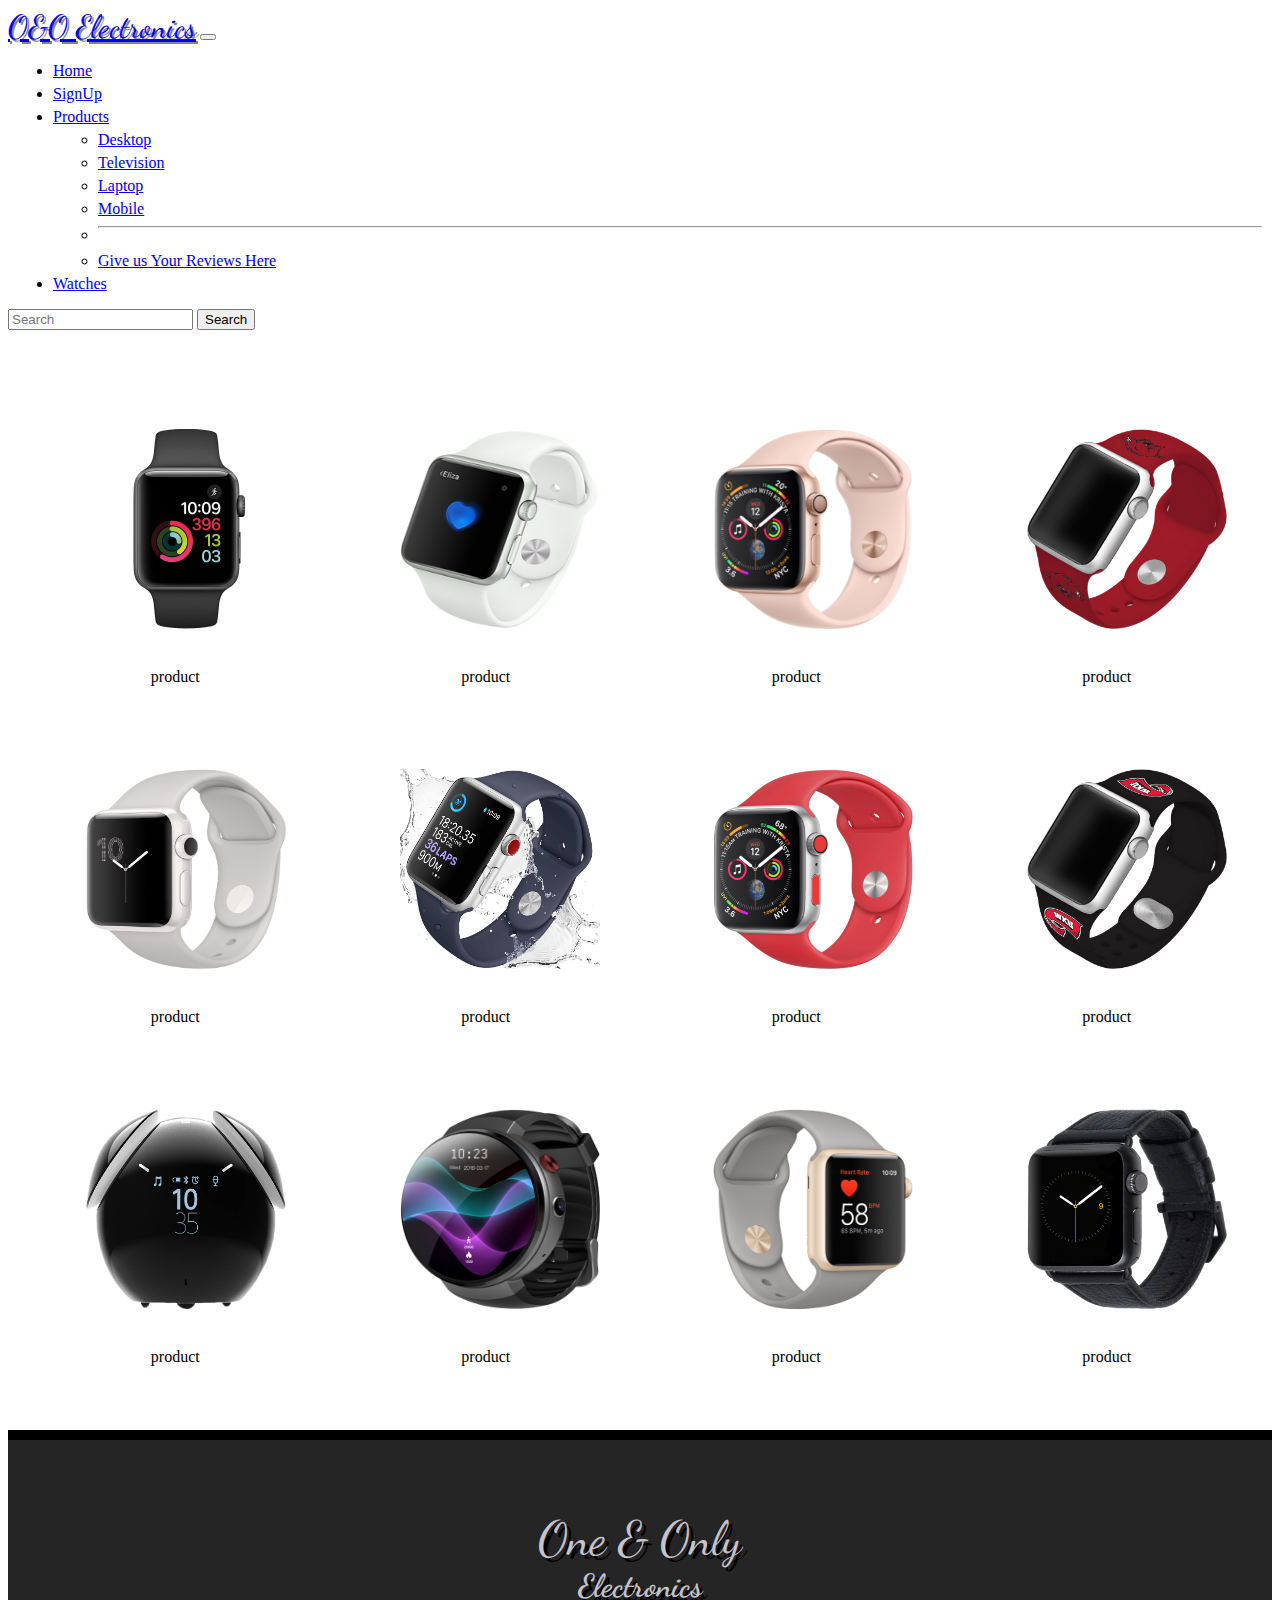
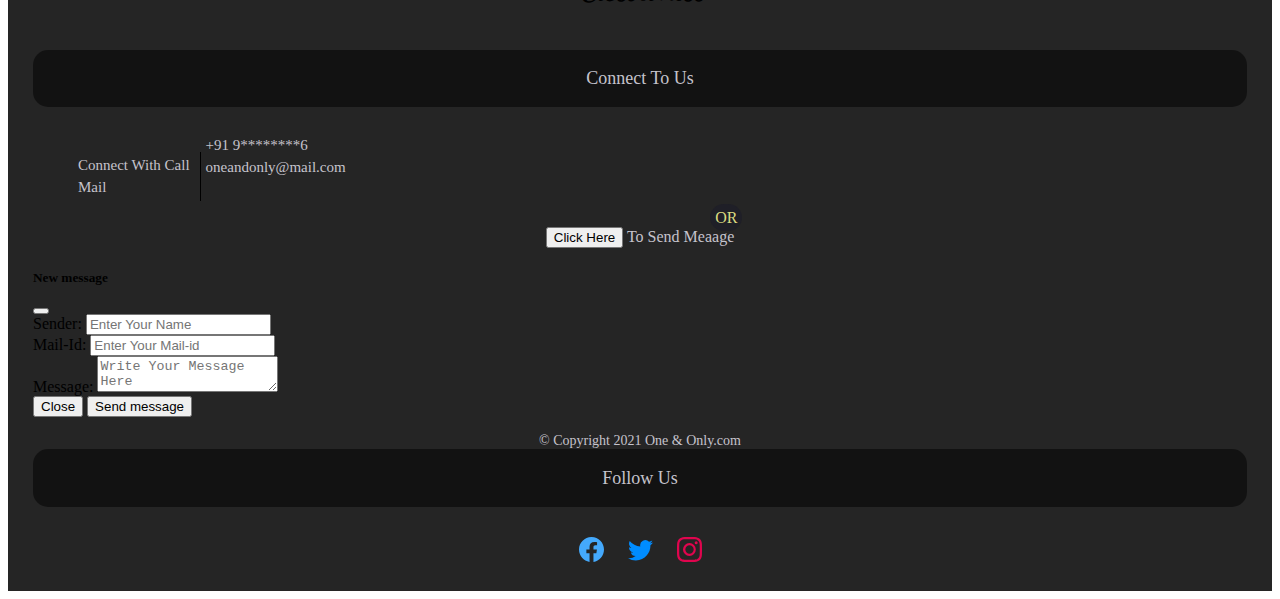
<file: watches.html>
<html>
    <head>
        <meta charset="UTF-8">
        <meta http-equiv="X-UA-Compatible" content="IE=edge">
        <meta name="viewport" content="width=device-width, initial-scale=1.0">
        <link href="https://cdn.jsdelivr.net/npm/bootstrap@5.0.2/dist/css/bootstrap.min.css" rel="stylesheet" integrity="sha384-EVSTQN3/azprG1Anm3QDgpJLIm9Nao0Yz1ztcQTwFspd3yD65VohhpuuCOmLASjC" crossorigin="anonymous">
    <script src="https://cdn.jsdelivr.net/npm/@popperjs/core@2.9.2/dist/umd/popper.min.js" integrity="sha384-IQsoLXl5PILFhosVNubq5LC7Qb9DXgDA9i+tQ8Zj3iwWAwPtgFTxbJ8NT4GN1R8p" crossorigin="anonymous"></script>
    <script src="https://cdn.jsdelivr.net/npm/bootstrap@5.0.2/dist/js/bootstrap.min.js" integrity="sha384-cVKIPhGWiC2Al4u+LWgxfKTRIcfu0JTxR+EQDz/bgldoEyl4H0zUF0QKbrJ0EcQF" crossorigin="anonymous"></script>
        <link href="https://fonts.googleapis.com/css2?family=Dancing+Script:wght@700&display=swap" rel="stylesheet">
        <link rel="stylesheet" href="CSS/watches.css">
        <link rel="stylesheet" href="CSS/footer.css">
        <title>Watches | One & Only </title>
    </head>
    <body>
      <nav class="navbar navbar-expand-lg navbar-light ">
        <div class="container-fluid">
          <a class="navbar-brand fw-bolder" href="index.html" style = "font-family: 'Dancing Script',cursive; text-shadow: 2px 2px #858585; font-size: 2rem;">O&O Electronics</a>
          <button class="navbar-toggler" type="button" data-bs-toggle="collapse" data-bs-target="#navbarSupportedContent" aria-controls="navbarSupportedContent" aria-expanded="false" aria-label="Toggle navigation">
            <span class="navbar-toggler-icon"></span>
          </button>
          <div class="collapse navbar-collapse" id="navbarSupportedContent">
            <ul class="navbar-nav ms-auto mb-2 mb-lg-0">
              <li class="nav-item">
                <a class="nav-link active" aria-current="page" href="index.html">Home</a>
              </li>
              <li class="nav-item">
                <a class="nav-link" href="signup.html">SignUp</a>
              </li>
              <li class="nav-item dropdown">
                <a class="nav-link dropdown-toggle" href="#" id="navbarDropdown" role="button" data-bs-toggle="dropdown" aria-expanded="false">
                  Products 
                </a>
                <ul class="dropdown-menu" aria-labelledby="navbarDropdown">
                  <li><a class="dropdown-item" href="desktop.html">Desktop</a></li>
                  <li><a class="dropdown-item" href="television.html">Television</a></li>
                  <li><a class="dropdown-item" href="laptops.html">Laptop</a></li>
                  <li><a class="dropdown-item" href="mobile.html">Mobile</a></li>
                  <li><hr class="dropdown-divider"></li>
                  <li><a class="dropdown-item" href="reviews.html">Give us Your Reviews Here</a></li>
                </ul>
              </li>
              <li class="nav-item">
                <a class="nav-link disabled" href="#" tabindex="-1" aria-disabled="true">Watches</a>
              </li>
            </ul>
            <form class="d-flex">
              <input class="form-control me-2" type="search" placeholder="Search" aria-label="Search">
              <button class="btn btn-outline-success" type="submit">Search</button>
            </form>
          </div>
        </div>
      </nav>
      <!-- navbar end -->
        <div id="blockimages">
            <div id="product1">
                <img src='Images/watch1.png' id="image">
                <br>
            </div>
            <div id="product2">
                <img src='Images/watch2.png' id="image">
                <br>
            </div>
            <div id="product3">
                <img src='Images/watch3.png' id="image">
                <br>
            </div>
            <div id="product4">
                <img src='Images/watch4.png' id="image">
                <br>
            </div>
        </div>
        <!--text begins-->
        <div id="blocktext">
            <div id="text1">
                product
            </div>
            <div id="text2">
                product
            </div>
            <div id="text3">
                product
            </div>
            <div id="text4">
                product
            </div>
        </div>
        <!--text ends-->
        <div id="blockimages">
            <div id="product1">
                <img src='Images/watch5.png' id="image">
                <br>
            </div>
            <div id="product2">
                <img src='Images/watch6.png' id="image">
                <br>
            </div>
            <div id="product3">
                <img src='Images/watch7.png' id="image">
                <br>
            </div>
            <div id="product4">
                <img src='Images/watch8.png' id="image">
                <br>
            </div>
        </div>
                <!--text begins-->
                <div id="blocktext">
                    <div id="text1">
                        product
                    </div>
                    <div id="text2">
                        product
                    </div>
                    <div id="text3">
                        product
                    </div>
                    <div id="text4">
                        product
                    </div>
                </div>
                <!--text ends-->
        <div id="blockimages">
            <div id="product1">
                <img src='Images/watch9.png' id="image">
                <br>
            </div>
            <div id="product2">
                <img src='Images/watch10.png' id="image">
                <br>
            </div>
            <div id="product3">
                <img src='Images/watch11.png' id="image">
                <br>
            </div>
            <div id="product4">
                <img src='Images/watch12.png' id="image">
                <br>
            </div>
        </div>
                <!--text begins-->
                <div id="blocktextlast">
                    <div id="text1">
                        product
                    </div>
                    <div id="text2">
                        product
                    </div>
                    <div id="text3">
                        product
                    </div>
                    <div id="text4">
                        product
                    </div>
                </div>
                <!--text ends-->

 <!-- footer -->
 <footer>
    <div class="container">
     <div class="row">
         <div class="col-4 footer_title">
              One & Only
              <div style="font-weight: 900;font-family: 'Dancing Script', cursive;font-size: 2rem">Electronics</div>
         </div>
         <div class="col-4" style="text-align: center;">
            <div class="col-t">Connect To Us</div>
            <ul style="list-style: none; text-align: left;float: left;clear: both;
            padding-right: 5px; margin-right: 5px;border-right: 1px solid rgb(0, 0, 0);">
                <li>Connect With Call</li> 
                <li>Mail</li>
            </ul>
            <ul style="list-style: none ; text-align: left;" >
                <li>+91 9********6</li>
                <li>oneandonly@mail.com</li>
            </ul><br>
            <span style="color: rgb(219, 219, 128);background-color: rgb(31, 31, 39);
            border-radius: 50px; padding: 5px;">OR</span><br>

<!-- send message pop -->
            <div class="m-3 mb-5">
            <button type="button" class="btn btn-info btn-sm rounded-pill" data-bs-toggle="modal" data-bs-target="#exampleModal" data-bs-whatever="@getbootstrap">Click Here</button> To Send Meaage
          </div>
            <div style="color: black;text-align: left;" class="modal fade fw-bolder" 
            id="exampleModal" tabindex="-1" aria-labelledby="exampleModalLabel" 
            aria-hidden="true">
              <div class="modal-dialog" >
                <div class="modal-content" style="border-radius: 20px;">
                  <div class="modal-header">
                    <h5 class="modal-title" id="exampleModalLabel">New message</h5>
                    <button type="button" class="btn-close" data-bs-dismiss="modal" aria-label="Close"></button>
                  </div>
                  <div class="modal-body">
                    <form>
                      <div class="mb-3">
                        <label for="recipient-name" class="col-form-label">Sender:</label>
                        <input type="text" class="form-control" id="recipient-name" placeholder="Enter Your Name" required>
                      </div>
                      <div class="mb-3">
                        <label for="recipient-mail" class="col-form-label">Mail-Id:</label>
                        <input type="email" class="form-control" id="recipient-mail" placeholder="Enter Your Mail-id" required>
                      </div>
                      <div class="mb-3">
                        <label for="message-text" class="col-form-label">Message:</label>
                        <textarea class="form-control" id="message-text" placeholder="Write Your Message Here"></textarea>
                      </div>
                      <div class="modal-footer">
                        <button type="button" class="btn btn-danger" data-bs-dismiss="modal">Close</button>
                        <button type="submit" class="btn btn-warning">Send message</button>
                      </div>
                    </form>
                  </div>
                  
                </div>
              </div>
            </div>
        
            <!-- <form>
                <legend style="font-size: 18px;">Send Message :</legend>
                <input type="email" placeholder="Enter your Mail ID"
                style="background-color: rgb(53, 51, 75);color: wheat;border: 0;
                padding: 5px;margin: 4px;" required>
                <textarea cols="40" rows="2" placeholder="Write your message here"
                style="background-color: rgb(53, 51, 75);color: wheat;border: 0;
                padding: 5px;"></textarea>
                <button type="submit" style="font-size: 14px; color: rgb(37, 37, 35);background-color: rgb(119, 179, 149);
                border-radius: 10px; padding: 3px;width: 100px;">Send</button>
               </form> -->

                <span style="font-size: 14px;">&copy; Copyright 2021 One & Only.com</span>
            </div>
         <div class="col-4" style="text-align: center;" >
             <div class="col-t">Follow Us</div>
<!-- facebook -->  <a href="https://touch.facebook.com/?_rdr" target="_blank" class="fb"><svg xmlns="http://www.w3.org/2000/svg" width="25" height="25" fill="currentColor" class="bi bi-facebook" viewBox="0 0 16 16"> 
                <path d="M16 8.049c0-4.446-3.582-8.05-8-8.05C3.58 0-.002 3.603-.002 8.05c0 4.017 2.926 7.347 6.75 7.951v-5.625h-2.03V8.05H6.75V6.275c0-2.017 1.195-3.131 3.022-3.131.876 0 1.791.157 1.791.157v1.98h-1.009c-.993 0-1.303.621-1.303 1.258v1.51h2.218l-.354 2.326H9.25V16c3.824-.604 6.75-3.934 6.75-7.951z"/>
               </svg></a>
<!--Twitter--> <a href="https://twitter.com/login?lang=en" target="_blank" class="twitter"><svg xmlns="http://www.w3.org/2000/svg" width="25" height="25" fill="currentColor" class="bi bi-twitter" viewBox="0 0 16 16">
            <path d="M5.026 15c6.038 0 9.341-5.003 9.341-9.334 0-.14 0-.282-.006-.422A6.685 6.685 0 0 0 16 3.542a6.658 6.658 0 0 1-1.889.518 3.301 3.301 0 0 0 1.447-1.817 6.533 6.533 0 0 1-2.087.793A3.286 3.286 0 0 0 7.875 6.03a9.325 9.325 0 0 1-6.767-3.429 3.289 3.289 0 0 0 1.018 4.382A3.323 3.323 0 0 1 .64 6.575v.045a3.288 3.288 0 0 0 2.632 3.218 3.203 3.203 0 0 1-.865.115 3.23 3.23 0 0 1-.614-.057 3.283 3.283 0 0 0 3.067 2.277A6.588 6.588 0 0 1 .78 13.58a6.32 6.32 0 0 1-.78-.045A9.344 9.344 0 0 0 5.026 15z"/>
            </svg></a>
<!-- Insta --> <a href="https://www.instagram.com/accounts/login/" target="_blank" class="insta"><svg xmlns="http://www.w3.org/2000/svg" width="25" height="25" fill="currentColor" class="bi bi-instagram" viewBox="0 0 16 16">
            <path d="M8 0C5.829 0 5.556.01 4.703.048 3.85.088 3.269.222 2.76.42a3.917 3.917 0 0 0-1.417.923A3.927 3.927 0 0 0 .42 2.76C.222 3.268.087 3.85.048 4.7.01 5.555 0 5.827 0 8.001c0 2.172.01 2.444.048 3.297.04.852.174 1.433.372 1.942.205.526.478.972.923 1.417.444.445.89.719 1.416.923.51.198 1.09.333 1.942.372C5.555 15.99 5.827 16 8 16s2.444-.01 3.298-.048c.851-.04 1.434-.174 1.943-.372a3.916 3.916 0 0 0 1.416-.923c.445-.445.718-.891.923-1.417.197-.509.332-1.09.372-1.942C15.99 10.445 16 10.173 16 8s-.01-2.445-.048-3.299c-.04-.851-.175-1.433-.372-1.941a3.926 3.926 0 0 0-.923-1.417A3.911 3.911 0 0 0 13.24.42c-.51-.198-1.092-.333-1.943-.372C10.443.01 10.172 0 7.998 0h.003zm-.717 1.442h.718c2.136 0 2.389.007 3.232.046.78.035 1.204.166 1.486.275.373.145.64.319.92.599.28.28.453.546.598.92.11.281.24.705.275 1.485.039.843.047 1.096.047 3.231s-.008 2.389-.047 3.232c-.035.78-.166 1.203-.275 1.485a2.47 2.47 0 0 1-.599.919c-.28.28-.546.453-.92.598-.28.11-.704.24-1.485.276-.843.038-1.096.047-3.232.047s-2.39-.009-3.233-.047c-.78-.036-1.203-.166-1.485-.276a2.478 2.478 0 0 1-.92-.598 2.48 2.48 0 0 1-.6-.92c-.109-.281-.24-.705-.275-1.485-.038-.843-.046-1.096-.046-3.233 0-2.136.008-2.388.046-3.231.036-.78.166-1.204.276-1.486.145-.373.319-.64.599-.92.28-.28.546-.453.92-.598.282-.11.705-.24 1.485-.276.738-.034 1.024-.044 2.515-.045v.002zm4.988 1.328a.96.96 0 1 0 0 1.92.96.96 0 0 0 0-1.92zm-4.27 1.122a4.109 4.109 0 1 0 0 8.217 4.109 4.109 0 0 0 0-8.217zm0 1.441a2.667 2.667 0 1 1 0 5.334 2.667 2.667 0 0 1 0-5.334z"/>
            </svg></a>
         </div>
     </div>
    </div>
</footer>
    </body>
</html>
</file>
<file: CSS/style.css>
*{
    font-family: 'Manrope', sans-serif;
    box-sizing: border-box;
    margin: 0px;
    padding: 0;
   
}

#loading{
    position: fixed;
    width: 100%;
    height: 100vh;
    background: #fff url('../GIFs/Hourglass.gif') no-repeat center;
    z-index: 100;
}

body{
    font-family: sans-serif monospace;
    font-weight: normal;
}
nav{
    background-color: rgba(127, 195, 235, 0.788);
}
.navli, .nava{
font-family: "Montserrat", sans-serif;
font-weight: 500;
font-size: 16px;
color: whitesmoke;
text-decoration: none;
}
.navbar-customclass {
    background-color: rgba(127, 195, 235, 0.788);
}

nav ul li
{
    display: flex;
}
.logo{
    cursor: pointer;
    color: whitesmoke;
    text-decoration: none;
    font-weight: bold;
}
.logo:hover{
    color: #8d8d8d;
}
.nav_links {
    list-style: none;
}
.nav_links , .navli {
display: inline-block;
padding:0px 20px;
}
.nav_links, .navli,  .nava {
    transition: all 0.3s ease 0s;
}
.nav_links , .navli , .nava:hover {
    color: gold;
}
.topribbon
{
color:#1d1d1f;
background-color:#fbfbfd;
text-align:center;
font-family: "SF Pro Text","SF Pro Icons","Helvetica Neue","Helvetica","Arial",sans-serif;
font-style:normal;
letter-spacing:-.022em;
font-weight:400;
font-size:17px;
line-height:1.47059;
}
.ribbontext
{
    font-size: 14px;
    display: inline-block;
    padding: 12px 0;
    background-color: #fbfbfd;
    color: #1d1d1f;
    text-align: center;
}
.images{
    display:flex;
    flex-wrap: wrap;
    margin-left: 10px;
    margin-right: 10px;
}
.img2{
    margin-left: 10px;
}
.h22{
    margin-bottom: 70px;
    margin-left: 42.5%;
    margin-right: 70px ;
    margin-top: 70px ;
}
/* footer{
    background-color: rgb(37, 37, 37);
    padding: 10px;
    border-top: 10px solid black;
}
footer > .container{
    color: rgb(197, 195, 204);
    padding: 15px;
}
.footer_title{
    padding: 45px;font-family: 'Dancing Script', cursive;
    font-size: 4rem;
    text-align: center;
    text-shadow: 4px 4px #000000;
}
.fb:hover,.twitter:hover,.insta:hover{
    color: white;  
}
.fb{
    color: rgb(68, 169, 252);
    margin: 10px;
}
.twitter{
    color: rgb(0, 140, 255);
    margin: 10px;
}
.insta{
    color: rgb(224, 5, 78);
    margin: 10px;
}
.contact{
    border: 0;
    padding: 5px;
    margin: 3px;
    border-radius: 10px;
    background-color: rgb(0, 0, 0);
    color: cornsilk;
}

.col-4 ul{
    font-size: 15px;
}
.col-t{
    margin-bottom: 30px;
    font-size: 18px;
    padding: 1.5%;
    font-family: 'STIX Two Math', serif;
    background-color: rgba(0, 0, 0,.5);
    border-radius: 15px;
}
li{
    margin: 5px;
} */
/* aboutus */
.aboutus{
    text-align: center;
    padding: 50px;
    text-align: center;
    background-color: #474e5d;
    color: #f5f5f5;
} 
form > input,textarea{
    border-radius: 5px;
    
}
.sec-1{
    margin: 5% 0;
    background-color: #EFEDED;
    padding: 2.5% 0;
}

.sec-1 h1,h2 {
    font-family: 'TitilliumWeb-Regular';
    text-transform: capitalize;
    font-style: normal;
    font-weight: normal;
    font-size: 22px !important;
    line-height: 35px;
    color: #fc8b5e !important;
    margin: 0 !important;
}

.sec-1 p{
    color:#000000;
    margin-top: 0.5rem;
    margin-bottom: 0.5rem;
    
}

.sec-2{
    margin: 5% 0;
background-color: #EFEDED;
padding: 2.5% 0;
}

.sec-2 h1,h2{
    font-family: 'TitilliumWeb-Regular';
    text-transform: capitalize;
    font-style: normal;
    font-weight: normal;
    font-size: 22px !important;
    line-height: 35px;
    color: #fc8b5e !important;
    margin: 0 !important;
}

.sec-2 p{
    color:#000000;
    margin-top: 0.5rem;
    margin-bottom: 0.5rem;
}
img {
    width: 60px;
}
.row{
    display: flex;
    margin-right: -15px;
    margin-left: -15px;
    padding: 5px;
}
.carousel {
    margin-bottom: 4rem;
    margin-top: 4rem;
  }
.carousel-item {
    height: 35rem;
    perspective: 1000px;
  }
 .carousel-item > .img-fluid {
    position: absolute;
    top: 0;
    left: 0;
    min-width: 100%;
    height: 50rem;
  }
</file>
<file: CSS/footer.css>
footer{
    background-color: rgb(37, 37, 37);
    padding: 10px;
    border-top: 10px solid black;
}
.container{
    color: rgb(197, 195, 204);
    padding: 15px;
}
.footer_title{
    padding: 45px;font-family: 'Dancing Script', cursive;
    font-size: 3rem;
    text-align: center;
    text-shadow: 4px 4px #000000;
}
.fb:hover,.twitter:hover,.insta:hover{
    color: white;  
}
.fb{
    color: rgb(68, 169, 252);
    margin: 10px;
}
.twitter{
    color: rgb(0, 140, 255);
    margin: 10px;
}
.insta{
    color: rgb(224, 5, 78);
    margin: 10px;
}
.contact{
    border: 0;
    padding: 5px;
    margin: 3px;
    border-radius: 10px;
    background-color: rgb(0, 0, 0);
    color: cornsilk;
}

.col-4 ul{
    font-size: 15px;
}
.col-t{
    margin-bottom: 30px;
    font-size: 18px;
    padding: 1.5%;
    font-family: 'STIX Two Math', serif;
    background-color: rgba(0, 0, 0,.5);
    border-radius: 15px;
}
li{
    margin: 5px;
}
</file>
<file: CSS/lap_styles.css>
.navbar-customclass {
    background-color: rgba(127, 195, 235, 0.788);
}

body {
    padding-bottom: 3rem;
    color: #5a5a5a;
  }
  
  .carousel {
    margin-bottom: 4rem;
  }
  .carousel-caption {
    bottom: 3rem;
    z-index: 10;
  }
  
  .carousel-item {
    height: 50rem;
  }
  .carousel-item > img {
    position: absolute;
    top: 0;
    left: 0;
    min-width: 100%;
    height: 50rem;
  }
  
  .marketing .col-lg-4 {
    margin-bottom: 1.5rem;
    text-align: center;
  }
  .marketing h2 {
    font-weight: 400;
  }
  .marketing .col-lg-4 p {
    margin-right: .75rem;
    margin-left: .75rem;
  }
  
  .featurette-divider {
    margin: 5rem 0; 
  }
  
  
  .featurette-heading {
    font-weight: 300;
    line-height: 1;
    letter-spacing: -.05rem;
  }
  
  
  @media (min-width: 40em) {
    .carousel-caption p {
      margin-bottom: 1.25rem;
      font-size: 1.25rem;
      line-height: 1.4;
    }
  
    .featurette-heading {
      font-size: 50px;
    }
  }
  
  @media (min-width: 62em) {
    .featurette-heading {
      margin-top: 7rem;
    }
  }
</file>
<file: CSS/mobile.css>
body{
    background-color: white;
    background-repeat: no-repeat;
}
nav{
    background-color: rgba(127, 195, 235, 0.788);
}
.product_img{
    
    width: 900px;
    margin: 1% 5% 10%;
}
.carousel-inner{
    margin: auto;
    width: 80%;
}

.col-lg-3{
    border: 1px solid rgb(223, 221, 221);
    text-align: center;
    
}
.col-lg-3 img{
    width: 200px;
    
}
</file>
<file: CSS/signup-styles.css>
body{
    
    margin: 0;
    padding: 0;
    font-family: sans-serif;
    background-image:  url("../Images/signup-bckg.jpg");
    background-size: cover;
    background-position: center;
    background-repeat: repeat-x;
    background-attachment: inherit;
}
.signup-form{
    width: 300px;
    box-shadow: 0 0 3px 0 rgba(0, 0, 0, 0);
    background: #fff;
    padding: 20px;
    margin: 8% auto 0;
    text-align: center;
}
.signup-form h1{

    color: rgba(14, 9, 11, 0.877);

}
 
.input
{
    border-radius: 20px;
    padding: 10px;
    margin: 10px 0;
    width: 94%;
    border: 1px solid #999;
    outline: none;
}

button
{
    color: #fff;
    width: 100%;
    padding: 10px;
    border-radius: 20px;
    font-size: 15px;
    margin: 10px 0;
    border: none;
    outline: none;
    cursor: pointer;
}
.signup-btn
{
    background-color: rgb(0, 119, 255);
}
.google-btn
{
    background-color:red;
}
a {

    text-decoration: none;
}

hr{

    margin-top: 20px;
    width: 80%

}
.or 
{
    background: #fff;
    width: 30px;
    margin: -19px auto 10px;

}
</file>
<file: CSS/television.css>
body{
    background-color: rgb(243, 243, 243);
}
nav{
    background-color: rgba(127, 195, 235, 0.788);
}
.carousel-item > .product_img{
    width: 500px;
    height: 300px;
    margin: 1% 0 15% 25%;
}
.carousel-inner{
    margin: 0 auto;
    width: 80%;
}

.col-lg-3{
    padding: 1%;
    background-color: rgb(243, 243, 243);
    border-radius: 10%;
    text-align: center;
}
.row{
    margin: 1%;
}
.card{
   background-color: rgb(243, 243, 243);
    border: 0;
}
.col-lg-3 img{
    width: 150px;
    height: 80px;
}
.card > img{
    height: 100px;
}
.card-text{
    font-size: 14px;
}

.card-text span{
    font-weight: 600;
}
.price{
    color: rgb(15, 22, 122);
}
.popover {
    background: rgb(197, 197, 197);
    font-weight: 700;
    text-align: justify;
}
</file>
<file: CSS/watches.css>
header {
    display: flex;
    justify-content: space-between;
    align-items: center;
    padding: 4px 8%;
    background-color: #1d1d1f;
}
.nav_links, .navli {
    display: inline-block;
    padding: 6px 20px;
    /* display: inline-block; */
    margin: auto;
}
#blockimages{
    display:flex;
    padding-left:5%;
    padding-right: 5%;
    padding-top: 5%;
    padding-bottom:1.5%;
}
#blocktext{
    display:flex;
    padding-left:5%;
    padding-right: 5%;
    padding-top: 0%;
    padding-bottom:0%;
}
#blocktextlast{
    display:flex;
    padding-left:5%;
    padding-right: 5%;
    padding-top: 0%;
    padding-bottom:5%;
}
#product1{
    box-sizing: border-box;
    margin: 20px;
    margin-left: 1.3%;
    margin-right: 5%;
}
#image{
    height:200px;
    width:200px;
    filter:drop-shadow(12,10,11)
}
#product2{
    box-sizing: border-box;
    margin:20px;
    margin-left: 5%;
    margin-right: 5%;
}
#product3{
    box-sizing: border-box;
    margin:20px;
    margin-left:5%;
    margin-right:5%;
}
#product4{
    box-sizing: border-box;
    margin:20px;
    margin-left: 5%;
    margin-right: 0px;
}
#text1{
    margin-left: 7%;
    margin-right: 5%;
}
#text2{
    margin-left: 18%;
    margin-right: 5%;
}
#text3{
    margin-left: 18%;
    margin-right: 5%;
}
#text4{
    margin-left: 18%;
    margin-right: 5%;
}
</file>
